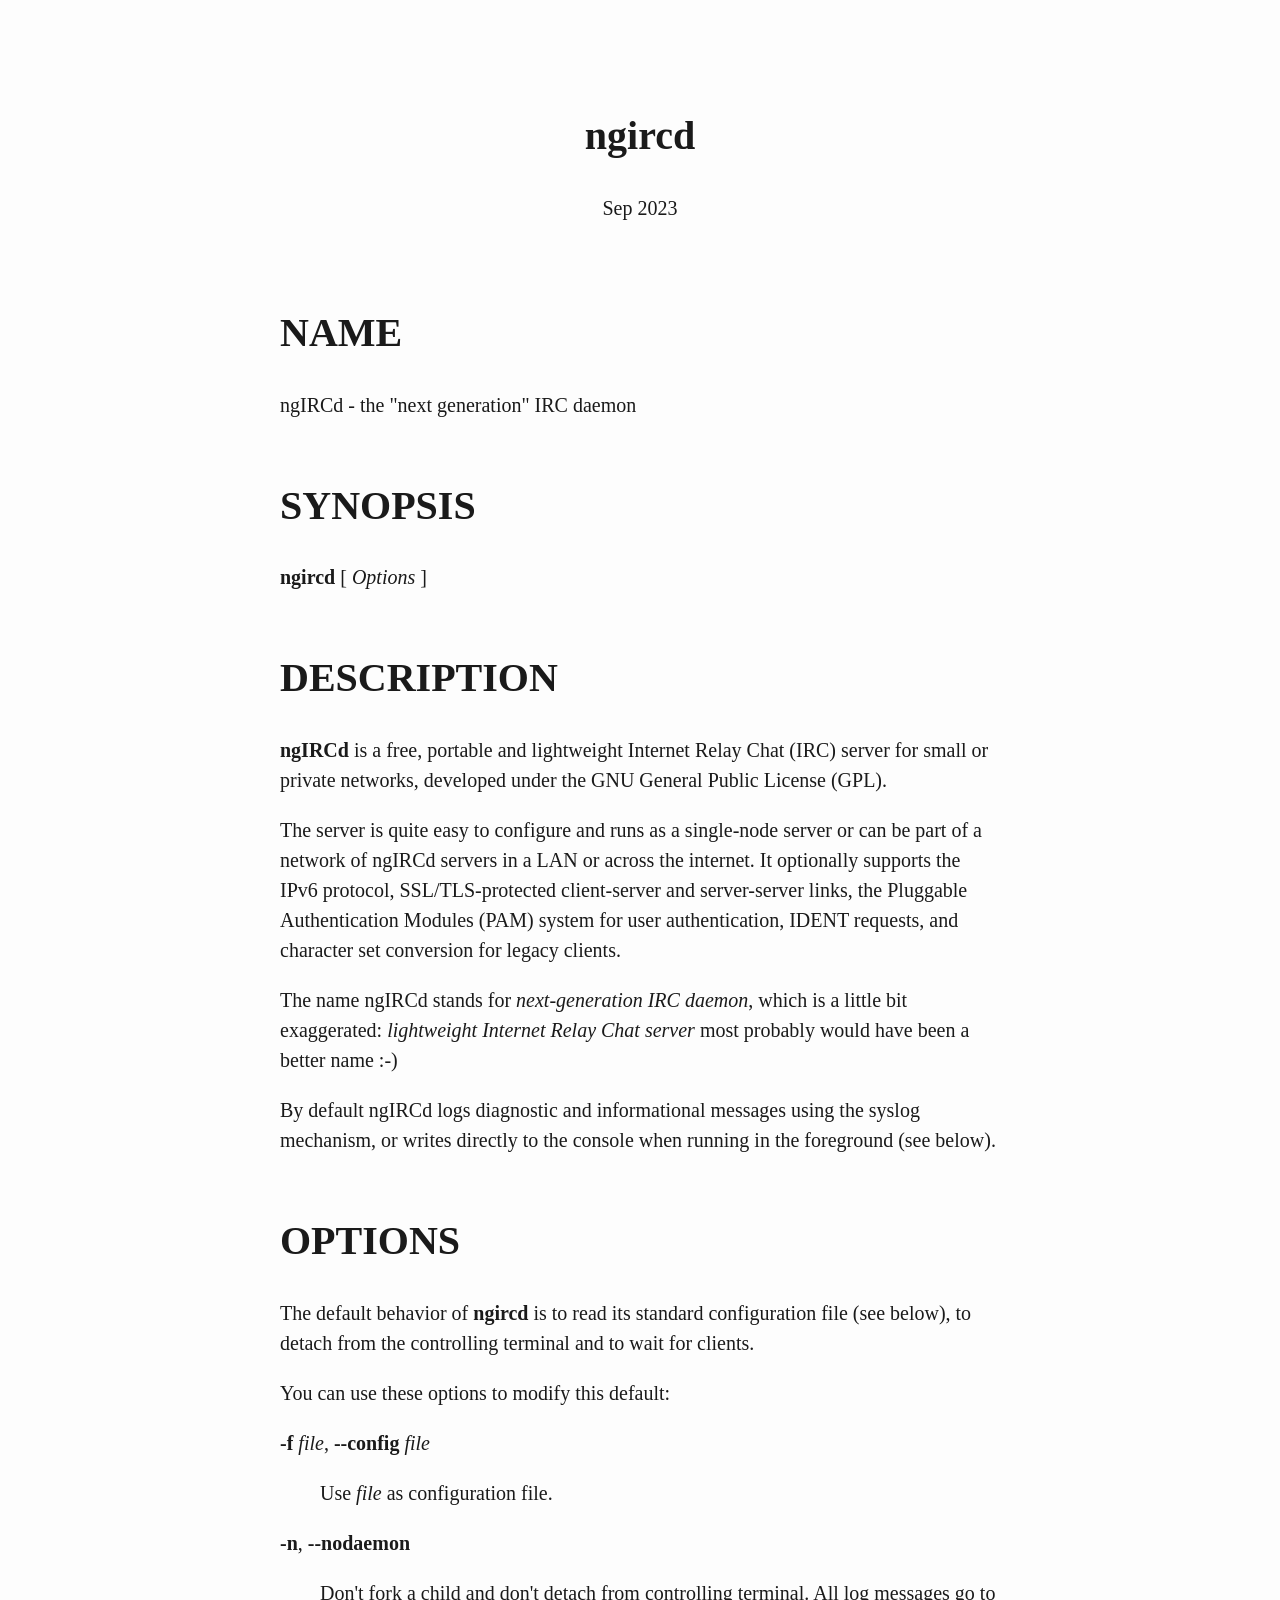
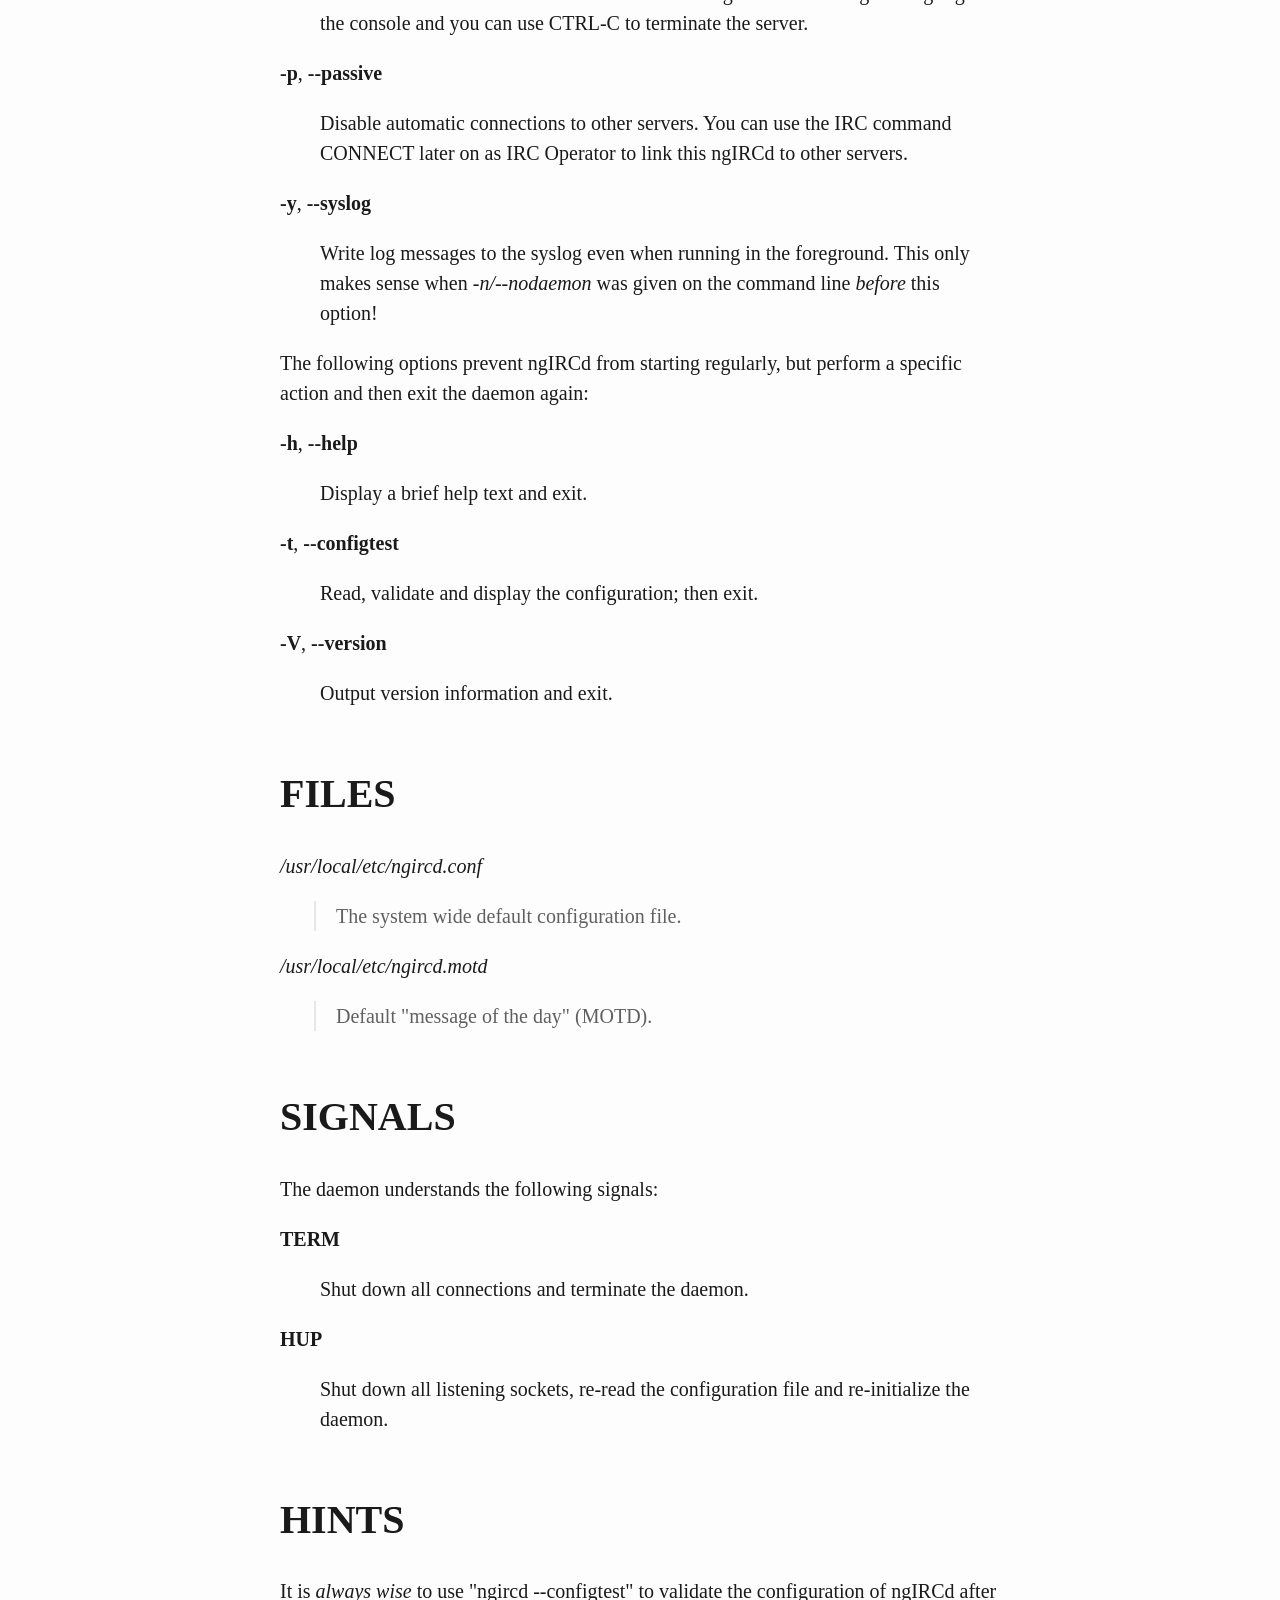
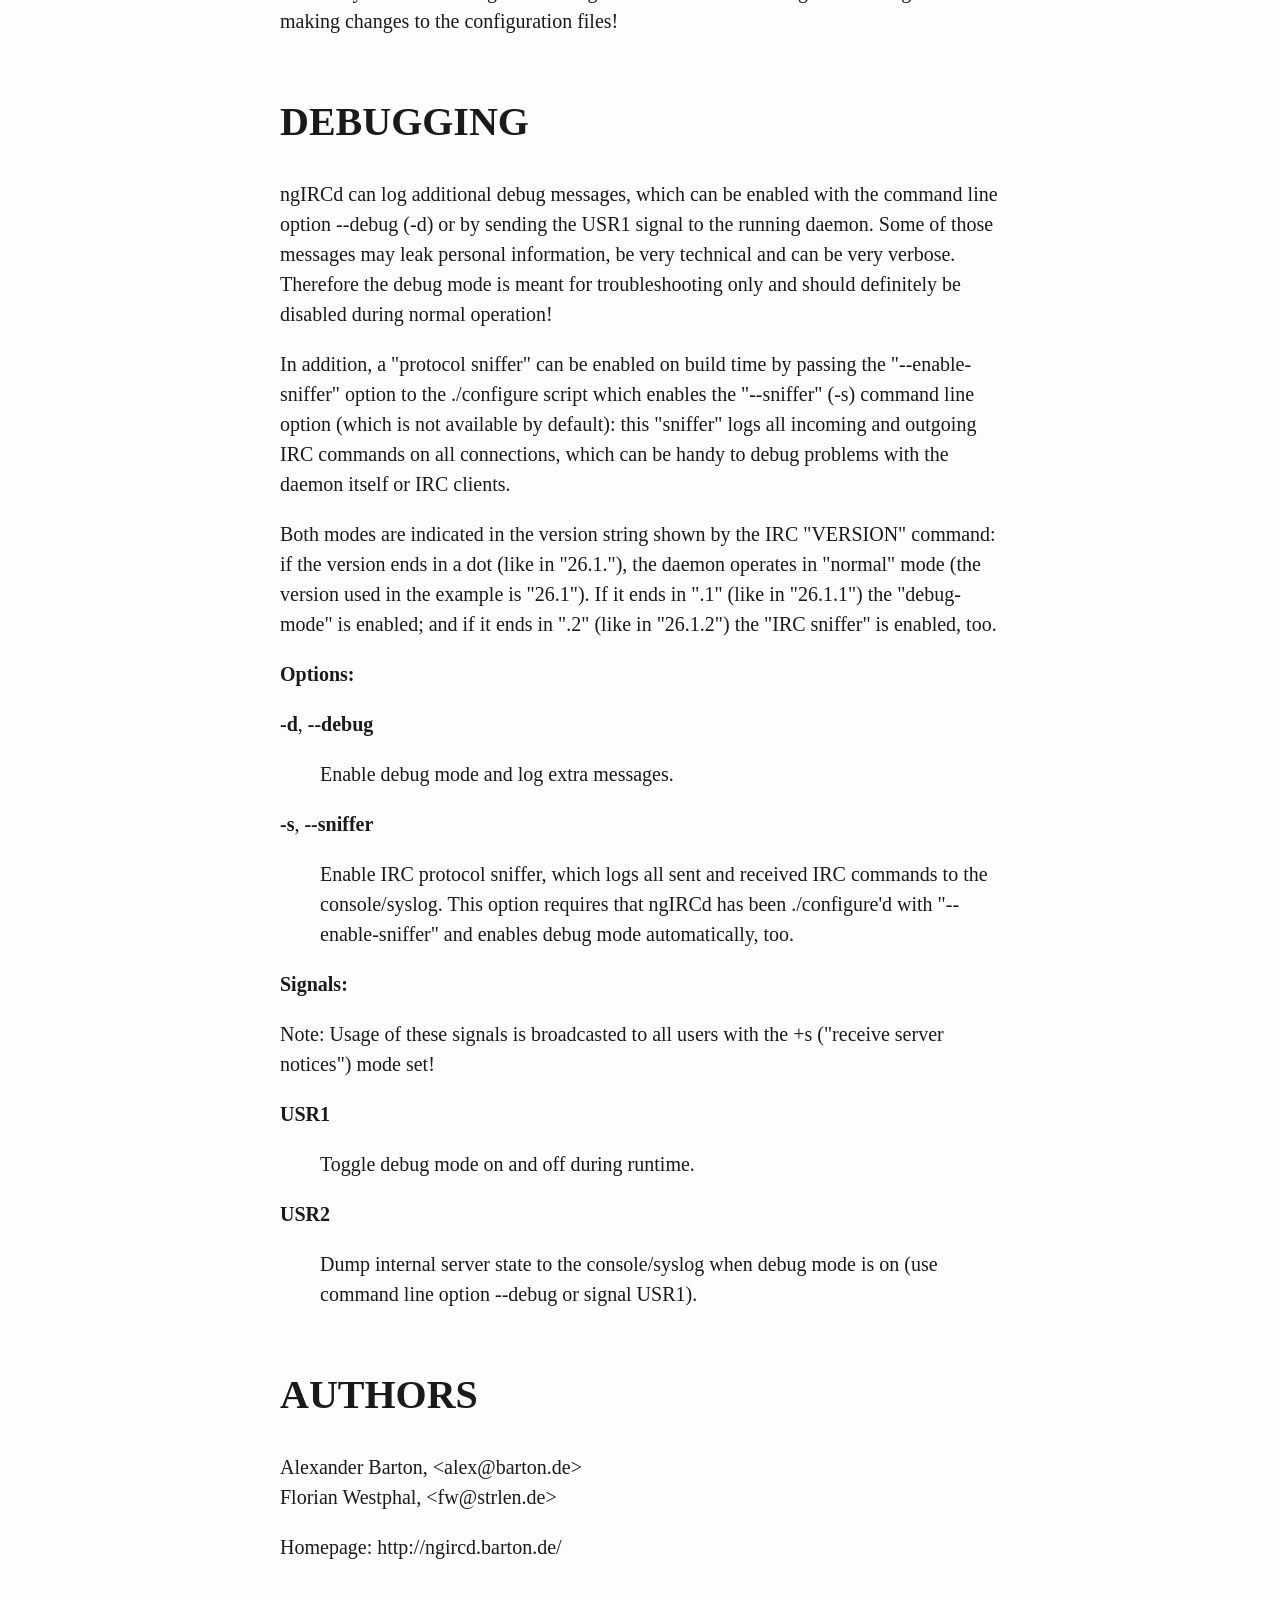
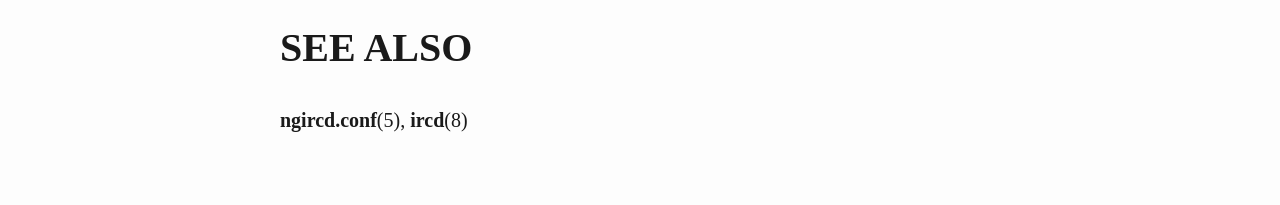
<file: man/ngircd.8.html>
<!DOCTYPE html>
<html xmlns="http://www.w3.org/1999/xhtml" lang="" xml:lang="">
<head>
  <meta charset="utf-8" />
  <meta name="generator" content="pandoc" />
  <meta name="viewport" content="width=device-width, initial-scale=1.0, user-scalable=yes" />
  <title>ngircd</title>
  <style>
    html {
      line-height: 1.5;
      font-family: Georgia, serif;
      font-size: 20px;
      color: #1a1a1a;
      background-color: #fdfdfd;
    }
    body {
      margin: 0 auto;
      max-width: 36em;
      padding-left: 50px;
      padding-right: 50px;
      padding-top: 50px;
      padding-bottom: 50px;
      hyphens: auto;
      overflow-wrap: break-word;
      text-rendering: optimizeLegibility;
      font-kerning: normal;
    }
    @media (max-width: 600px) {
      body {
        font-size: 0.9em;
        padding: 1em;
      }
      h1 {
        font-size: 1.8em;
      }
    }
    @media print {
      body {
        background-color: transparent;
        color: black;
        font-size: 12pt;
      }
      p, h2, h3 {
        orphans: 3;
        widows: 3;
      }
      h2, h3, h4 {
        page-break-after: avoid;
      }
    }
    p {
      margin: 1em 0;
    }
    a {
      color: #1a1a1a;
    }
    a:visited {
      color: #1a1a1a;
    }
    img {
      max-width: 100%;
    }
    h1, h2, h3, h4, h5, h6 {
      margin-top: 1.4em;
    }
    h5, h6 {
      font-size: 1em;
      font-style: italic;
    }
    h6 {
      font-weight: normal;
    }
    ol, ul {
      padding-left: 1.7em;
      margin-top: 1em;
    }
    li > ol, li > ul {
      margin-top: 0;
    }
    blockquote {
      margin: 1em 0 1em 1.7em;
      padding-left: 1em;
      border-left: 2px solid #e6e6e6;
      color: #606060;
    }
    code {
      font-family: Menlo, Monaco, 'Lucida Console', Consolas, monospace;
      font-size: 85%;
      margin: 0;
    }
    pre {
      margin: 1em 0;
      overflow: auto;
    }
    pre code {
      padding: 0;
      overflow: visible;
      overflow-wrap: normal;
    }
    .sourceCode {
     background-color: transparent;
     overflow: visible;
    }
    hr {
      background-color: #1a1a1a;
      border: none;
      height: 1px;
      margin: 1em 0;
    }
    table {
      margin: 1em 0;
      border-collapse: collapse;
      width: 100%;
      overflow-x: auto;
      display: block;
      font-variant-numeric: lining-nums tabular-nums;
    }
    table caption {
      margin-bottom: 0.75em;
    }
    tbody {
      margin-top: 0.5em;
      border-top: 1px solid #1a1a1a;
      border-bottom: 1px solid #1a1a1a;
    }
    th {
      border-top: 1px solid #1a1a1a;
      padding: 0.25em 0.5em 0.25em 0.5em;
    }
    td {
      padding: 0.125em 0.5em 0.25em 0.5em;
    }
    header {
      margin-bottom: 4em;
      text-align: center;
    }
    #TOC li {
      list-style: none;
    }
    #TOC ul {
      padding-left: 1.3em;
    }
    #TOC > ul {
      padding-left: 0;
    }
    #TOC a:not(:hover) {
      text-decoration: none;
    }
    code{white-space: pre-wrap;}
    span.smallcaps{font-variant: small-caps;}
    span.underline{text-decoration: underline;}
    div.column{display: inline-block; vertical-align: top; width: 50%;}
    div.hanging-indent{margin-left: 1.5em; text-indent: -1.5em;}
    ul.task-list{list-style: none;}
    .display.math{display: block; text-align: center; margin: 0.5rem auto;}
  </style>
</head>
<body>
<header id="title-block-header">
<h1 class="title">ngircd</h1>
<p class="date">Sep 2023</p>
</header>
<h1>NAME</h1>
<p>ngIRCd - the "next generation" IRC daemon</p>
<h1>SYNOPSIS</h1>
<p><strong>ngircd</strong> [ <em>Options</em> ]</p>
<h1>DESCRIPTION</h1>
<p><strong>ngIRCd</strong> is a free, portable and lightweight Internet
Relay Chat (IRC) server for small or private networks, developed under
the GNU General Public License (GPL).</p>
<p>The server is quite easy to configure and runs as a single-node
server or can be part of a network of ngIRCd servers in a LAN or across
the internet. It optionally supports the IPv6 protocol,
SSL/TLS-protected client-server and server-server links, the Pluggable
Authentication Modules (PAM) system for user authentication, IDENT
requests, and character set conversion for legacy clients.</p>
<p>The name ngIRCd stands for <em>next-generation IRC daemon</em>, which
is a little bit exaggerated: <em>lightweight Internet Relay Chat
server</em> most probably would have been a better name :-)</p>
<p>By default ngIRCd logs diagnostic and informational messages using
the syslog mechanism, or writes directly to the console when running in
the foreground (see below).</p>
<h1>OPTIONS</h1>
<p>The default behavior of <strong>ngircd</strong> is to read its
standard configuration file (see below), to detach from the controlling
terminal and to wait for clients.</p>
<p>You can use these options to modify this default:</p>
<dl>
<dt><strong>-f</strong> <em>file</em>, <strong>--config</strong>
<em>file</em></dt>
<dd>
<p>Use <em>file</em> as configuration file.</p>
</dd>
<dt><strong>-n</strong>, <strong>--nodaemon</strong></dt>
<dd>
<p>Don't fork a child and don't detach from controlling terminal. All
log messages go to the console and you can use CTRL-C to terminate the
server.</p>
</dd>
<dt><strong>-p</strong>, <strong>--passive</strong></dt>
<dd>
<p>Disable automatic connections to other servers. You can use the IRC
command CONNECT later on as IRC Operator to link this ngIRCd to other
servers.</p>
</dd>
<dt><strong>-y</strong>, <strong>--syslog</strong></dt>
<dd>
<p>Write log messages to the syslog even when running in the foreground.
This only makes sense when <em>-n/--nodaemon</em> was given on the
command line <em>before</em> this option!</p>
</dd>
</dl>
<p>The following options prevent ngIRCd from starting regularly, but
perform a specific action and then exit the daemon again:</p>
<dl>
<dt><strong>-h</strong>, <strong>--help</strong></dt>
<dd>
<p>Display a brief help text and exit.</p>
</dd>
<dt><strong>-t</strong>, <strong>--configtest</strong></dt>
<dd>
<p>Read, validate and display the configuration; then exit.</p>
</dd>
<dt><strong>-V</strong>, <strong>--version</strong></dt>
<dd>
<p>Output version information and exit.</p>
</dd>
</dl>
<h1>FILES</h1>
<p><em>/usr/local/etc/ngircd.conf</em></p>
<blockquote>
<p>The system wide default configuration file.</p>
</blockquote>
<p><em>/usr/local/etc/ngircd.motd</em></p>
<blockquote>
<p>Default "message of the day" (MOTD).</p>
</blockquote>
<h1>SIGNALS</h1>
<p>The daemon understands the following signals:</p>
<dl>
<dt><strong>TERM</strong></dt>
<dd>
<p>Shut down all connections and terminate the daemon.</p>
</dd>
<dt><strong>HUP</strong></dt>
<dd>
<p>Shut down all listening sockets, re-read the configuration file and
re-initialize the daemon.</p>
</dd>
</dl>
<h1>HINTS</h1>
<p>It is <em>always wise</em> to use "ngircd --configtest" to validate
the configuration of ngIRCd after making changes to the configuration
files!</p>
<h1>DEBUGGING</h1>
<p>ngIRCd can log additional debug messages, which can be enabled with
the command line option --debug (-d) or by sending the USR1 signal to
the running daemon. Some of those messages may leak personal
information, be very technical and can be very verbose. Therefore the
debug mode is meant for troubleshooting only and should definitely be
disabled during normal operation!</p>
<p>In addition, a "protocol sniffer" can be enabled on build time by
passing the "--enable-sniffer" option to the ./configure script which
enables the "--sniffer" (-s) command line option (which is not available
by default): this "sniffer" logs all incoming and outgoing IRC commands
on all connections, which can be handy to debug problems with the daemon
itself or IRC clients.</p>
<p>Both modes are indicated in the version string shown by the IRC
"VERSION" command: if the version ends in a dot (like in "26.1."), the
daemon operates in "normal" mode (the version used in the example is
"26.1"). If it ends in ".1" (like in "26.1.1") the "debug-mode" is
enabled; and if it ends in ".2" (like in "26.1.2") the "IRC sniffer" is
enabled, too.</p>
<p><strong>Options:</strong></p>
<dl>
<dt><strong>-d</strong>, <strong>--debug</strong></dt>
<dd>
<p>Enable debug mode and log extra messages.</p>
</dd>
<dt><strong>-s</strong>, <strong>--sniffer</strong></dt>
<dd>
<p>Enable IRC protocol sniffer, which logs all sent and received IRC
commands to the console/syslog. This option requires that ngIRCd has
been ./configure'd with "--enable-sniffer" and enables debug mode
automatically, too.</p>
</dd>
</dl>
<p><strong>Signals:</strong></p>
<p>Note: Usage of these signals is broadcasted to all users with the +s
("receive server notices") mode set!</p>
<dl>
<dt><strong>USR1</strong></dt>
<dd>
<p>Toggle debug mode on and off during runtime.</p>
</dd>
<dt><strong>USR2</strong></dt>
<dd>
<p>Dump internal server state to the console/syslog when debug mode is
on (use command line option --debug or signal USR1).</p>
</dd>
</dl>
<h1>AUTHORS</h1>
<p>Alexander Barton, &lt;alex@barton.de&gt;<br />
Florian Westphal, &lt;fw@strlen.de&gt;</p>
<p>Homepage: http://ngircd.barton.de/</p>
<h1>SEE ALSO</h1>
<p><strong>ngircd.conf</strong>(5), <strong>ircd</strong>(8)</p>
</body>
</html>
</file>
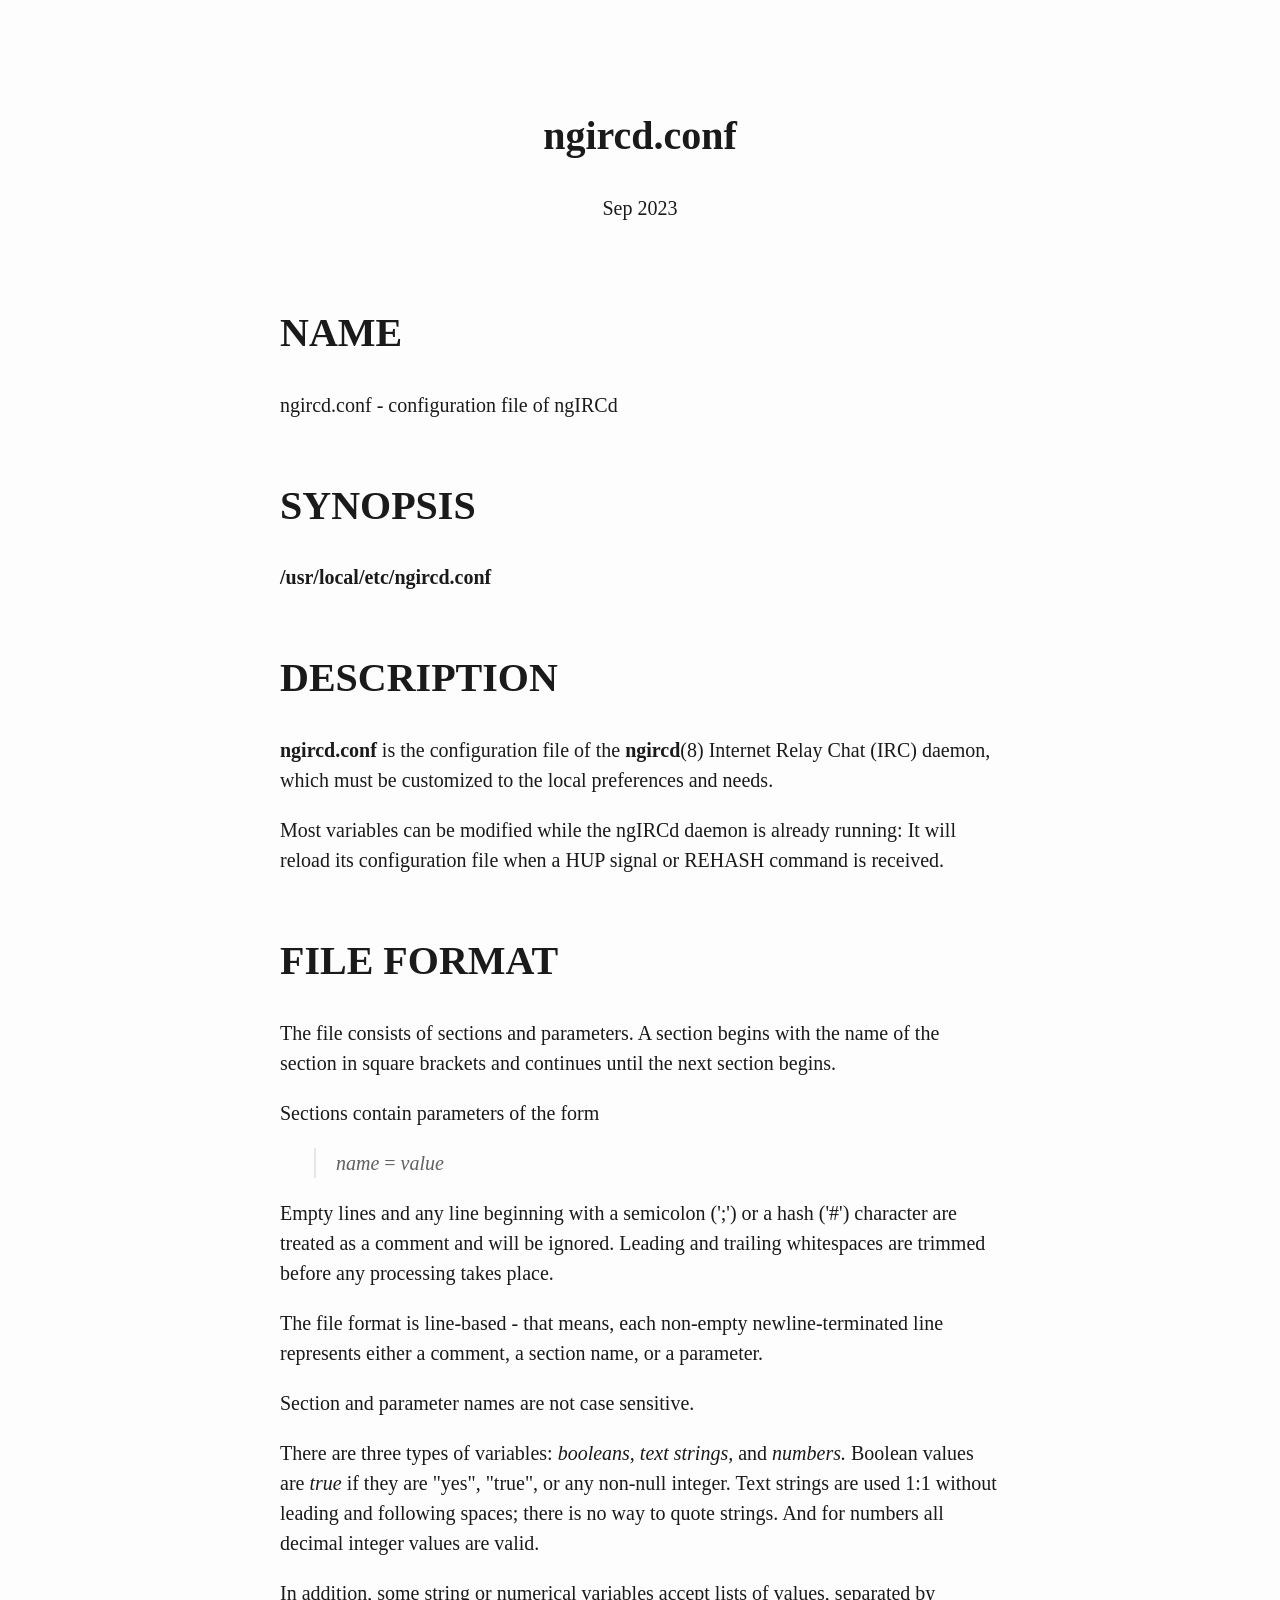
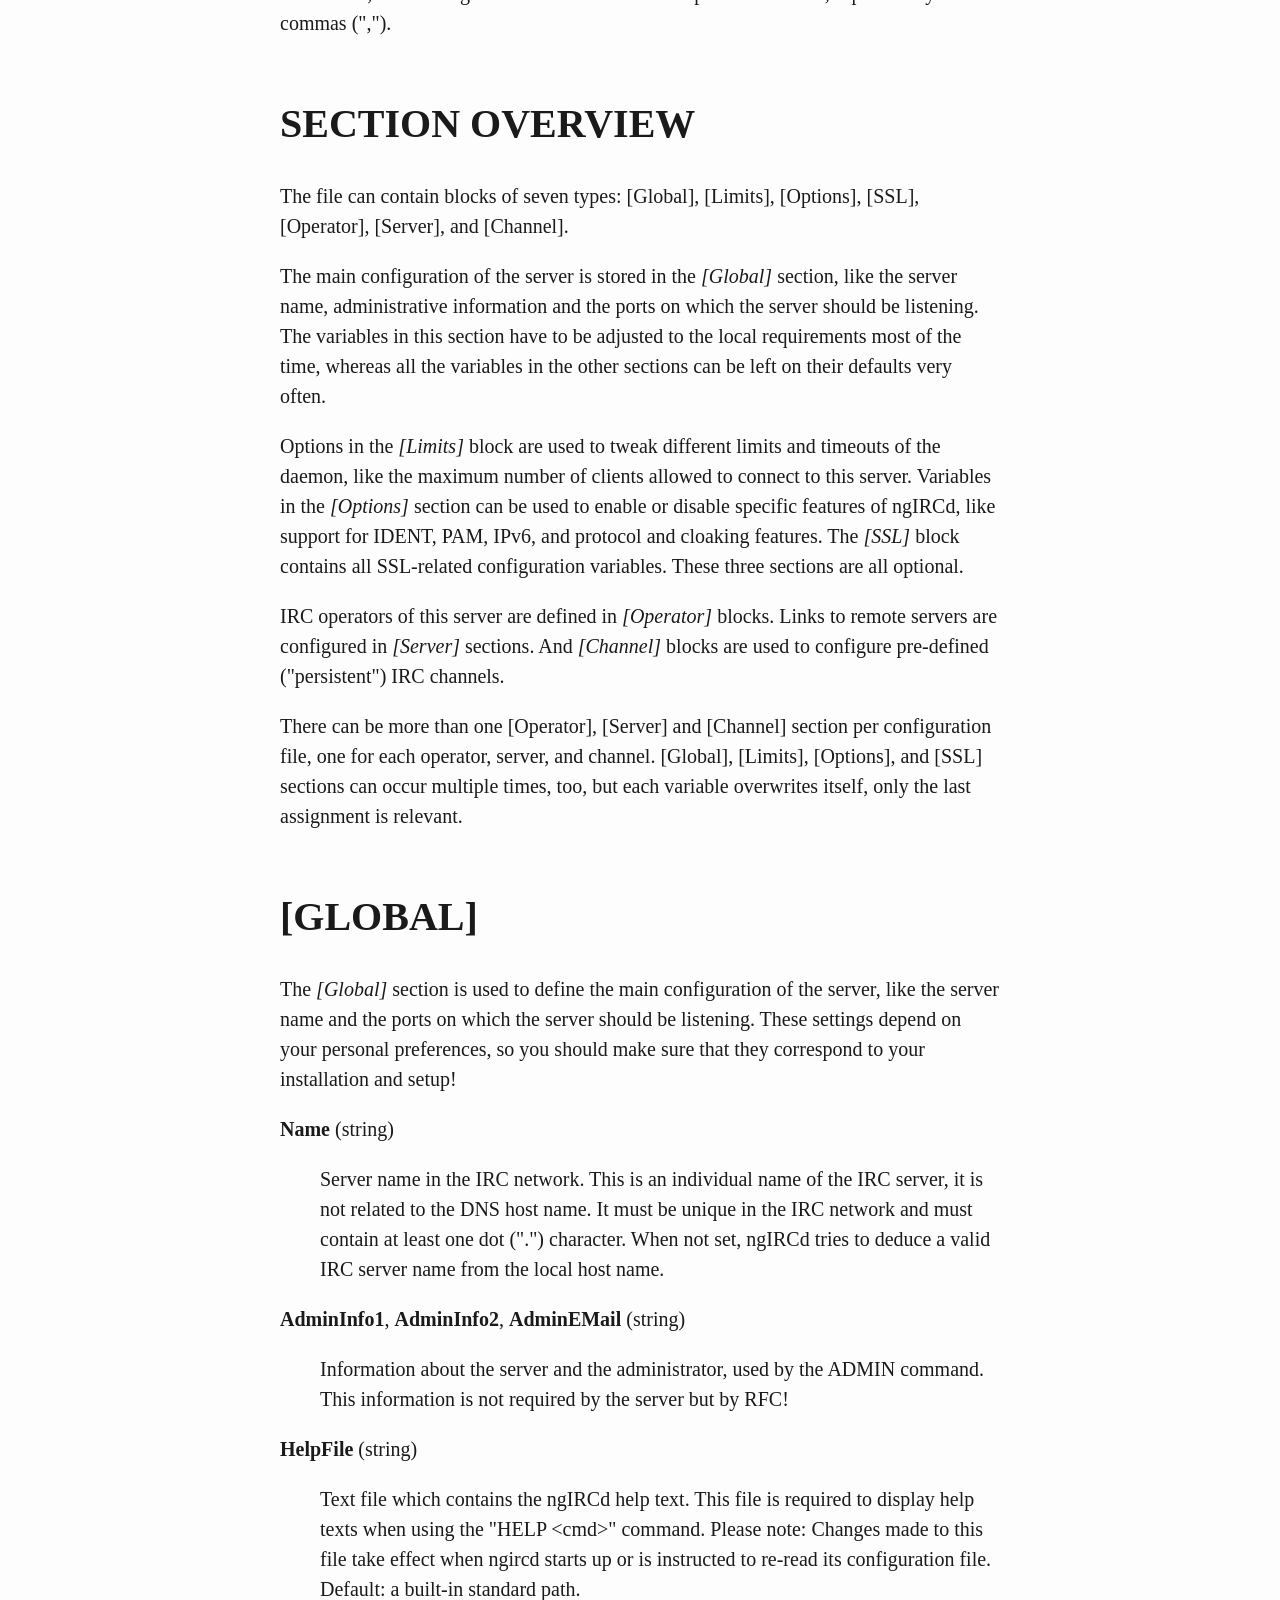
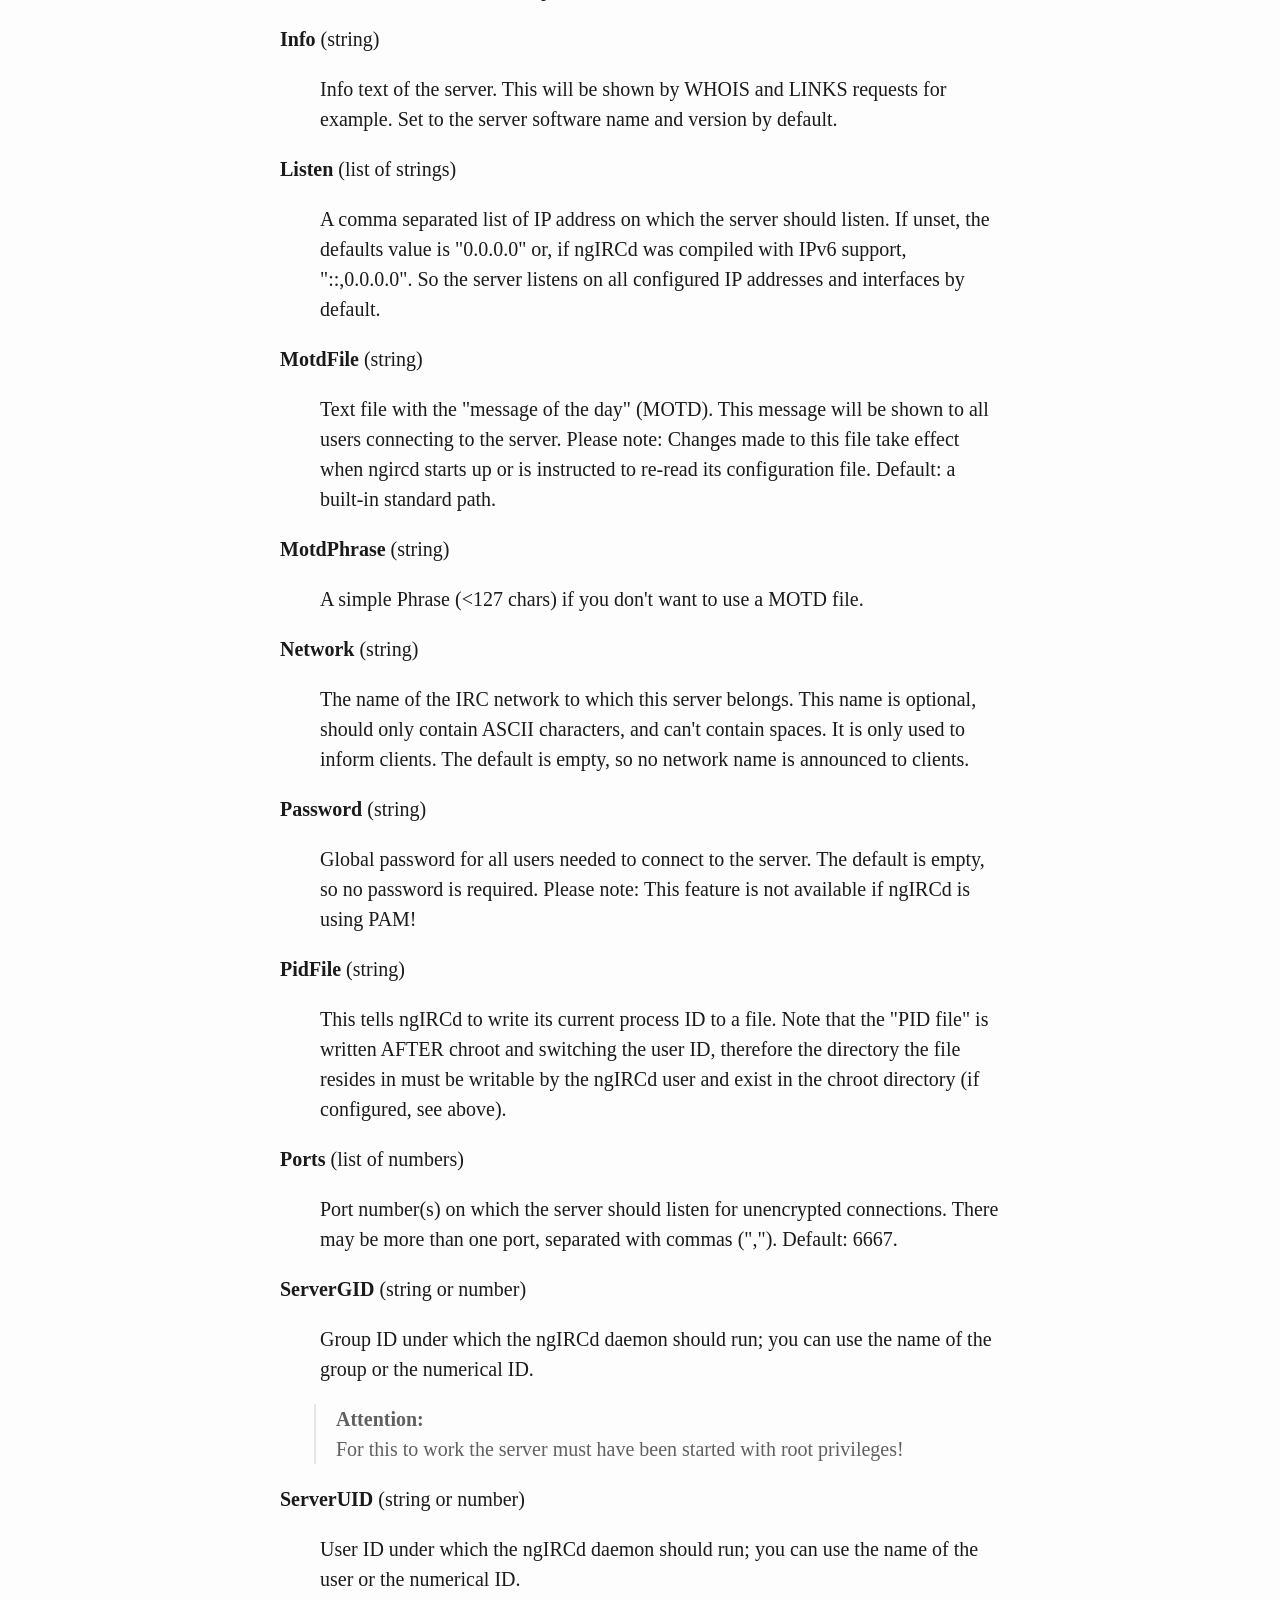
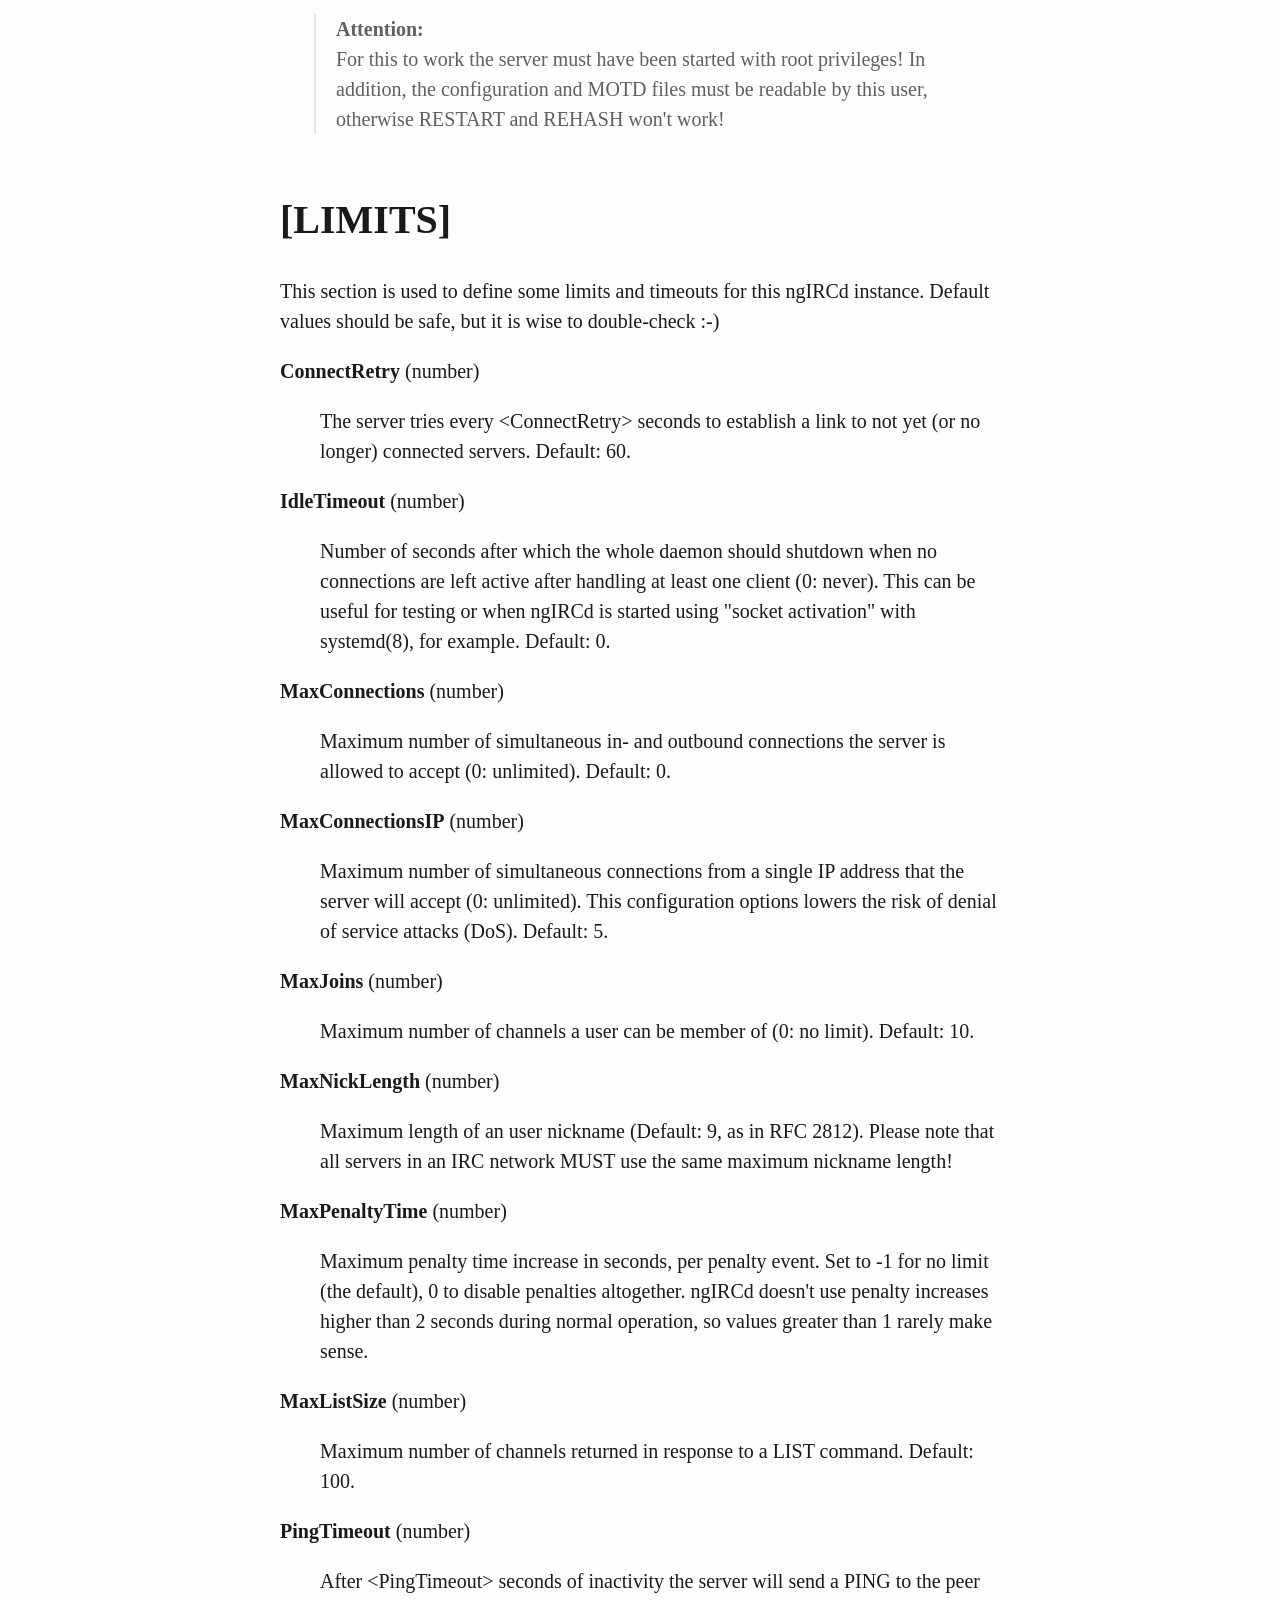
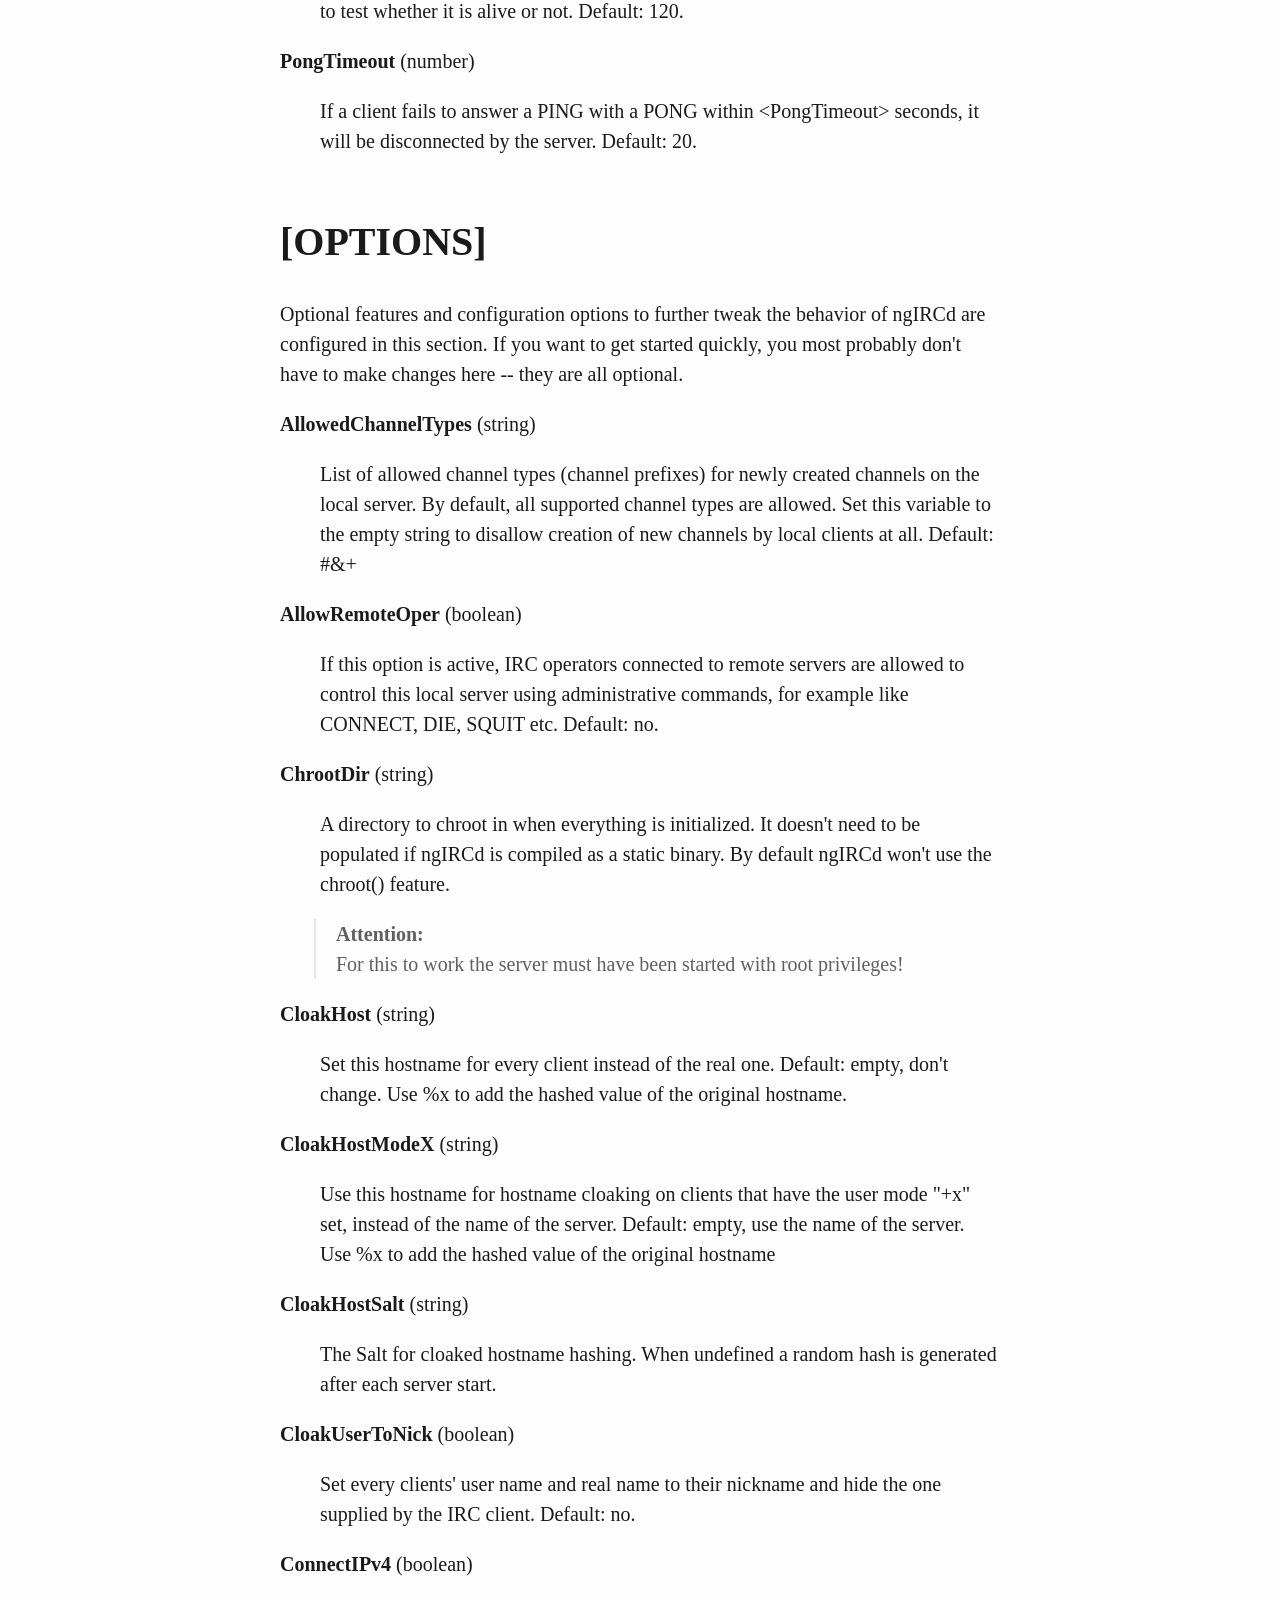
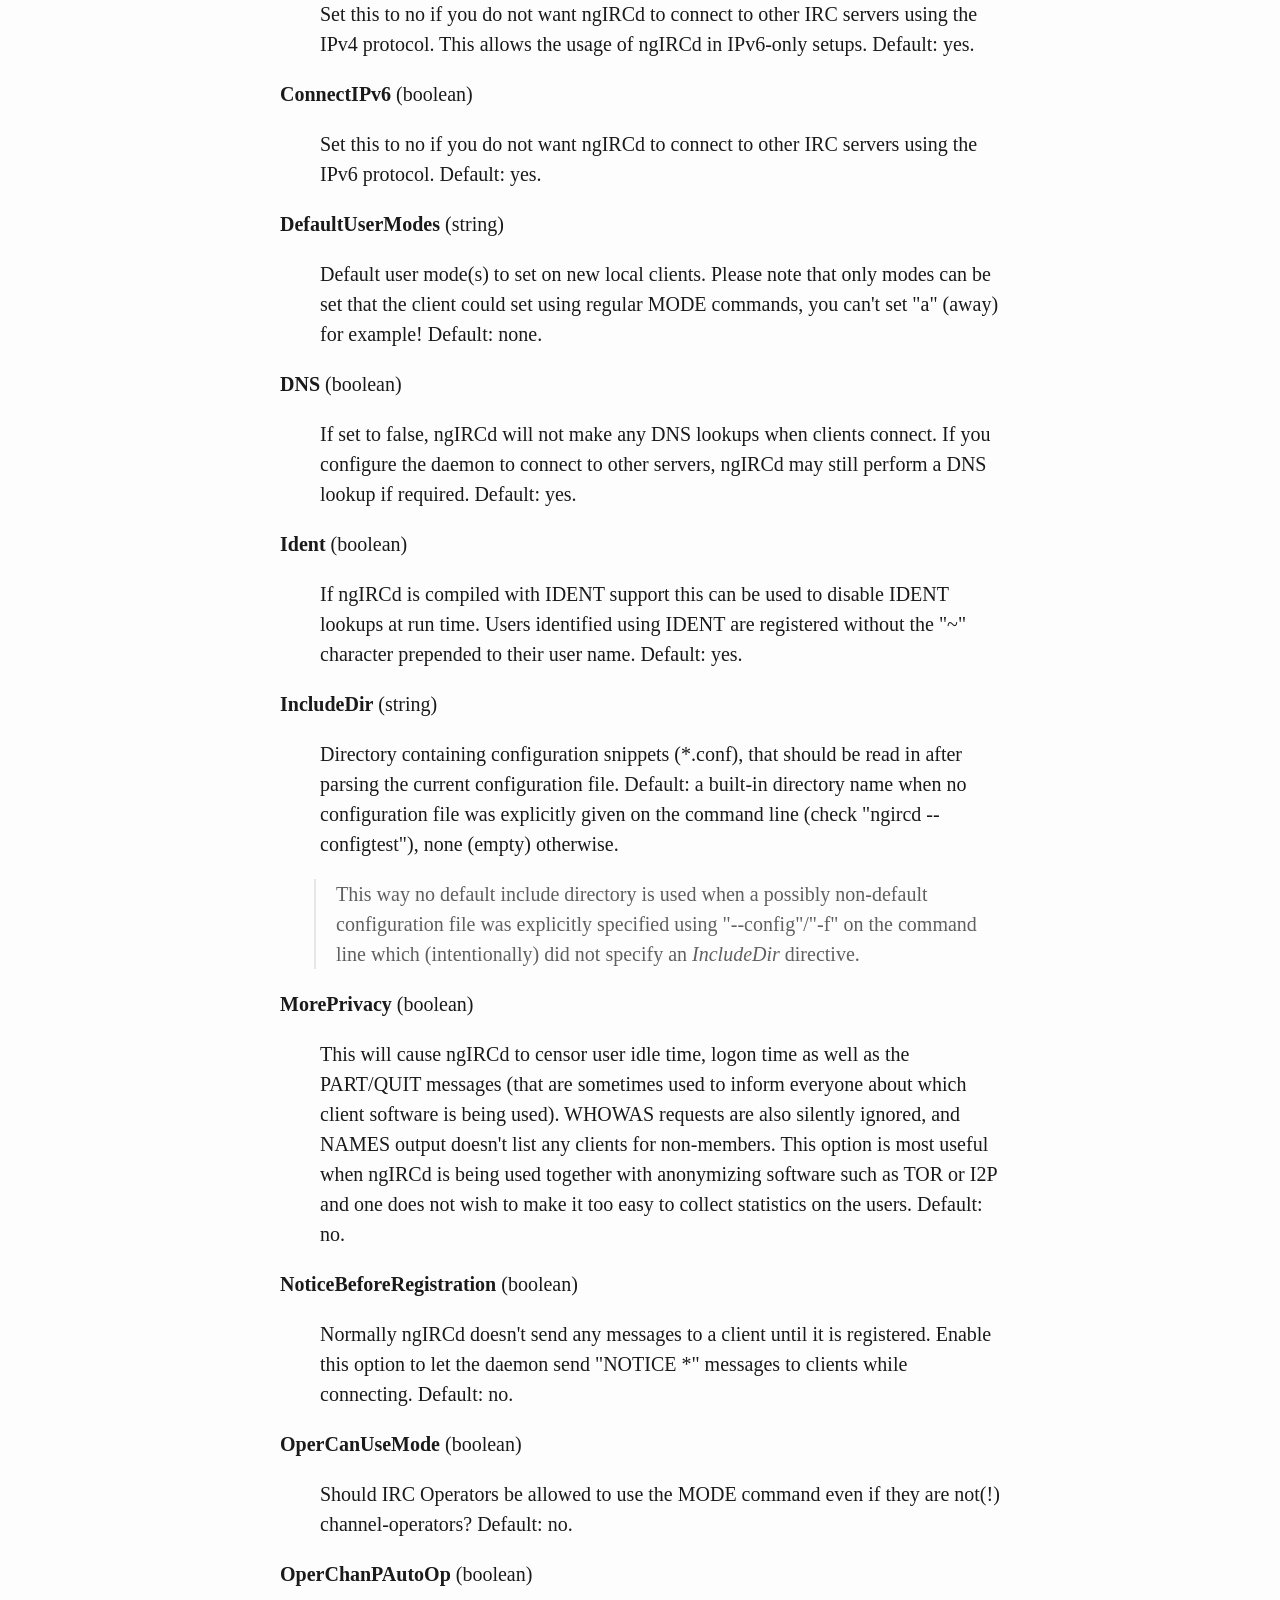
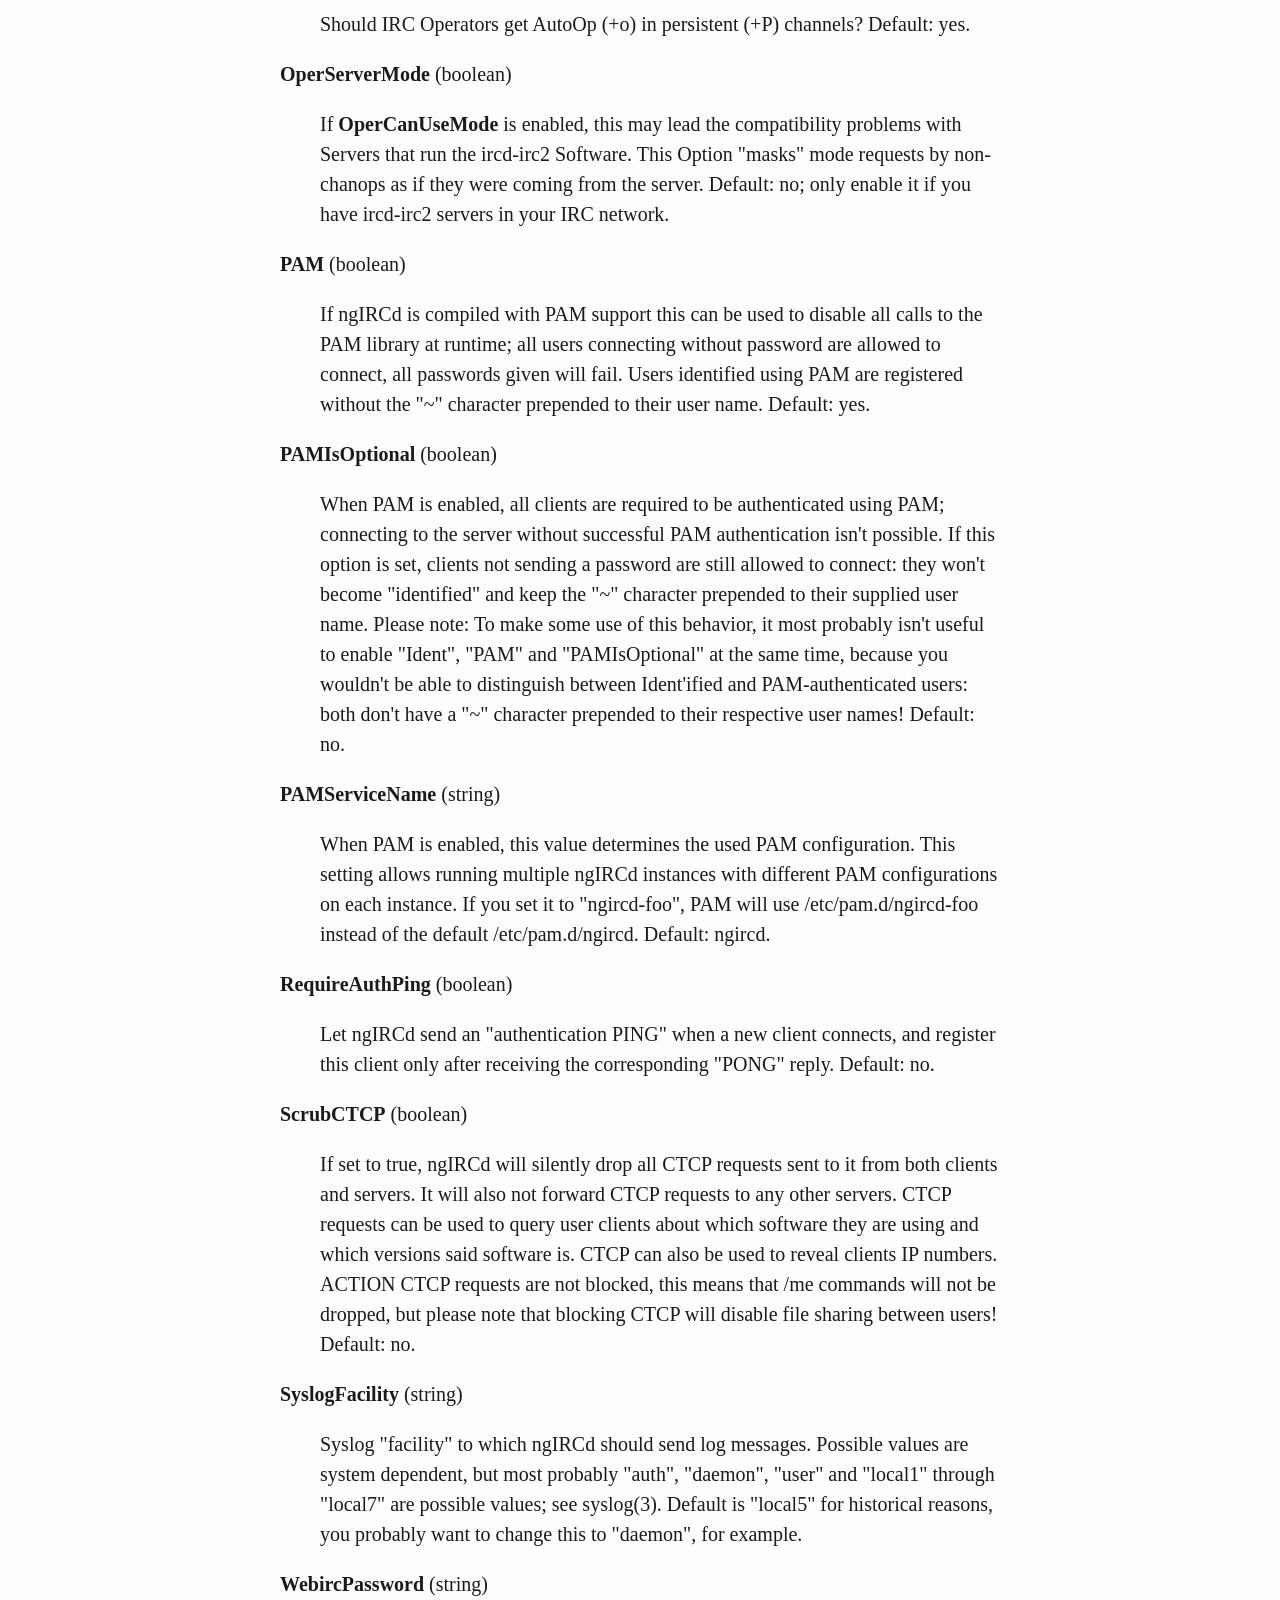
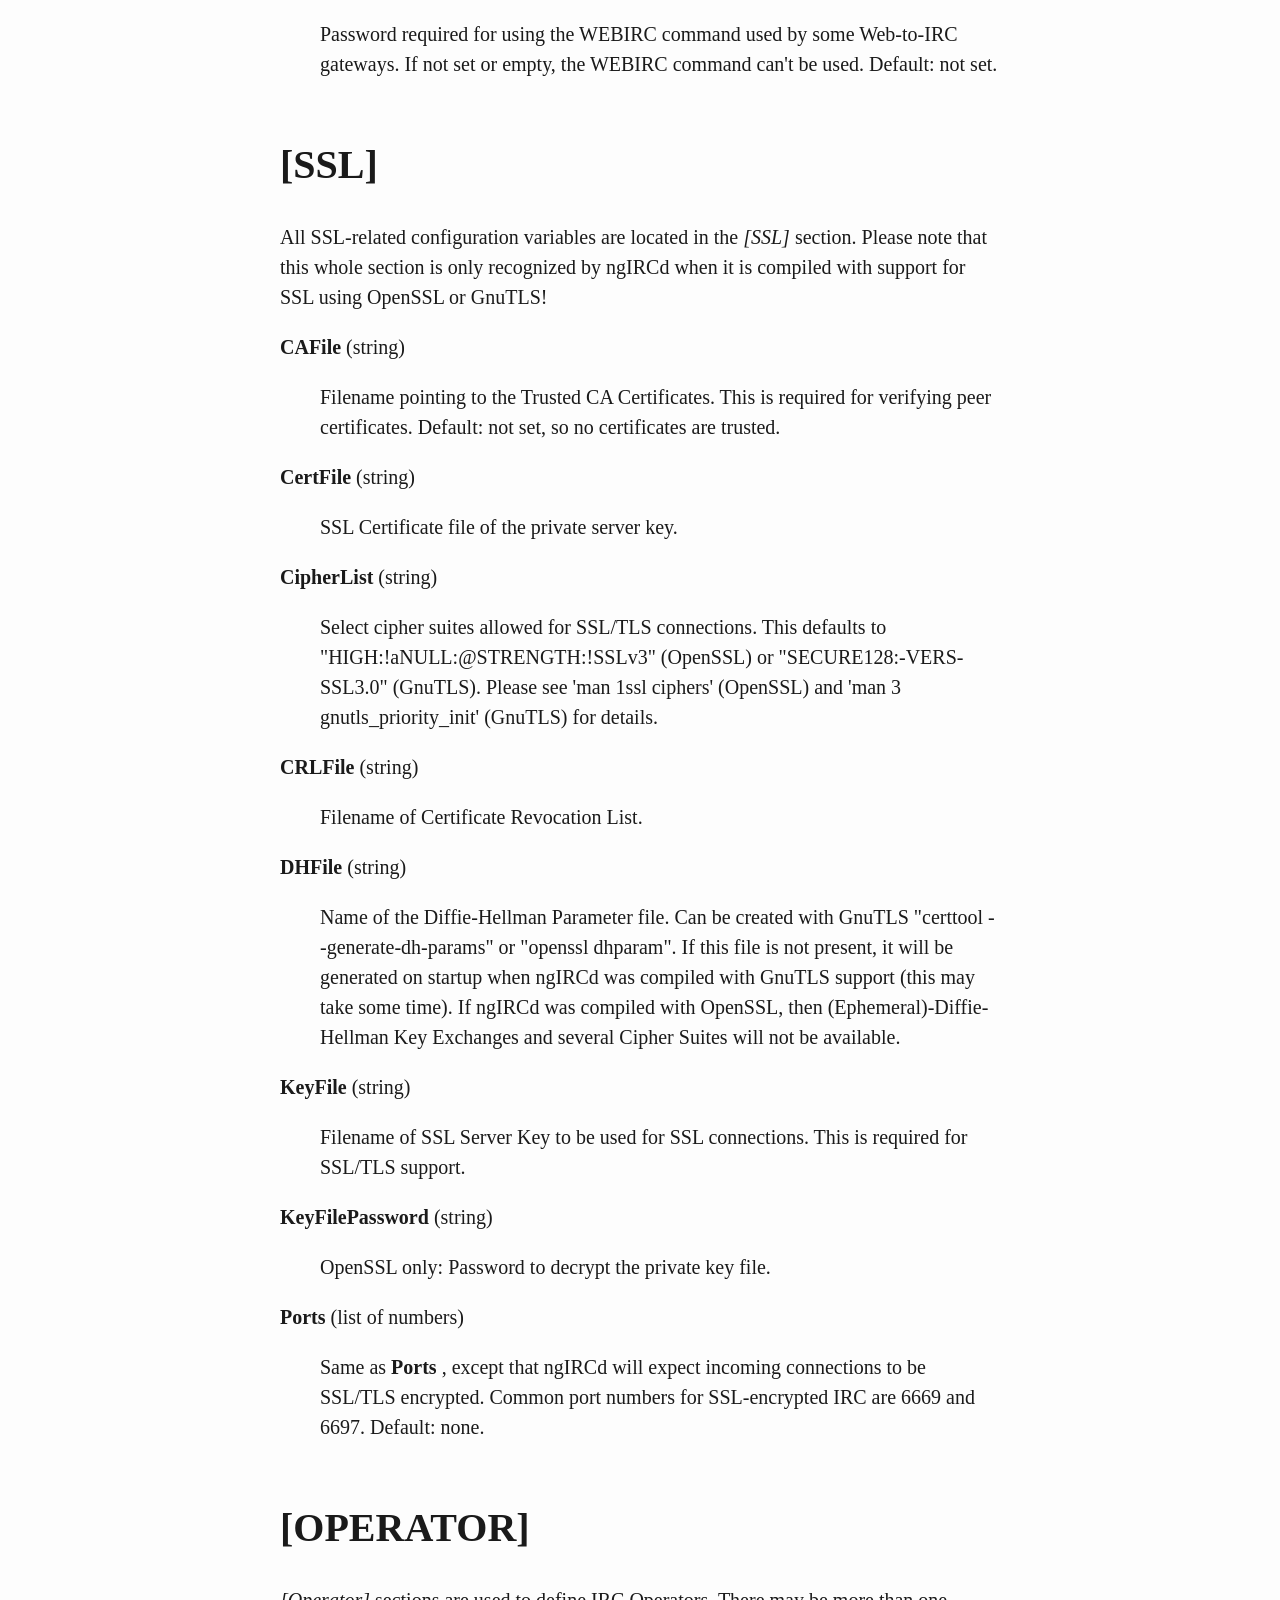
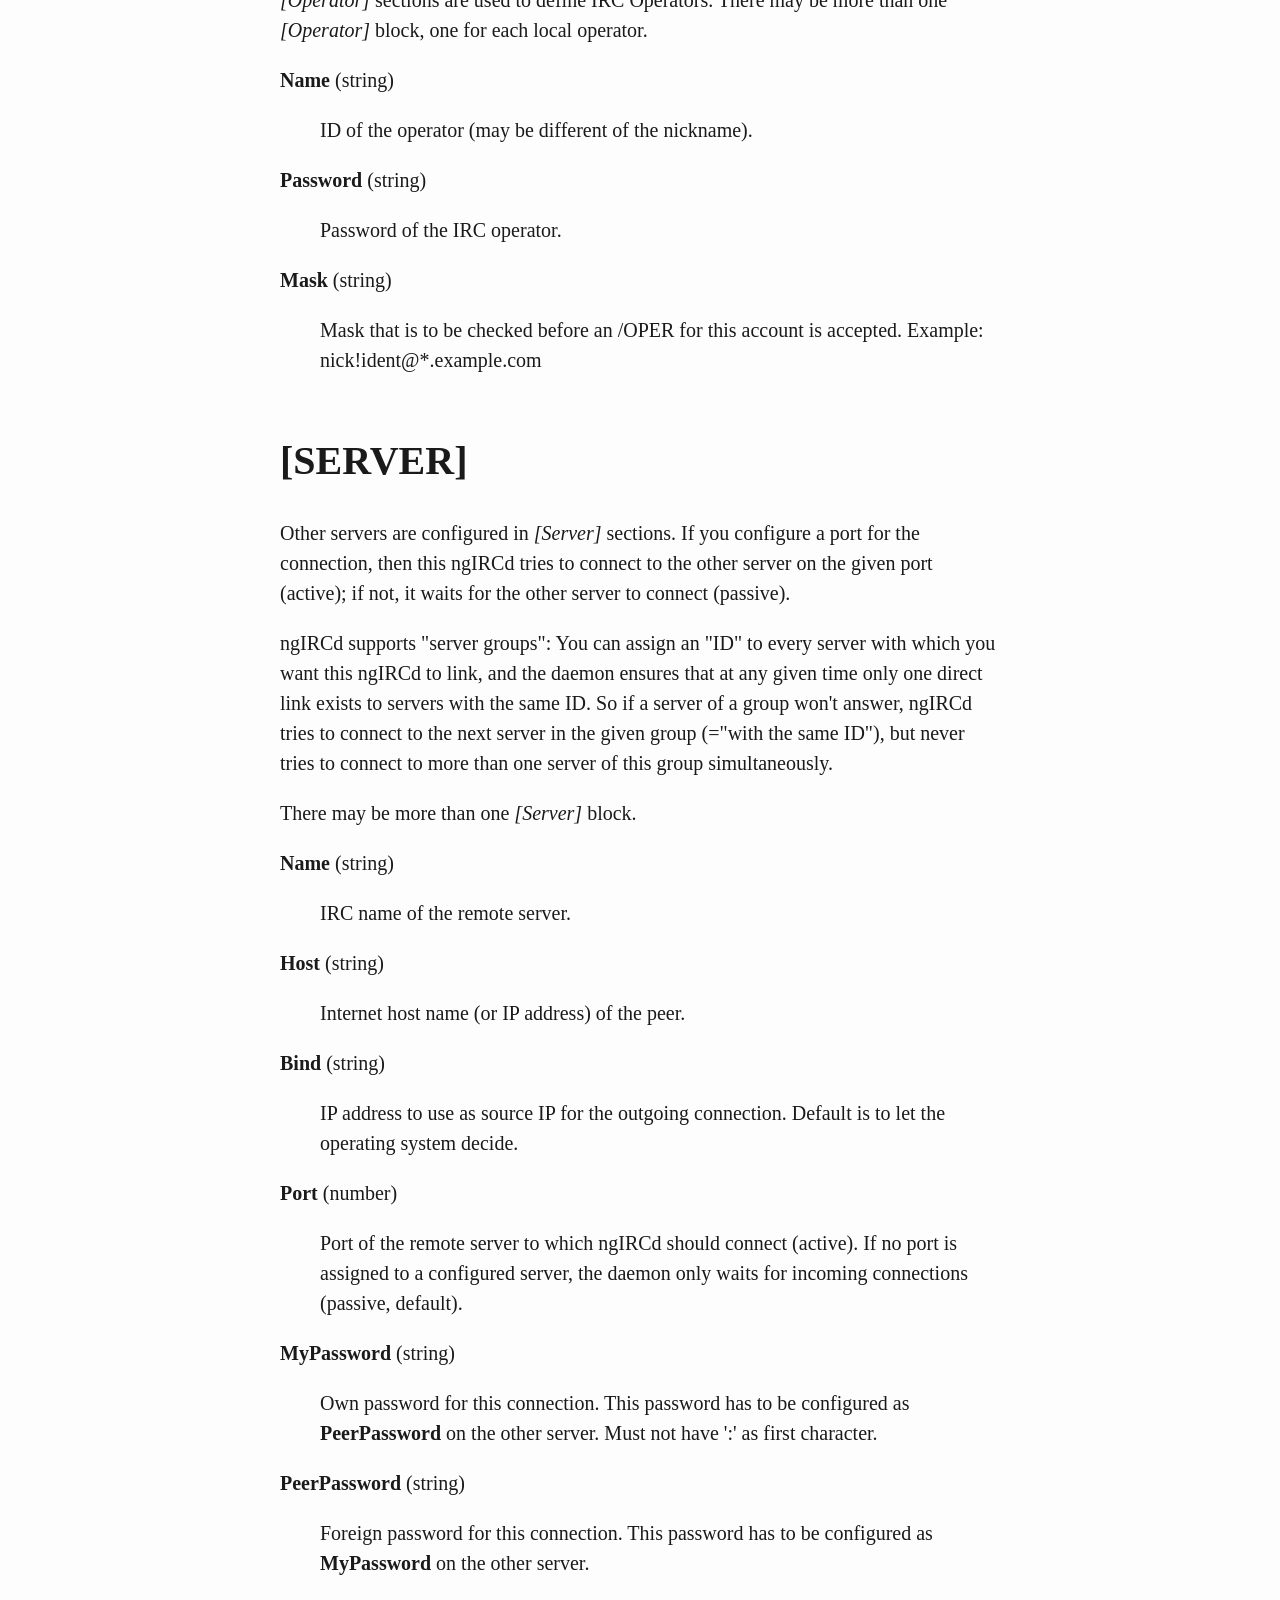
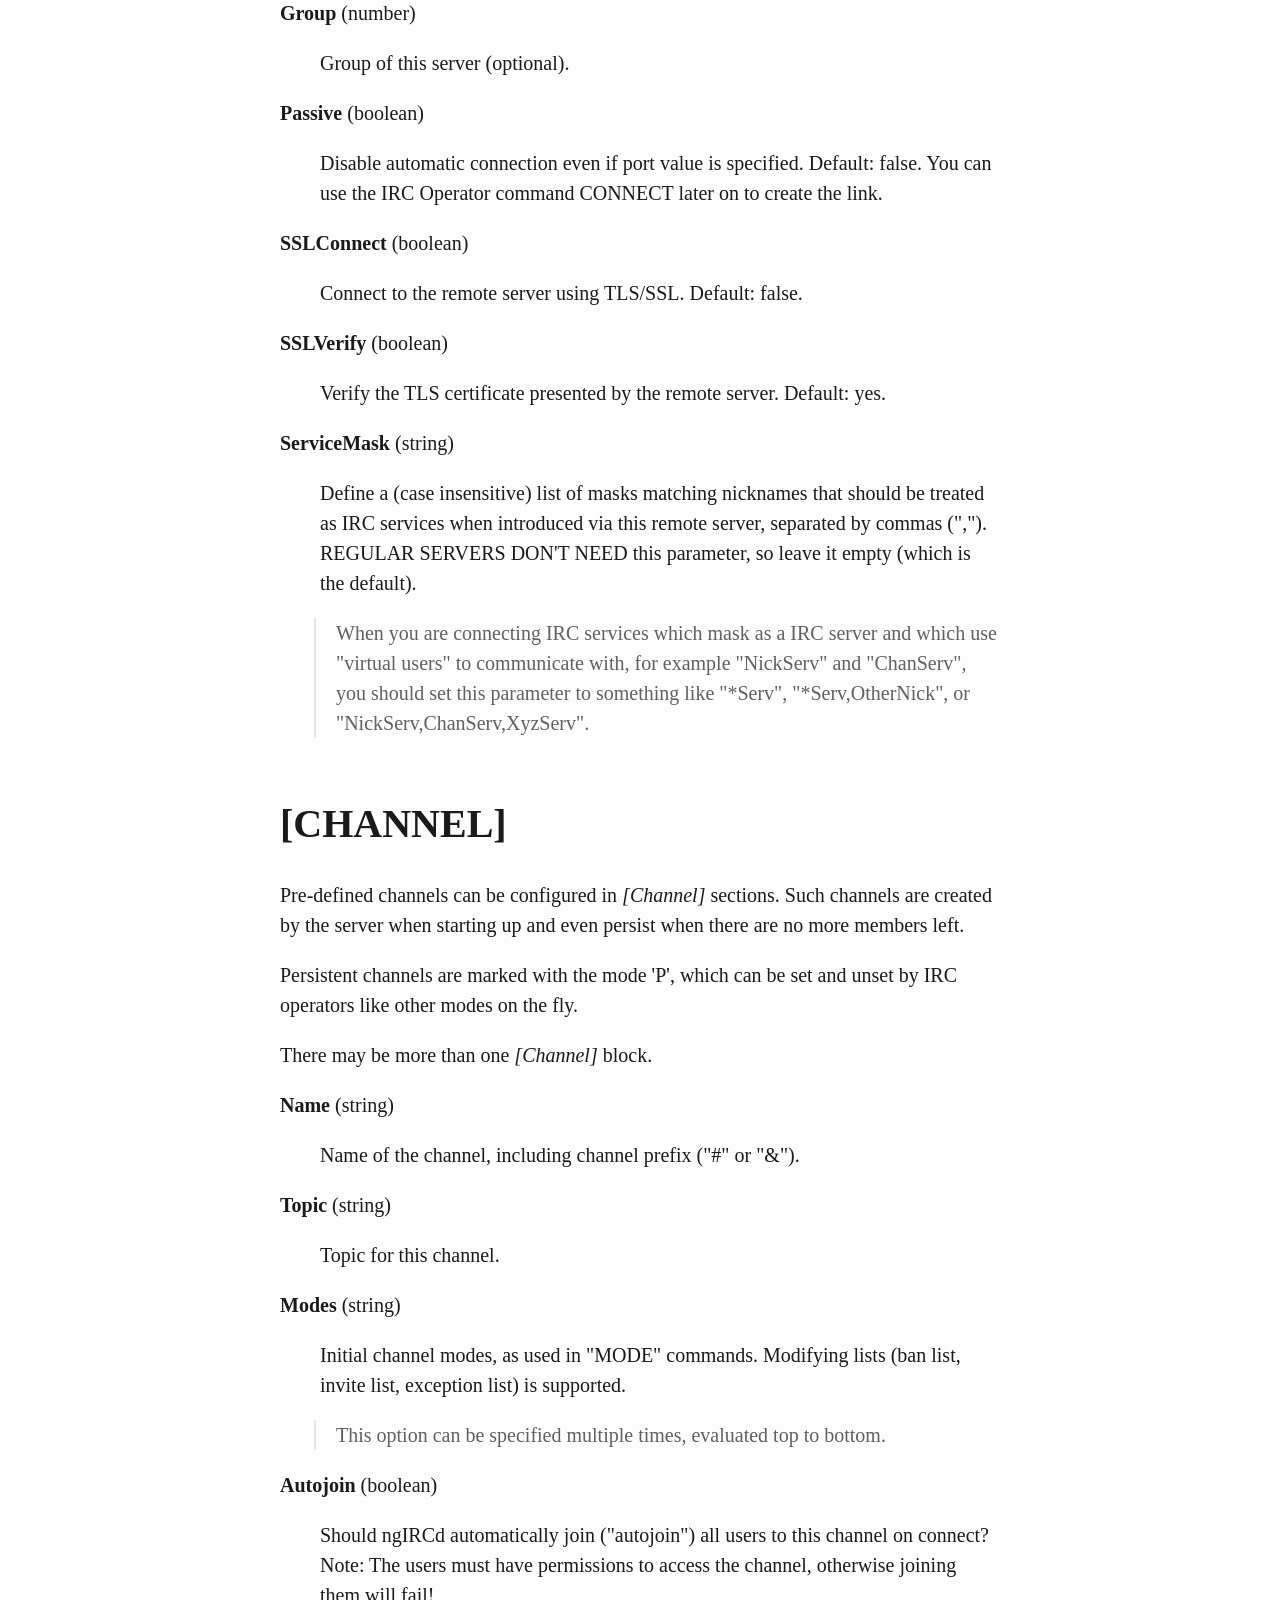
<file: man/ngircd.conf.5.html>
<!DOCTYPE html>
<html xmlns="http://www.w3.org/1999/xhtml" lang="" xml:lang="">
<head>
  <meta charset="utf-8" />
  <meta name="generator" content="pandoc" />
  <meta name="viewport" content="width=device-width, initial-scale=1.0, user-scalable=yes" />
  <title>ngircd.conf</title>
  <style>
    html {
      line-height: 1.5;
      font-family: Georgia, serif;
      font-size: 20px;
      color: #1a1a1a;
      background-color: #fdfdfd;
    }
    body {
      margin: 0 auto;
      max-width: 36em;
      padding-left: 50px;
      padding-right: 50px;
      padding-top: 50px;
      padding-bottom: 50px;
      hyphens: auto;
      overflow-wrap: break-word;
      text-rendering: optimizeLegibility;
      font-kerning: normal;
    }
    @media (max-width: 600px) {
      body {
        font-size: 0.9em;
        padding: 1em;
      }
      h1 {
        font-size: 1.8em;
      }
    }
    @media print {
      body {
        background-color: transparent;
        color: black;
        font-size: 12pt;
      }
      p, h2, h3 {
        orphans: 3;
        widows: 3;
      }
      h2, h3, h4 {
        page-break-after: avoid;
      }
    }
    p {
      margin: 1em 0;
    }
    a {
      color: #1a1a1a;
    }
    a:visited {
      color: #1a1a1a;
    }
    img {
      max-width: 100%;
    }
    h1, h2, h3, h4, h5, h6 {
      margin-top: 1.4em;
    }
    h5, h6 {
      font-size: 1em;
      font-style: italic;
    }
    h6 {
      font-weight: normal;
    }
    ol, ul {
      padding-left: 1.7em;
      margin-top: 1em;
    }
    li > ol, li > ul {
      margin-top: 0;
    }
    blockquote {
      margin: 1em 0 1em 1.7em;
      padding-left: 1em;
      border-left: 2px solid #e6e6e6;
      color: #606060;
    }
    code {
      font-family: Menlo, Monaco, 'Lucida Console', Consolas, monospace;
      font-size: 85%;
      margin: 0;
    }
    pre {
      margin: 1em 0;
      overflow: auto;
    }
    pre code {
      padding: 0;
      overflow: visible;
      overflow-wrap: normal;
    }
    .sourceCode {
     background-color: transparent;
     overflow: visible;
    }
    hr {
      background-color: #1a1a1a;
      border: none;
      height: 1px;
      margin: 1em 0;
    }
    table {
      margin: 1em 0;
      border-collapse: collapse;
      width: 100%;
      overflow-x: auto;
      display: block;
      font-variant-numeric: lining-nums tabular-nums;
    }
    table caption {
      margin-bottom: 0.75em;
    }
    tbody {
      margin-top: 0.5em;
      border-top: 1px solid #1a1a1a;
      border-bottom: 1px solid #1a1a1a;
    }
    th {
      border-top: 1px solid #1a1a1a;
      padding: 0.25em 0.5em 0.25em 0.5em;
    }
    td {
      padding: 0.125em 0.5em 0.25em 0.5em;
    }
    header {
      margin-bottom: 4em;
      text-align: center;
    }
    #TOC li {
      list-style: none;
    }
    #TOC ul {
      padding-left: 1.3em;
    }
    #TOC > ul {
      padding-left: 0;
    }
    #TOC a:not(:hover) {
      text-decoration: none;
    }
    code{white-space: pre-wrap;}
    span.smallcaps{font-variant: small-caps;}
    span.underline{text-decoration: underline;}
    div.column{display: inline-block; vertical-align: top; width: 50%;}
    div.hanging-indent{margin-left: 1.5em; text-indent: -1.5em;}
    ul.task-list{list-style: none;}
    .display.math{display: block; text-align: center; margin: 0.5rem auto;}
  </style>
</head>
<body>
<header id="title-block-header">
<h1 class="title">ngircd.conf</h1>
<p class="date">Sep 2023</p>
</header>
<h1>NAME</h1>
<p>ngircd.conf - configuration file of ngIRCd</p>
<h1>SYNOPSIS</h1>
<p><strong>/usr/local/etc/ngircd.conf</strong></p>
<h1>DESCRIPTION</h1>
<p><strong>ngircd.conf</strong> is the configuration file of the
<strong>ngircd</strong>(8) Internet Relay Chat (IRC) daemon, which must
be customized to the local preferences and needs.</p>
<p>Most variables can be modified while the ngIRCd daemon is already
running: It will reload its configuration file when a HUP signal or
REHASH command is received.</p>
<h1>FILE FORMAT</h1>
<p>The file consists of sections and parameters. A section begins with
the name of the section in square brackets and continues until the next
section begins.</p>
<p>Sections contain parameters of the form</p>
<blockquote>
<p><em>name</em> = <em>value</em></p>
</blockquote>
<p>Empty lines and any line beginning with a semicolon (';') or a hash
('#') character are treated as a comment and will be ignored. Leading
and trailing whitespaces are trimmed before any processing takes
place.</p>
<p>The file format is line-based - that means, each non-empty
newline-terminated line represents either a comment, a section name, or
a parameter.</p>
<p>Section and parameter names are not case sensitive.</p>
<p>There are three types of variables: <em>booleans,</em> <em>text
strings,</em> and <em>numbers.</em> Boolean values are <em>true</em> if
they are "yes", "true", or any non-null integer. Text strings are used
1:1 without leading and following spaces; there is no way to quote
strings. And for numbers all decimal integer values are valid.</p>
<p>In addition, some string or numerical variables accept lists of
values, separated by commas (",").</p>
<h1>SECTION OVERVIEW</h1>
<p>The file can contain blocks of seven types: [Global], [Limits],
[Options], [SSL], [Operator], [Server], and [Channel].</p>
<p>The main configuration of the server is stored in the
<em>[Global]</em> section, like the server name, administrative
information and the ports on which the server should be listening. The
variables in this section have to be adjusted to the local requirements
most of the time, whereas all the variables in the other sections can be
left on their defaults very often.</p>
<p>Options in the <em>[Limits]</em> block are used to tweak different
limits and timeouts of the daemon, like the maximum number of clients
allowed to connect to this server. Variables in the <em>[Options]</em>
section can be used to enable or disable specific features of ngIRCd,
like support for IDENT, PAM, IPv6, and protocol and cloaking features.
The <em>[SSL]</em> block contains all SSL-related configuration
variables. These three sections are all optional.</p>
<p>IRC operators of this server are defined in <em>[Operator]</em>
blocks. Links to remote servers are configured in <em>[Server]</em>
sections. And <em>[Channel]</em> blocks are used to configure
pre-defined ("persistent") IRC channels.</p>
<p>There can be more than one [Operator], [Server] and [Channel] section
per configuration file, one for each operator, server, and channel.
[Global], [Limits], [Options], and [SSL] sections can occur multiple
times, too, but each variable overwrites itself, only the last
assignment is relevant.</p>
<h1>[GLOBAL]</h1>
<p>The <em>[Global]</em> section is used to define the main
configuration of the server, like the server name and the ports on which
the server should be listening. These settings depend on your personal
preferences, so you should make sure that they correspond to your
installation and setup!</p>
<dl>
<dt><strong>Name</strong> (string)</dt>
<dd>
<p>Server name in the IRC network. This is an individual name of the IRC
server, it is not related to the DNS host name. It must be unique in the
IRC network and must contain at least one dot (".") character. When not
set, ngIRCd tries to deduce a valid IRC server name from the local host
name.</p>
</dd>
<dt><strong>AdminInfo1</strong>, <strong>AdminInfo2</strong>,
<strong>AdminEMail</strong> (string)</dt>
<dd>
<p>Information about the server and the administrator, used by the ADMIN
command. This information is not required by the server but by RFC!</p>
</dd>
<dt><strong>HelpFile</strong> (string)</dt>
<dd>
<p>Text file which contains the ngIRCd help text. This file is required
to display help texts when using the "HELP &lt;cmd&gt;" command. Please
note: Changes made to this file take effect when ngircd starts up or is
instructed to re-read its configuration file. Default: a built-in
standard path.</p>
</dd>
<dt><strong>Info</strong> (string)</dt>
<dd>
<p>Info text of the server. This will be shown by WHOIS and LINKS
requests for example. Set to the server software name and version by
default.</p>
</dd>
<dt><strong>Listen</strong> (list of strings)</dt>
<dd>
<p>A comma separated list of IP address on which the server should
listen. If unset, the defaults value is "0.0.0.0" or, if ngIRCd was
compiled with IPv6 support, "::,0.0.0.0". So the server listens on all
configured IP addresses and interfaces by default.</p>
</dd>
<dt><strong>MotdFile</strong> (string)</dt>
<dd>
<p>Text file with the "message of the day" (MOTD). This message will be
shown to all users connecting to the server. Please note: Changes made
to this file take effect when ngircd starts up or is instructed to
re-read its configuration file. Default: a built-in standard path.</p>
</dd>
<dt><strong>MotdPhrase</strong> (string)</dt>
<dd>
<p>A simple Phrase (&lt;127 chars) if you don't want to use a MOTD
file.</p>
</dd>
<dt><strong>Network</strong> (string)</dt>
<dd>
<p>The name of the IRC network to which this server belongs. This name
is optional, should only contain ASCII characters, and can't contain
spaces. It is only used to inform clients. The default is empty, so no
network name is announced to clients.</p>
</dd>
<dt><strong>Password</strong> (string)</dt>
<dd>
<p>Global password for all users needed to connect to the server. The
default is empty, so no password is required. Please note: This feature
is not available if ngIRCd is using PAM!</p>
</dd>
<dt><strong>PidFile</strong> (string)</dt>
<dd>
<p>This tells ngIRCd to write its current process ID to a file. Note
that the "PID file" is written AFTER chroot and switching the user ID,
therefore the directory the file resides in must be writable by the
ngIRCd user and exist in the chroot directory (if configured, see
above).</p>
</dd>
<dt><strong>Ports</strong> (list of numbers)</dt>
<dd>
<p>Port number(s) on which the server should listen for unencrypted
connections. There may be more than one port, separated with commas
(","). Default: 6667.</p>
</dd>
<dt><strong>ServerGID</strong> (string or number)</dt>
<dd>
<p>Group ID under which the ngIRCd daemon should run; you can use the
name of the group or the numerical ID.</p>
</dd>
</dl>
<blockquote>
<p><strong>Attention:</strong><br />
For this to work the server must have been started with root
privileges!</p>
</blockquote>
<dl>
<dt><strong>ServerUID</strong> (string or number)</dt>
<dd>
<p>User ID under which the ngIRCd daemon should run; you can use the
name of the user or the numerical ID.</p>
</dd>
</dl>
<blockquote>
<p><strong>Attention:</strong><br />
For this to work the server must have been started with root privileges!
In addition, the configuration and MOTD files must be readable by this
user, otherwise RESTART and REHASH won't work!</p>
</blockquote>
<h1>[LIMITS]</h1>
<p>This section is used to define some limits and timeouts for this
ngIRCd instance. Default values should be safe, but it is wise to
double-check :-)</p>
<dl>
<dt><strong>ConnectRetry</strong> (number)</dt>
<dd>
<p>The server tries every &lt;ConnectRetry&gt; seconds to establish a
link to not yet (or no longer) connected servers. Default: 60.</p>
</dd>
<dt><strong>IdleTimeout</strong> (number)</dt>
<dd>
<p>Number of seconds after which the whole daemon should shutdown when
no connections are left active after handling at least one client (0:
never). This can be useful for testing or when ngIRCd is started using
"socket activation" with systemd(8), for example. Default: 0.</p>
</dd>
<dt><strong>MaxConnections</strong> (number)</dt>
<dd>
<p>Maximum number of simultaneous in- and outbound connections the
server is allowed to accept (0: unlimited). Default: 0.</p>
</dd>
<dt><strong>MaxConnectionsIP</strong> (number)</dt>
<dd>
<p>Maximum number of simultaneous connections from a single IP address
that the server will accept (0: unlimited). This configuration options
lowers the risk of denial of service attacks (DoS). Default: 5.</p>
</dd>
<dt><strong>MaxJoins</strong> (number)</dt>
<dd>
<p>Maximum number of channels a user can be member of (0: no limit).
Default: 10.</p>
</dd>
<dt><strong>MaxNickLength</strong> (number)</dt>
<dd>
<p>Maximum length of an user nickname (Default: 9, as in RFC 2812).
Please note that all servers in an IRC network MUST use the same maximum
nickname length!</p>
</dd>
<dt><strong>MaxPenaltyTime</strong> (number)</dt>
<dd>
<p>Maximum penalty time increase in seconds, per penalty event. Set to
-1 for no limit (the default), 0 to disable penalties altogether. ngIRCd
doesn't use penalty increases higher than 2 seconds during normal
operation, so values greater than 1 rarely make sense.</p>
</dd>
<dt><strong>MaxListSize</strong> (number)</dt>
<dd>
<p>Maximum number of channels returned in response to a LIST command.
Default: 100.</p>
</dd>
<dt><strong>PingTimeout</strong> (number)</dt>
<dd>
<p>After &lt;PingTimeout&gt; seconds of inactivity the server will send
a PING to the peer to test whether it is alive or not. Default: 120.</p>
</dd>
<dt><strong>PongTimeout</strong> (number)</dt>
<dd>
<p>If a client fails to answer a PING with a PONG within
&lt;PongTimeout&gt; seconds, it will be disconnected by the server.
Default: 20.</p>
</dd>
</dl>
<h1>[OPTIONS]</h1>
<p>Optional features and configuration options to further tweak the
behavior of ngIRCd are configured in this section. If you want to get
started quickly, you most probably don't have to make changes here --
they are all optional.</p>
<dl>
<dt><strong>AllowedChannelTypes</strong> (string)</dt>
<dd>
<p>List of allowed channel types (channel prefixes) for newly created
channels on the local server. By default, all supported channel types
are allowed. Set this variable to the empty string to disallow creation
of new channels by local clients at all. Default: #&amp;+</p>
</dd>
<dt><strong>AllowRemoteOper</strong> (boolean)</dt>
<dd>
<p>If this option is active, IRC operators connected to remote servers
are allowed to control this local server using administrative commands,
for example like CONNECT, DIE, SQUIT etc. Default: no.</p>
</dd>
<dt><strong>ChrootDir</strong> (string)</dt>
<dd>
<p>A directory to chroot in when everything is initialized. It doesn't
need to be populated if ngIRCd is compiled as a static binary. By
default ngIRCd won't use the chroot() feature.</p>
</dd>
</dl>
<blockquote>
<p><strong>Attention:</strong><br />
For this to work the server must have been started with root
privileges!</p>
</blockquote>
<dl>
<dt><strong>CloakHost</strong> (string)</dt>
<dd>
<p>Set this hostname for every client instead of the real one. Default:
empty, don't change. Use %x to add the hashed value of the original
hostname.</p>
</dd>
<dt><strong>CloakHostModeX</strong> (string)</dt>
<dd>
<p>Use this hostname for hostname cloaking on clients that have the user
mode "+x" set, instead of the name of the server. Default: empty, use
the name of the server. Use %x to add the hashed value of the original
hostname</p>
</dd>
<dt><strong>CloakHostSalt</strong> (string)</dt>
<dd>
<p>The Salt for cloaked hostname hashing. When undefined a random hash
is generated after each server start.</p>
</dd>
<dt><strong>CloakUserToNick</strong> (boolean)</dt>
<dd>
<p>Set every clients' user name and real name to their nickname and hide
the one supplied by the IRC client. Default: no.</p>
</dd>
<dt><strong>ConnectIPv4</strong> (boolean)</dt>
<dd>
<p>Set this to no if you do not want ngIRCd to connect to other IRC
servers using the IPv4 protocol. This allows the usage of ngIRCd in
IPv6-only setups. Default: yes.</p>
</dd>
<dt><strong>ConnectIPv6</strong> (boolean)</dt>
<dd>
<p>Set this to no if you do not want ngIRCd to connect to other IRC
servers using the IPv6 protocol. Default: yes.</p>
</dd>
<dt><strong>DefaultUserModes</strong> (string)</dt>
<dd>
<p>Default user mode(s) to set on new local clients. Please note that
only modes can be set that the client could set using regular MODE
commands, you can't set "a" (away) for example! Default: none.</p>
</dd>
<dt><strong>DNS</strong> (boolean)</dt>
<dd>
<p>If set to false, ngIRCd will not make any DNS lookups when clients
connect. If you configure the daemon to connect to other servers, ngIRCd
may still perform a DNS lookup if required. Default: yes.</p>
</dd>
<dt><strong>Ident</strong> (boolean)</dt>
<dd>
<p>If ngIRCd is compiled with IDENT support this can be used to disable
IDENT lookups at run time. Users identified using IDENT are registered
without the "~" character prepended to their user name. Default:
yes.</p>
</dd>
<dt><strong>IncludeDir</strong> (string)</dt>
<dd>
<p>Directory containing configuration snippets (*.conf), that should be
read in after parsing the current configuration file. Default: a
built-in directory name when no configuration file was explicitly given
on the command line (check "ngircd --configtest"), none (empty)
otherwise.</p>
</dd>
</dl>
<blockquote>
<p>This way no default include directory is used when a possibly
non-default configuration file was explicitly specified using
"--config"/"-f" on the command line which (intentionally) did not
specify an <em>IncludeDir</em> directive.</p>
</blockquote>
<dl>
<dt><strong>MorePrivacy</strong> (boolean)</dt>
<dd>
<p>This will cause ngIRCd to censor user idle time, logon time as well
as the PART/QUIT messages (that are sometimes used to inform everyone
about which client software is being used). WHOWAS requests are also
silently ignored, and NAMES output doesn't list any clients for
non-members. This option is most useful when ngIRCd is being used
together with anonymizing software such as TOR or I2P and one does not
wish to make it too easy to collect statistics on the users. Default:
no.</p>
</dd>
<dt><strong>NoticeBeforeRegistration</strong> (boolean)</dt>
<dd>
<p>Normally ngIRCd doesn't send any messages to a client until it is
registered. Enable this option to let the daemon send "NOTICE *"
messages to clients while connecting. Default: no.</p>
</dd>
<dt><strong>OperCanUseMode</strong> (boolean)</dt>
<dd>
<p>Should IRC Operators be allowed to use the MODE command even if they
are not(!) channel-operators? Default: no.</p>
</dd>
<dt><strong>OperChanPAutoOp</strong> (boolean)</dt>
<dd>
<p>Should IRC Operators get AutoOp (+o) in persistent (+P) channels?
Default: yes.</p>
</dd>
<dt><strong>OperServerMode</strong> (boolean)</dt>
<dd>
<p>If <strong>OperCanUseMode</strong> is enabled, this may lead the
compatibility problems with Servers that run the ircd-irc2 Software.
This Option "masks" mode requests by non-chanops as if they were coming
from the server. Default: no; only enable it if you have ircd-irc2
servers in your IRC network.</p>
</dd>
<dt><strong>PAM</strong> (boolean)</dt>
<dd>
<p>If ngIRCd is compiled with PAM support this can be used to disable
all calls to the PAM library at runtime; all users connecting without
password are allowed to connect, all passwords given will fail. Users
identified using PAM are registered without the "~" character prepended
to their user name. Default: yes.</p>
</dd>
<dt><strong>PAMIsOptional</strong> (boolean)</dt>
<dd>
<p>When PAM is enabled, all clients are required to be authenticated
using PAM; connecting to the server without successful PAM
authentication isn't possible. If this option is set, clients not
sending a password are still allowed to connect: they won't become
"identified" and keep the "~" character prepended to their supplied user
name. Please note: To make some use of this behavior, it most probably
isn't useful to enable "Ident", "PAM" and "PAMIsOptional" at the same
time, because you wouldn't be able to distinguish between Ident'ified
and PAM-authenticated users: both don't have a "~" character prepended
to their respective user names! Default: no.</p>
</dd>
<dt><strong>PAMServiceName</strong> (string)</dt>
<dd>
<p>When PAM is enabled, this value determines the used PAM
configuration. This setting allows running multiple ngIRCd instances
with different PAM configurations on each instance. If you set it to
"ngircd-foo", PAM will use /etc/pam.d/ngircd-foo instead of the default
/etc/pam.d/ngircd. Default: ngircd.</p>
</dd>
<dt><strong>RequireAuthPing</strong> (boolean)</dt>
<dd>
<p>Let ngIRCd send an "authentication PING" when a new client connects,
and register this client only after receiving the corresponding "PONG"
reply. Default: no.</p>
</dd>
<dt><strong>ScrubCTCP</strong> (boolean)</dt>
<dd>
<p>If set to true, ngIRCd will silently drop all CTCP requests sent to
it from both clients and servers. It will also not forward CTCP requests
to any other servers. CTCP requests can be used to query user clients
about which software they are using and which versions said software is.
CTCP can also be used to reveal clients IP numbers. ACTION CTCP requests
are not blocked, this means that /me commands will not be dropped, but
please note that blocking CTCP will disable file sharing between users!
Default: no.</p>
</dd>
<dt><strong>SyslogFacility</strong> (string)</dt>
<dd>
<p>Syslog "facility" to which ngIRCd should send log messages. Possible
values are system dependent, but most probably "auth", "daemon", "user"
and "local1" through "local7" are possible values; see syslog(3).
Default is "local5" for historical reasons, you probably want to change
this to "daemon", for example.</p>
</dd>
<dt><strong>WebircPassword</strong> (string)</dt>
<dd>
<p>Password required for using the WEBIRC command used by some
Web-to-IRC gateways. If not set or empty, the WEBIRC command can't be
used. Default: not set.</p>
</dd>
</dl>
<h1>[SSL]</h1>
<p>All SSL-related configuration variables are located in the
<em>[SSL]</em> section. Please note that this whole section is only
recognized by ngIRCd when it is compiled with support for SSL using
OpenSSL or GnuTLS!</p>
<dl>
<dt><strong>CAFile</strong> (string)</dt>
<dd>
<p>Filename pointing to the Trusted CA Certificates. This is required
for verifying peer certificates. Default: not set, so no certificates
are trusted.</p>
</dd>
<dt><strong>CertFile</strong> (string)</dt>
<dd>
<p>SSL Certificate file of the private server key.</p>
</dd>
<dt><strong>CipherList</strong> (string)</dt>
<dd>
<p>Select cipher suites allowed for SSL/TLS connections. This defaults
to "HIGH:!aNULL:@STRENGTH:!SSLv3" (OpenSSL) or "SECURE128:-VERS-SSL3.0"
(GnuTLS). Please see 'man 1ssl ciphers' (OpenSSL) and 'man 3
gnutls_priority_init' (GnuTLS) for details.</p>
</dd>
<dt><strong>CRLFile</strong> (string)</dt>
<dd>
<p>Filename of Certificate Revocation List.</p>
</dd>
<dt><strong>DHFile</strong> (string)</dt>
<dd>
<p>Name of the Diffie-Hellman Parameter file. Can be created with GnuTLS
"certtool --generate-dh-params" or "openssl dhparam". If this file is
not present, it will be generated on startup when ngIRCd was compiled
with GnuTLS support (this may take some time). If ngIRCd was compiled
with OpenSSL, then (Ephemeral)-Diffie-Hellman Key Exchanges and several
Cipher Suites will not be available.</p>
</dd>
<dt><strong>KeyFile</strong> (string)</dt>
<dd>
<p>Filename of SSL Server Key to be used for SSL connections. This is
required for SSL/TLS support.</p>
</dd>
<dt><strong>KeyFilePassword</strong> (string)</dt>
<dd>
<p>OpenSSL only: Password to decrypt the private key file.</p>
</dd>
<dt><strong>Ports</strong> (list of numbers)</dt>
<dd>
<p>Same as <strong>Ports</strong> , except that ngIRCd will expect
incoming connections to be SSL/TLS encrypted. Common port numbers for
SSL-encrypted IRC are 6669 and 6697. Default: none.</p>
</dd>
</dl>
<h1>[OPERATOR]</h1>
<p><em>[Operator]</em> sections are used to define IRC Operators. There
may be more than one <em>[Operator]</em> block, one for each local
operator.</p>
<dl>
<dt><strong>Name</strong> (string)</dt>
<dd>
<p>ID of the operator (may be different of the nickname).</p>
</dd>
<dt><strong>Password</strong> (string)</dt>
<dd>
<p>Password of the IRC operator.</p>
</dd>
<dt><strong>Mask</strong> (string)</dt>
<dd>
<p>Mask that is to be checked before an /OPER for this account is
accepted. Example: nick!ident@*.example.com</p>
</dd>
</dl>
<h1>[SERVER]</h1>
<p>Other servers are configured in <em>[Server]</em> sections. If you
configure a port for the connection, then this ngIRCd tries to connect
to the other server on the given port (active); if not, it waits for the
other server to connect (passive).</p>
<p>ngIRCd supports "server groups": You can assign an "ID" to every
server with which you want this ngIRCd to link, and the daemon ensures
that at any given time only one direct link exists to servers with the
same ID. So if a server of a group won't answer, ngIRCd tries to connect
to the next server in the given group (="with the same ID"), but never
tries to connect to more than one server of this group
simultaneously.</p>
<p>There may be more than one <em>[Server]</em> block.</p>
<dl>
<dt><strong>Name</strong> (string)</dt>
<dd>
<p>IRC name of the remote server.</p>
</dd>
<dt><strong>Host</strong> (string)</dt>
<dd>
<p>Internet host name (or IP address) of the peer.</p>
</dd>
<dt><strong>Bind</strong> (string)</dt>
<dd>
<p>IP address to use as source IP for the outgoing connection. Default
is to let the operating system decide.</p>
</dd>
<dt><strong>Port</strong> (number)</dt>
<dd>
<p>Port of the remote server to which ngIRCd should connect (active). If
no port is assigned to a configured server, the daemon only waits for
incoming connections (passive, default).</p>
</dd>
<dt><strong>MyPassword</strong> (string)</dt>
<dd>
<p>Own password for this connection. This password has to be configured
as <strong>PeerPassword</strong> on the other server. Must not have ':'
as first character.</p>
</dd>
<dt><strong>PeerPassword</strong> (string)</dt>
<dd>
<p>Foreign password for this connection. This password has to be
configured as <strong>MyPassword</strong> on the other server.</p>
</dd>
<dt><strong>Group</strong> (number)</dt>
<dd>
<p>Group of this server (optional).</p>
</dd>
<dt><strong>Passive</strong> (boolean)</dt>
<dd>
<p>Disable automatic connection even if port value is specified.
Default: false. You can use the IRC Operator command CONNECT later on to
create the link.</p>
</dd>
<dt><strong>SSLConnect</strong> (boolean)</dt>
<dd>
<p>Connect to the remote server using TLS/SSL. Default: false.</p>
</dd>
<dt><strong>SSLVerify</strong> (boolean)</dt>
<dd>
<p>Verify the TLS certificate presented by the remote server. Default:
yes.</p>
</dd>
<dt><strong>ServiceMask</strong> (string)</dt>
<dd>
<p>Define a (case insensitive) list of masks matching nicknames that
should be treated as IRC services when introduced via this remote
server, separated by commas (","). REGULAR SERVERS DON'T NEED this
parameter, so leave it empty (which is the default).</p>
</dd>
</dl>
<blockquote>
<p>When you are connecting IRC services which mask as a IRC server and
which use "virtual users" to communicate with, for example "NickServ"
and "ChanServ", you should set this parameter to something like "*Serv",
"*Serv,OtherNick", or "NickServ,ChanServ,XyzServ".</p>
</blockquote>
<h1>[CHANNEL]</h1>
<p>Pre-defined channels can be configured in <em>[Channel]</em>
sections. Such channels are created by the server when starting up and
even persist when there are no more members left.</p>
<p>Persistent channels are marked with the mode 'P', which can be set
and unset by IRC operators like other modes on the fly.</p>
<p>There may be more than one <em>[Channel]</em> block.</p>
<dl>
<dt><strong>Name</strong> (string)</dt>
<dd>
<p>Name of the channel, including channel prefix ("#" or "&amp;").</p>
</dd>
<dt><strong>Topic</strong> (string)</dt>
<dd>
<p>Topic for this channel.</p>
</dd>
<dt><strong>Modes</strong> (string)</dt>
<dd>
<p>Initial channel modes, as used in "MODE" commands. Modifying lists
(ban list, invite list, exception list) is supported.</p>
</dd>
</dl>
<blockquote>
<p>This option can be specified multiple times, evaluated top to
bottom.</p>
</blockquote>
<dl>
<dt><strong>Autojoin</strong> (boolean)</dt>
<dd>
<p>Should ngIRCd automatically join ("autojoin") all users to this
channel on connect? Note: The users must have permissions to access the
channel, otherwise joining them will fail!</p>
</dd>
<dt><strong>KeyFile</strong> (string)</dt>
<dd>
<p>Path and file name of a "key file" containing individual channel keys
for different users. The file consists of plain text lines with the
following syntax (without spaces!):</p>
</dd>
</dl>
<blockquote>
<blockquote>
<p><em>user</em> : <em>nick</em> : <em>key</em></p>
</blockquote>
<p><em>user</em> and <em>nick</em> can contain the wildcard character
"*".<br />
<em>key</em> is an arbitrary password.</p>
<p>Valid examples are:</p>
<blockquote>
<p>*:*:KeY<br />
*:nick:123<br />
~user:*:xyz</p>
</blockquote>
<p>The key file is read on each JOIN command when this channel has a key
(channel mode +k). Access is granted, if a) the channel key set using
the MODE +k command or b) one of the lines in the key file match.</p>
<p><strong>Please note:</strong><br />
The file is not reopened on each access, so you can modify and overwrite
it without problems, but moving or deleting the file will have not
effect until the daemon re-reads its configuration!</p>
</blockquote>
<h1>HINTS</h1>
<p>It's wise to use "ngircd --configtest" to validate the configuration
file after changing it. See <strong>ngircd</strong>(8) for details.</p>
<h1>AUTHOR</h1>
<p>Alexander Barton, &lt;alex@barton.de&gt;<br />
Florian Westphal, &lt;fw@strlen.de&gt;</p>
<p>Homepage: http://ngircd.barton.de/</p>
<h1>SEE ALSO</h1>
<p><strong>ngircd</strong>(8)</p>
</body>
</html>
</file>
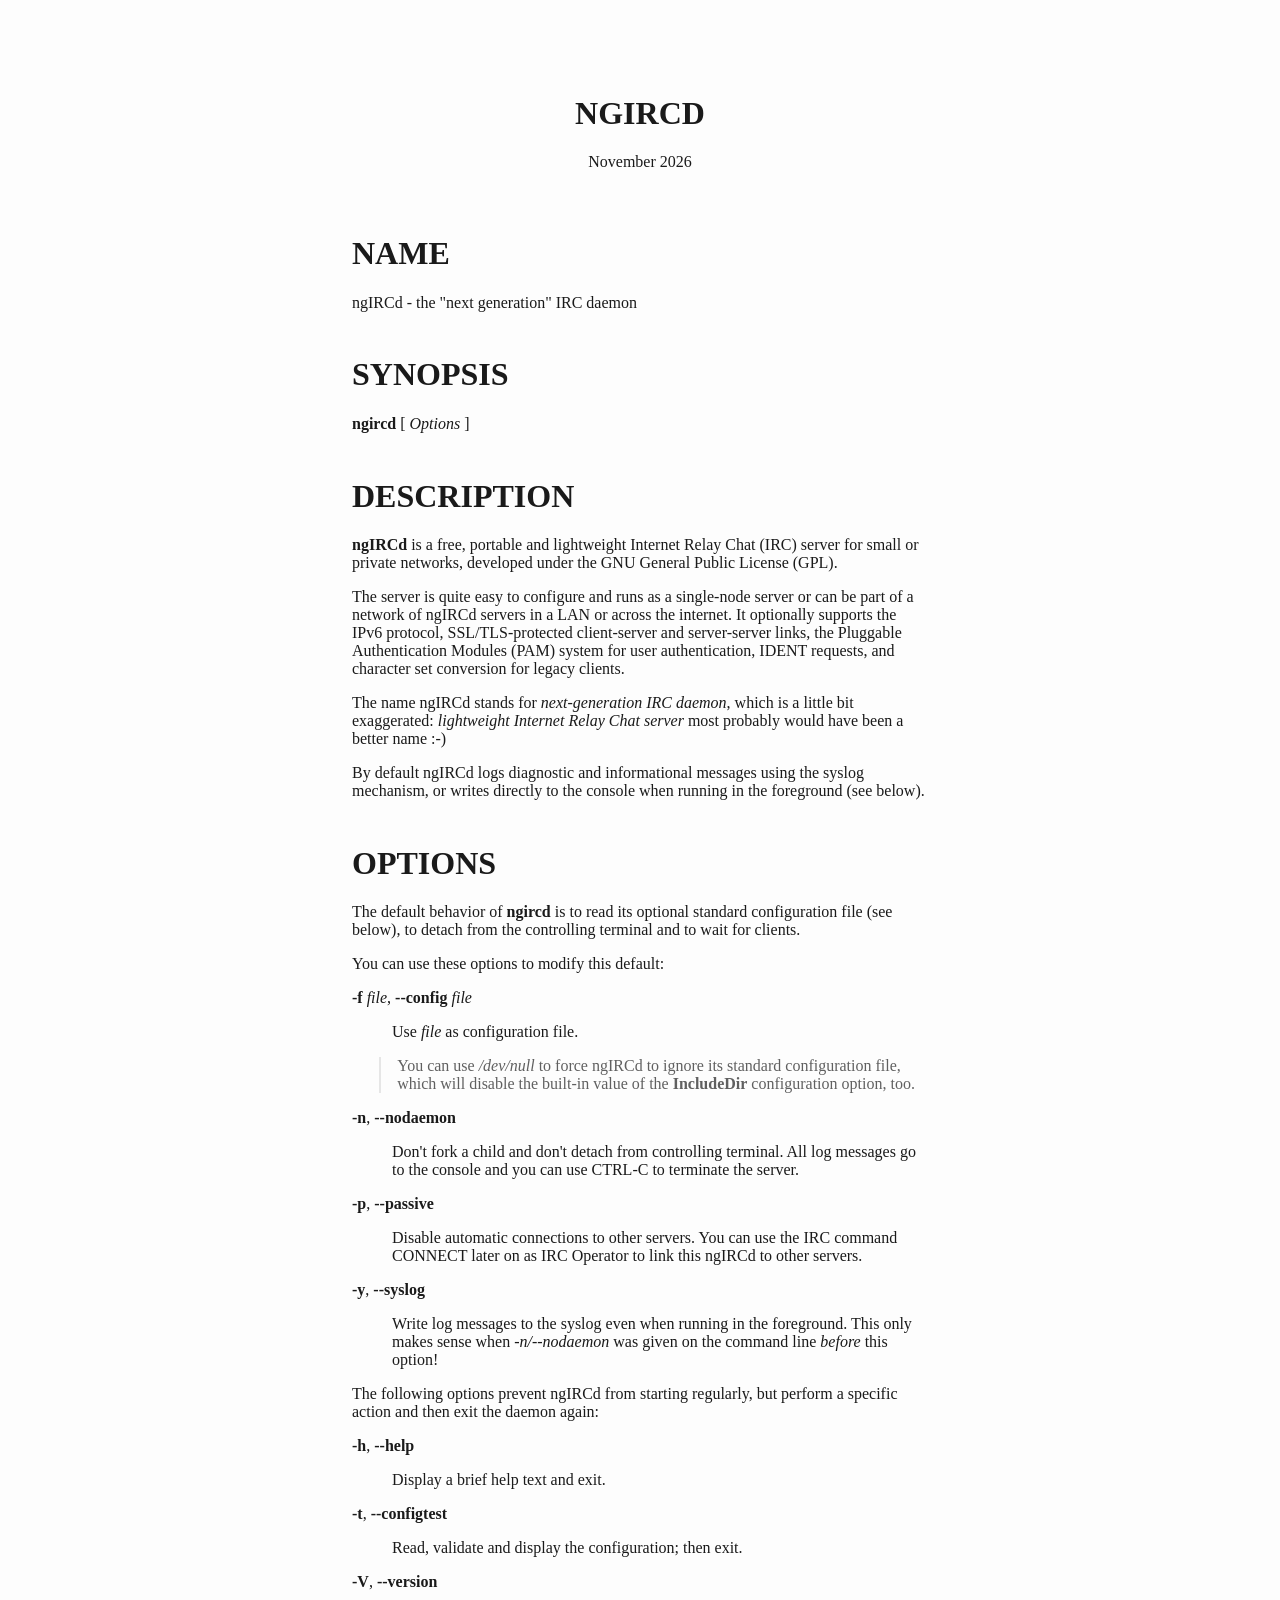
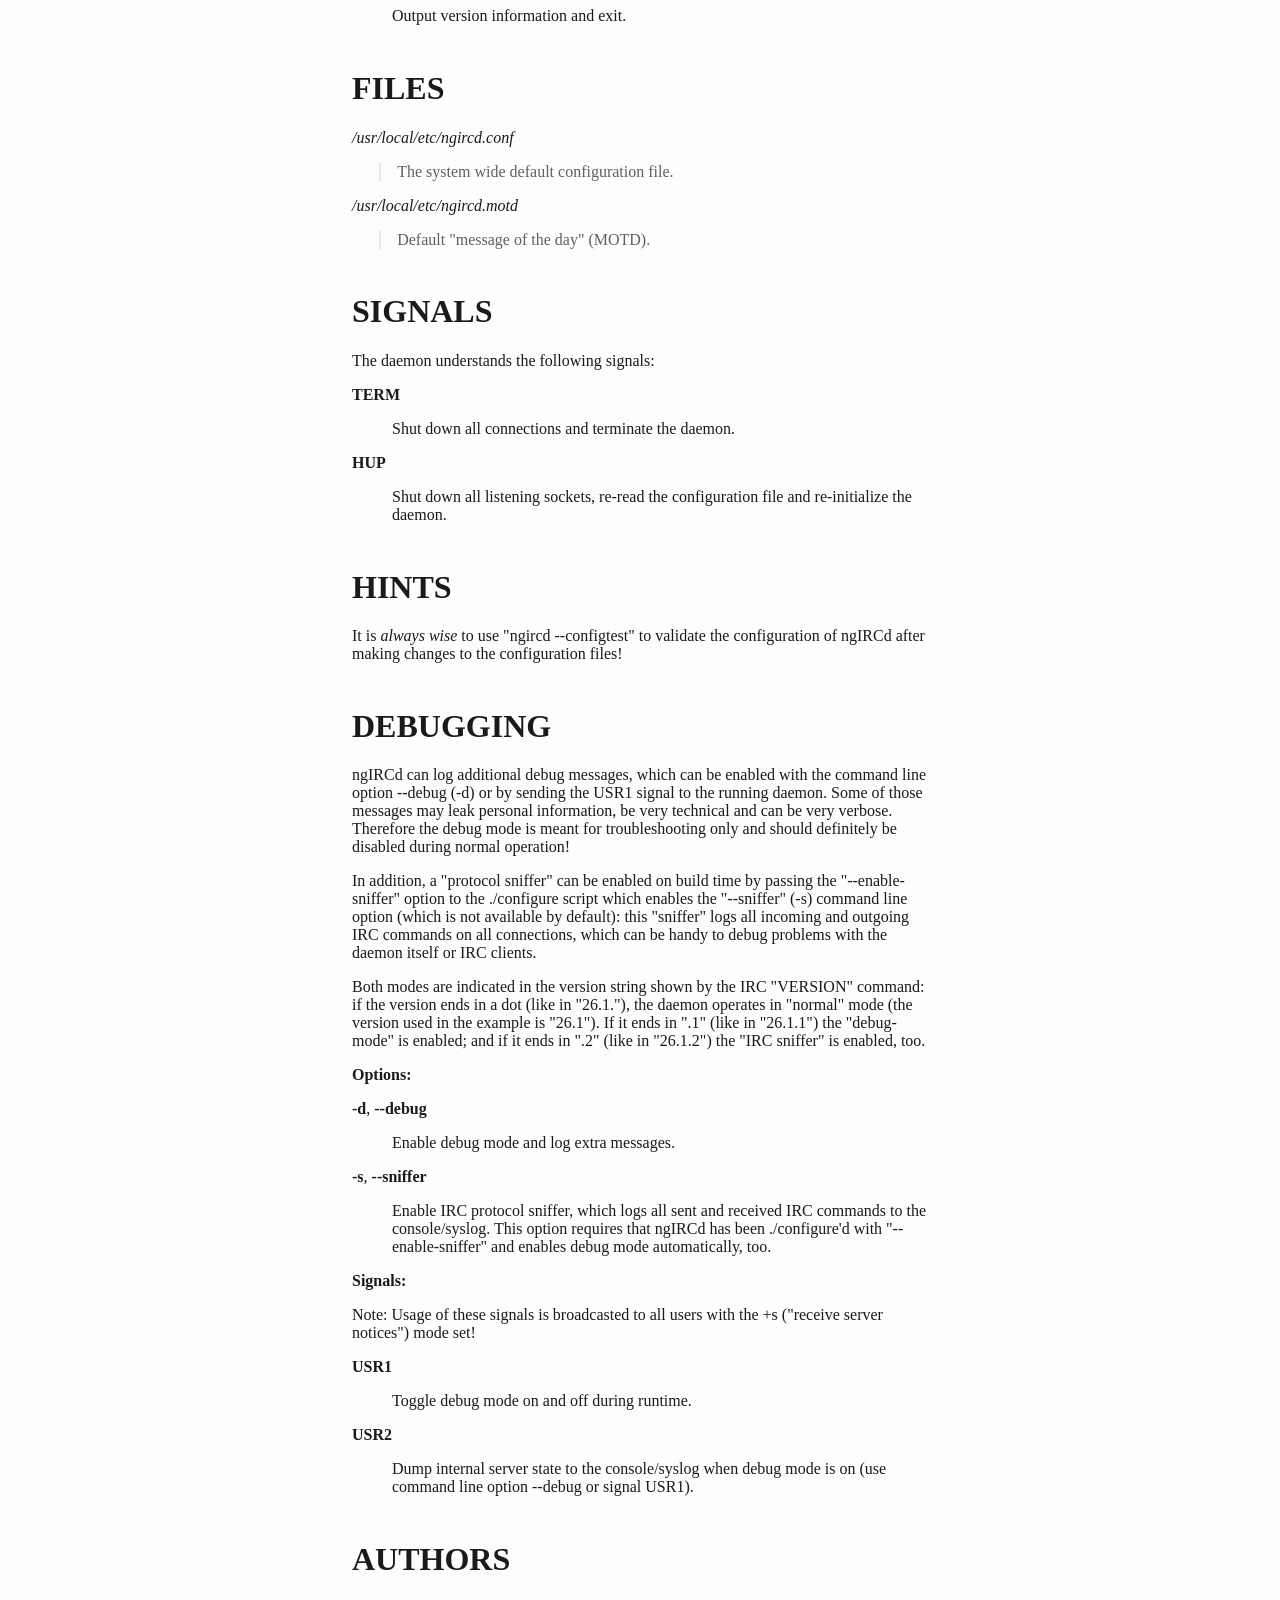
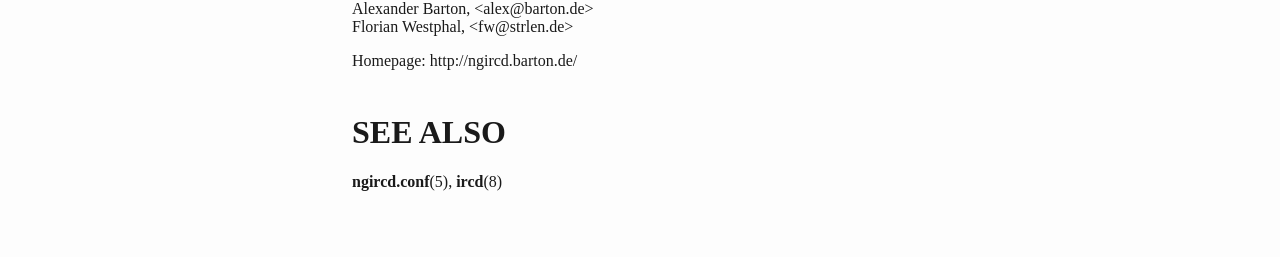
<file: static/man/ngircd.8.html>
<!DOCTYPE html>
<html xmlns="http://www.w3.org/1999/xhtml" lang="" xml:lang="">
<head>
  <meta charset="utf-8" />
  <meta name="generator" content="pandoc" />
  <meta name="viewport" content="width=device-width, initial-scale=1.0, user-scalable=yes" />
  <title>NGIRCD</title>
  <style>
    html {
      color: #1a1a1a;
      background-color: #fdfdfd;
    }
    body {
      margin: 0 auto;
      max-width: 36em;
      padding-left: 50px;
      padding-right: 50px;
      padding-top: 50px;
      padding-bottom: 50px;
      hyphens: auto;
      overflow-wrap: break-word;
      text-rendering: optimizeLegibility;
      font-kerning: normal;
    }
    @media (max-width: 600px) {
      body {
        font-size: 0.9em;
        padding: 12px;
      }
      h1 {
        font-size: 1.8em;
      }
    }
    @media print {
      html {
        background-color: white;
      }
      body {
        background-color: transparent;
        color: black;
        font-size: 12pt;
      }
      p, h2, h3 {
        orphans: 3;
        widows: 3;
      }
      h2, h3, h4 {
        page-break-after: avoid;
      }
    }
    p {
      margin: 1em 0;
    }
    a {
      color: #1a1a1a;
    }
    a:visited {
      color: #1a1a1a;
    }
    img {
      max-width: 100%;
    }
    svg {
      height: auto;
      max-width: 100%;
    }
    h1, h2, h3, h4, h5, h6 {
      margin-top: 1.4em;
    }
    h5, h6 {
      font-size: 1em;
      font-style: italic;
    }
    h6 {
      font-weight: normal;
    }
    ol, ul {
      padding-left: 1.7em;
      margin-top: 1em;
    }
    li > ol, li > ul {
      margin-top: 0;
    }
    blockquote {
      margin: 1em 0 1em 1.7em;
      padding-left: 1em;
      border-left: 2px solid #e6e6e6;
      color: #606060;
    }
    code {
      font-family: Menlo, Monaco, Consolas, 'Lucida Console', monospace;
      font-size: 85%;
      margin: 0;
      hyphens: manual;
    }
    pre {
      margin: 1em 0;
      overflow: auto;
    }
    pre code {
      padding: 0;
      overflow: visible;
      overflow-wrap: normal;
    }
    .sourceCode {
     background-color: transparent;
     overflow: visible;
    }
    hr {
      background-color: #1a1a1a;
      border: none;
      height: 1px;
      margin: 1em 0;
    }
    table {
      margin: 1em 0;
      border-collapse: collapse;
      width: 100%;
      overflow-x: auto;
      display: block;
      font-variant-numeric: lining-nums tabular-nums;
    }
    table caption {
      margin-bottom: 0.75em;
    }
    tbody {
      margin-top: 0.5em;
      border-top: 1px solid #1a1a1a;
      border-bottom: 1px solid #1a1a1a;
    }
    th {
      border-top: 1px solid #1a1a1a;
      padding: 0.25em 0.5em 0.25em 0.5em;
    }
    td {
      padding: 0.125em 0.5em 0.25em 0.5em;
    }
    header {
      margin-bottom: 4em;
      text-align: center;
    }
    #TOC li {
      list-style: none;
    }
    #TOC ul {
      padding-left: 1.3em;
    }
    #TOC > ul {
      padding-left: 0;
    }
    #TOC a:not(:hover) {
      text-decoration: none;
    }
    code{white-space: pre-wrap;}
    span.smallcaps{font-variant: small-caps;}
    div.columns{display: flex; gap: min(4vw, 1.5em);}
    div.column{flex: auto; overflow-x: auto;}
    div.hanging-indent{margin-left: 1.5em; text-indent: -1.5em;}
    /* The extra [class] is a hack that increases specificity enough to
       override a similar rule in reveal.js */
    ul.task-list[class]{list-style: none;}
    ul.task-list li input[type="checkbox"] {
      font-size: inherit;
      width: 0.8em;
      margin: 0 0.8em 0.2em -1.6em;
      vertical-align: middle;
    }
    .display.math{display: block; text-align: center; margin: 0.5rem auto;}
  </style>
</head>
<body>
<header id="title-block-header">
<h1 class="title">NGIRCD</h1>
<p class="date">November 2026</p>
</header>
<h1>NAME</h1>
<p>ngIRCd - the "next generation" IRC daemon</p>
<h1>SYNOPSIS</h1>
<p><strong>ngircd</strong> [ <em>Options</em> ]</p>
<h1>DESCRIPTION</h1>
<p><strong>ngIRCd</strong> is a free, portable and lightweight Internet
Relay Chat (IRC) server for small or private networks, developed under
the GNU General Public License (GPL).</p>
<p>The server is quite easy to configure and runs as a single-node
server or can be part of a network of ngIRCd servers in a LAN or across
the internet. It optionally supports the IPv6 protocol,
SSL/TLS-protected client-server and server-server links, the Pluggable
Authentication Modules (PAM) system for user authentication, IDENT
requests, and character set conversion for legacy clients.</p>
<p>The name ngIRCd stands for <em>next-generation IRC daemon</em>, which
is a little bit exaggerated: <em>lightweight Internet Relay Chat
server</em> most probably would have been a better name :-)</p>
<p>By default ngIRCd logs diagnostic and informational messages using
the syslog mechanism, or writes directly to the console when running in
the foreground (see below).</p>
<h1>OPTIONS</h1>
<p>The default behavior of <strong>ngircd</strong> is to read its
optional standard configuration file (see below), to detach from the
controlling terminal and to wait for clients.</p>
<p>You can use these options to modify this default:</p>
<dl>
<dt><strong>-f</strong> <em>file</em>, <strong>--config</strong>
<em>file</em></dt>
<dd>
<p>Use <em>file</em> as configuration file.</p>
</dd>
</dl>
<blockquote>
<p>You can use <em>/dev/null</em> to force ngIRCd to ignore its standard
configuration file, which will disable the built-in value of the
<strong>IncludeDir</strong> configuration option, too.</p>
</blockquote>
<dl>
<dt><strong>-n</strong>, <strong>--nodaemon</strong></dt>
<dd>
<p>Don't fork a child and don't detach from controlling terminal. All
log messages go to the console and you can use CTRL-C to terminate the
server.</p>
</dd>
<dt><strong>-p</strong>, <strong>--passive</strong></dt>
<dd>
<p>Disable automatic connections to other servers. You can use the IRC
command CONNECT later on as IRC Operator to link this ngIRCd to other
servers.</p>
</dd>
<dt><strong>-y</strong>, <strong>--syslog</strong></dt>
<dd>
<p>Write log messages to the syslog even when running in the foreground.
This only makes sense when <em>-n/--nodaemon</em> was given on the
command line <em>before</em> this option!</p>
</dd>
</dl>
<p>The following options prevent ngIRCd from starting regularly, but
perform a specific action and then exit the daemon again:</p>
<dl>
<dt><strong>-h</strong>, <strong>--help</strong></dt>
<dd>
<p>Display a brief help text and exit.</p>
</dd>
<dt><strong>-t</strong>, <strong>--configtest</strong></dt>
<dd>
<p>Read, validate and display the configuration; then exit.</p>
</dd>
<dt><strong>-V</strong>, <strong>--version</strong></dt>
<dd>
<p>Output version information and exit.</p>
</dd>
</dl>
<h1>FILES</h1>
<p><em>/usr/local/etc/ngircd.conf</em></p>
<blockquote>
<p>The system wide default configuration file.</p>
</blockquote>
<p><em>/usr/local/etc/ngircd.motd</em></p>
<blockquote>
<p>Default "message of the day" (MOTD).</p>
</blockquote>
<h1>SIGNALS</h1>
<p>The daemon understands the following signals:</p>
<dl>
<dt><strong>TERM</strong></dt>
<dd>
<p>Shut down all connections and terminate the daemon.</p>
</dd>
<dt><strong>HUP</strong></dt>
<dd>
<p>Shut down all listening sockets, re-read the configuration file and
re-initialize the daemon.</p>
</dd>
</dl>
<h1>HINTS</h1>
<p>It is <em>always wise</em> to use "ngircd --configtest" to validate
the configuration of ngIRCd after making changes to the configuration
files!</p>
<h1>DEBUGGING</h1>
<p>ngIRCd can log additional debug messages, which can be enabled with
the command line option --debug (-d) or by sending the USR1 signal to
the running daemon. Some of those messages may leak personal
information, be very technical and can be very verbose. Therefore the
debug mode is meant for troubleshooting only and should definitely be
disabled during normal operation!</p>
<p>In addition, a "protocol sniffer" can be enabled on build time by
passing the "--enable-sniffer" option to the ./configure script which
enables the "--sniffer" (-s) command line option (which is not available
by default): this "sniffer" logs all incoming and outgoing IRC commands
on all connections, which can be handy to debug problems with the daemon
itself or IRC clients.</p>
<p>Both modes are indicated in the version string shown by the IRC
"VERSION" command: if the version ends in a dot (like in "26.1."), the
daemon operates in "normal" mode (the version used in the example is
"26.1"). If it ends in ".1" (like in "26.1.1") the "debug-mode" is
enabled; and if it ends in ".2" (like in "26.1.2") the "IRC sniffer" is
enabled, too.</p>
<p><strong>Options:</strong></p>
<dl>
<dt><strong>-d</strong>, <strong>--debug</strong></dt>
<dd>
<p>Enable debug mode and log extra messages.</p>
</dd>
<dt><strong>-s</strong>, <strong>--sniffer</strong></dt>
<dd>
<p>Enable IRC protocol sniffer, which logs all sent and received IRC
commands to the console/syslog. This option requires that ngIRCd has
been ./configure'd with "--enable-sniffer" and enables debug mode
automatically, too.</p>
</dd>
</dl>
<p><strong>Signals:</strong></p>
<p>Note: Usage of these signals is broadcasted to all users with the +s
("receive server notices") mode set!</p>
<dl>
<dt><strong>USR1</strong></dt>
<dd>
<p>Toggle debug mode on and off during runtime.</p>
</dd>
<dt><strong>USR2</strong></dt>
<dd>
<p>Dump internal server state to the console/syslog when debug mode is
on (use command line option --debug or signal USR1).</p>
</dd>
</dl>
<h1>AUTHORS</h1>
<p>Alexander Barton, &lt;alex@barton.de&gt;<br />
Florian Westphal, &lt;fw@strlen.de&gt;</p>
<p>Homepage: http://ngircd.barton.de/</p>
<h1>SEE ALSO</h1>
<p><strong>ngircd.conf</strong>(5), <strong>ircd</strong>(8)</p>
</body>
</html>
</file>
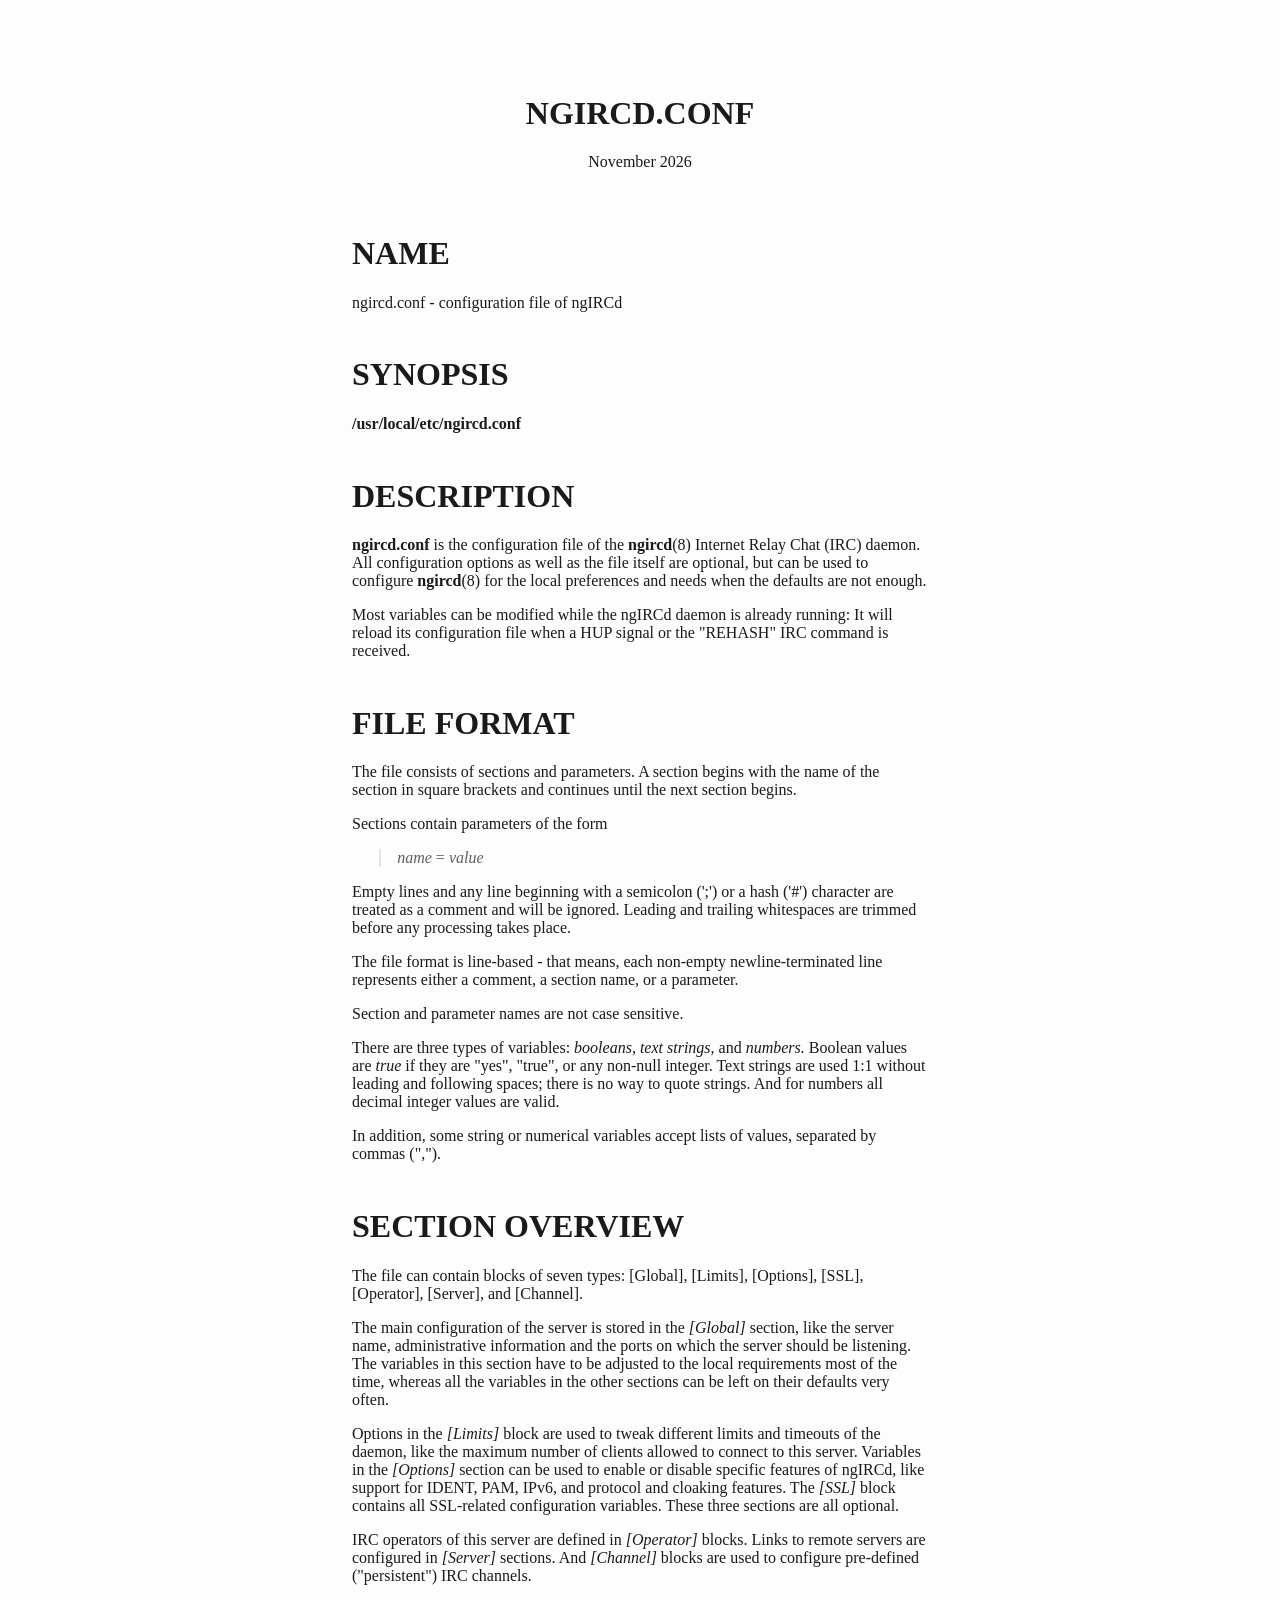
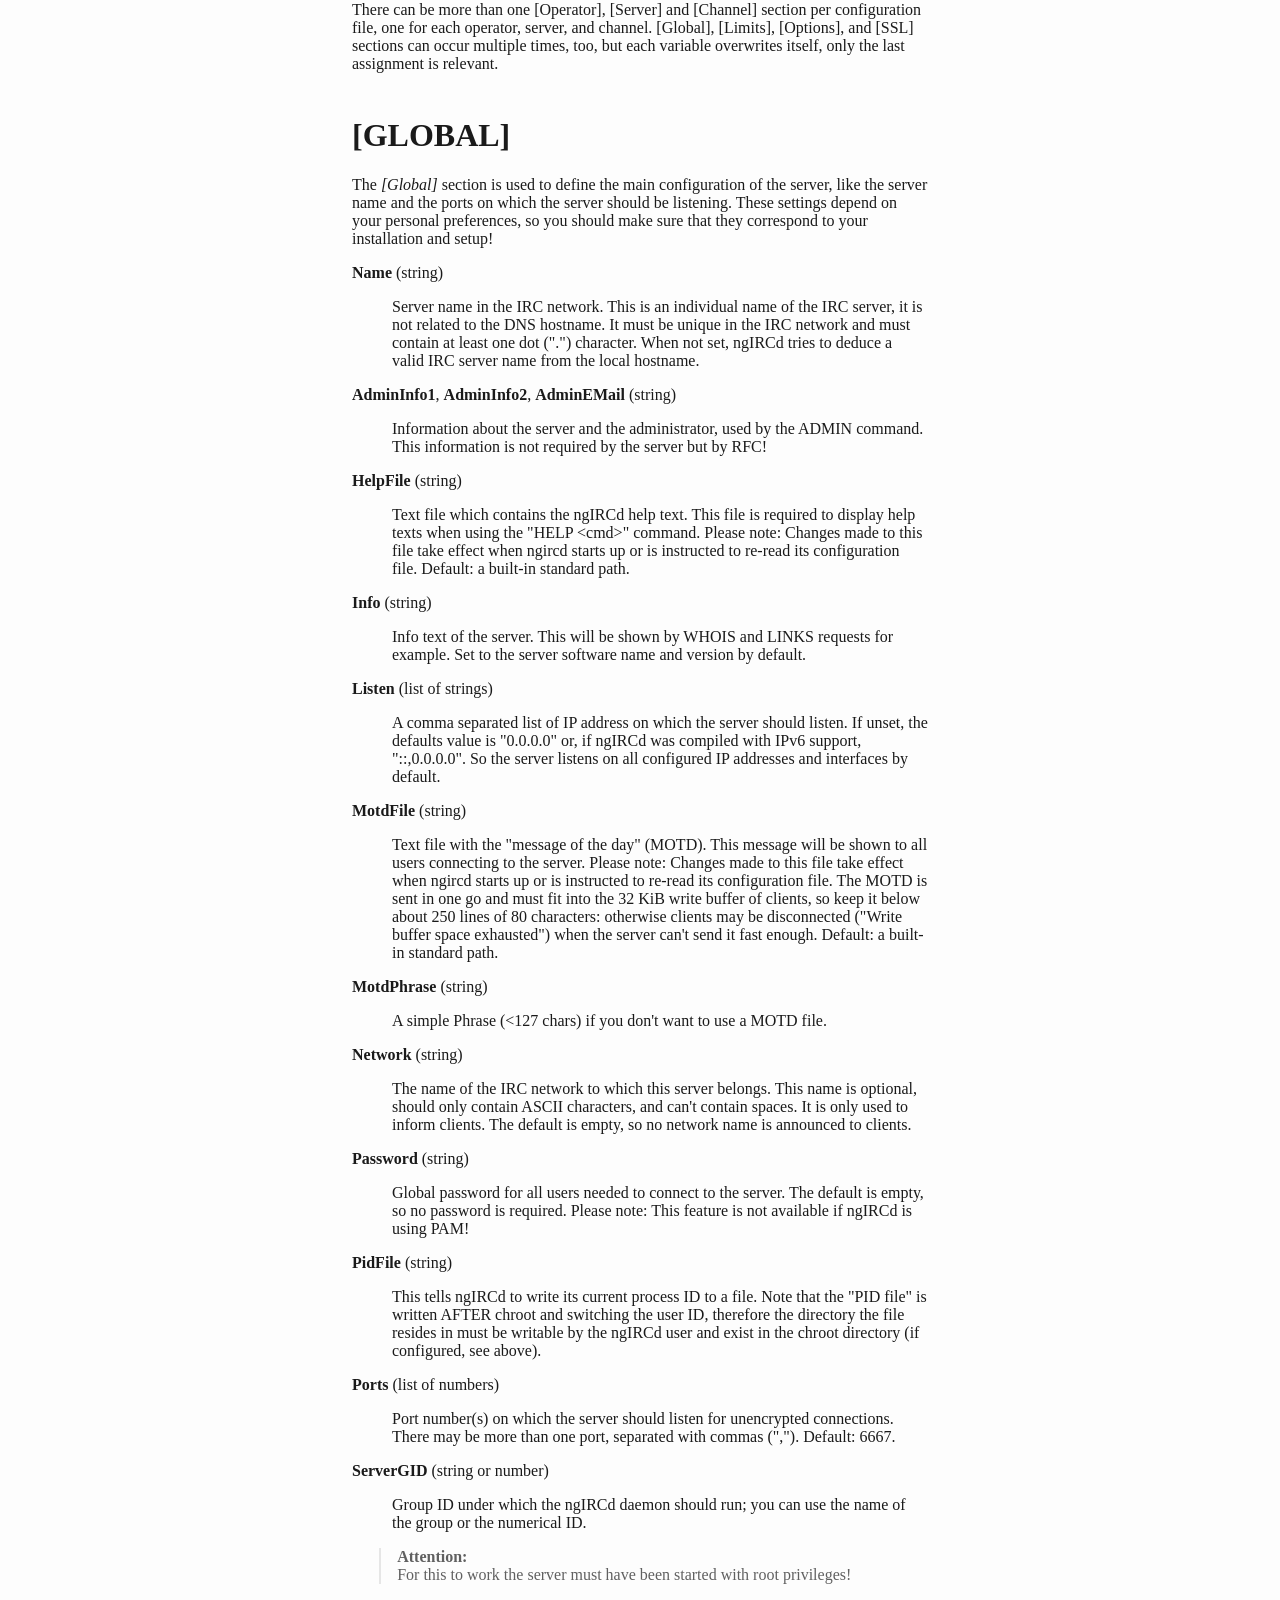
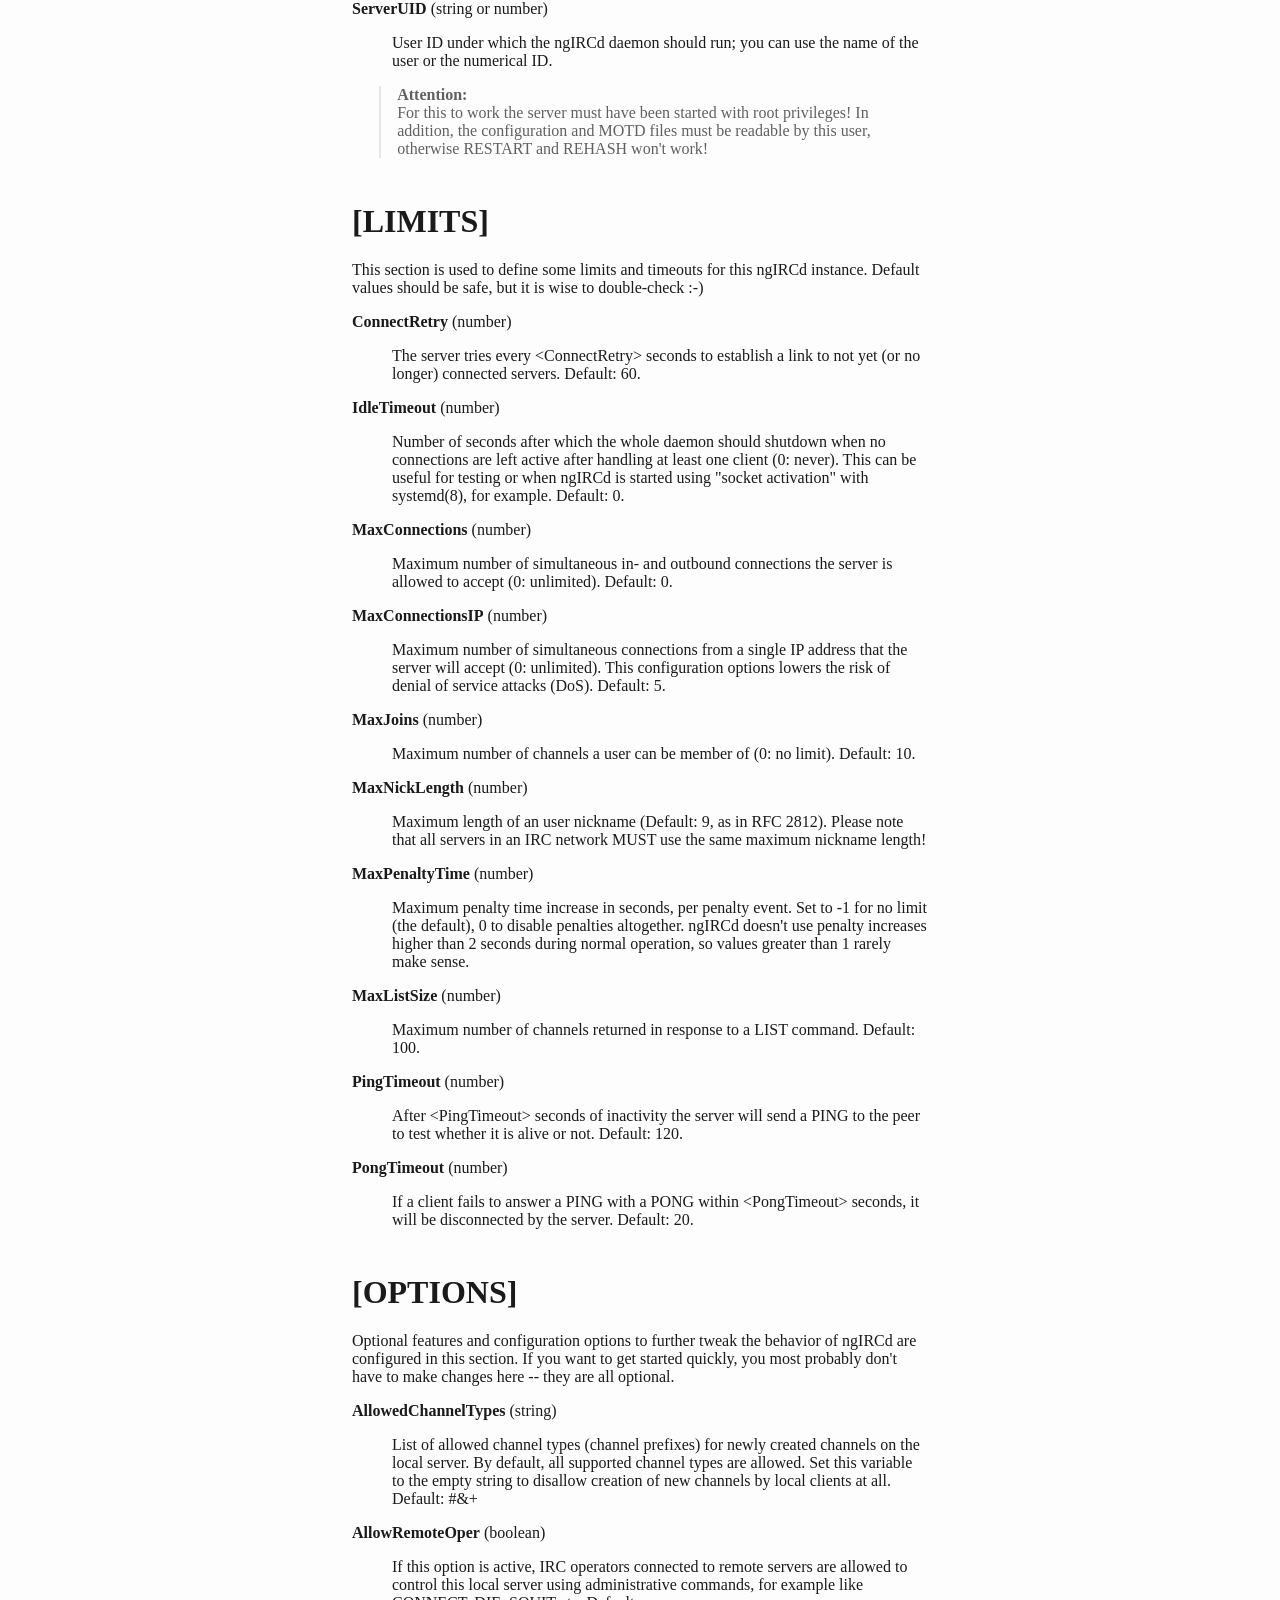
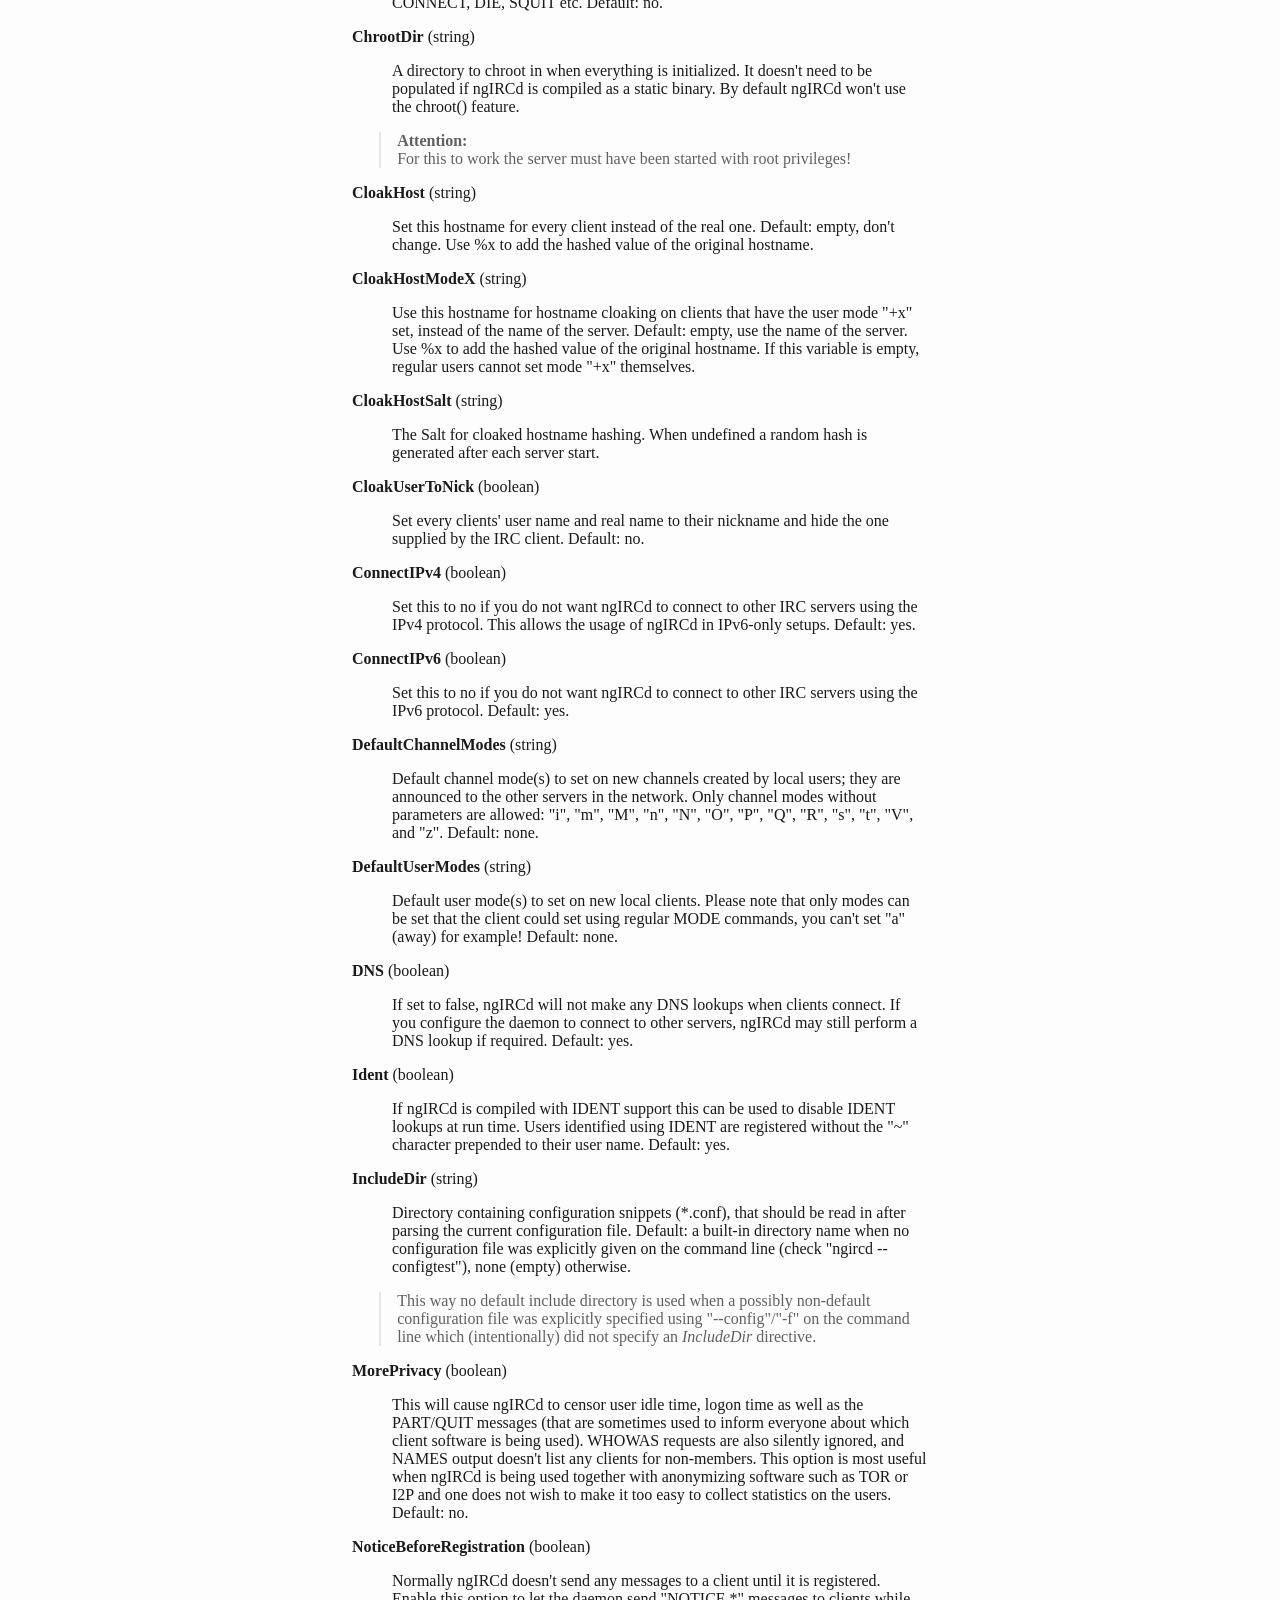
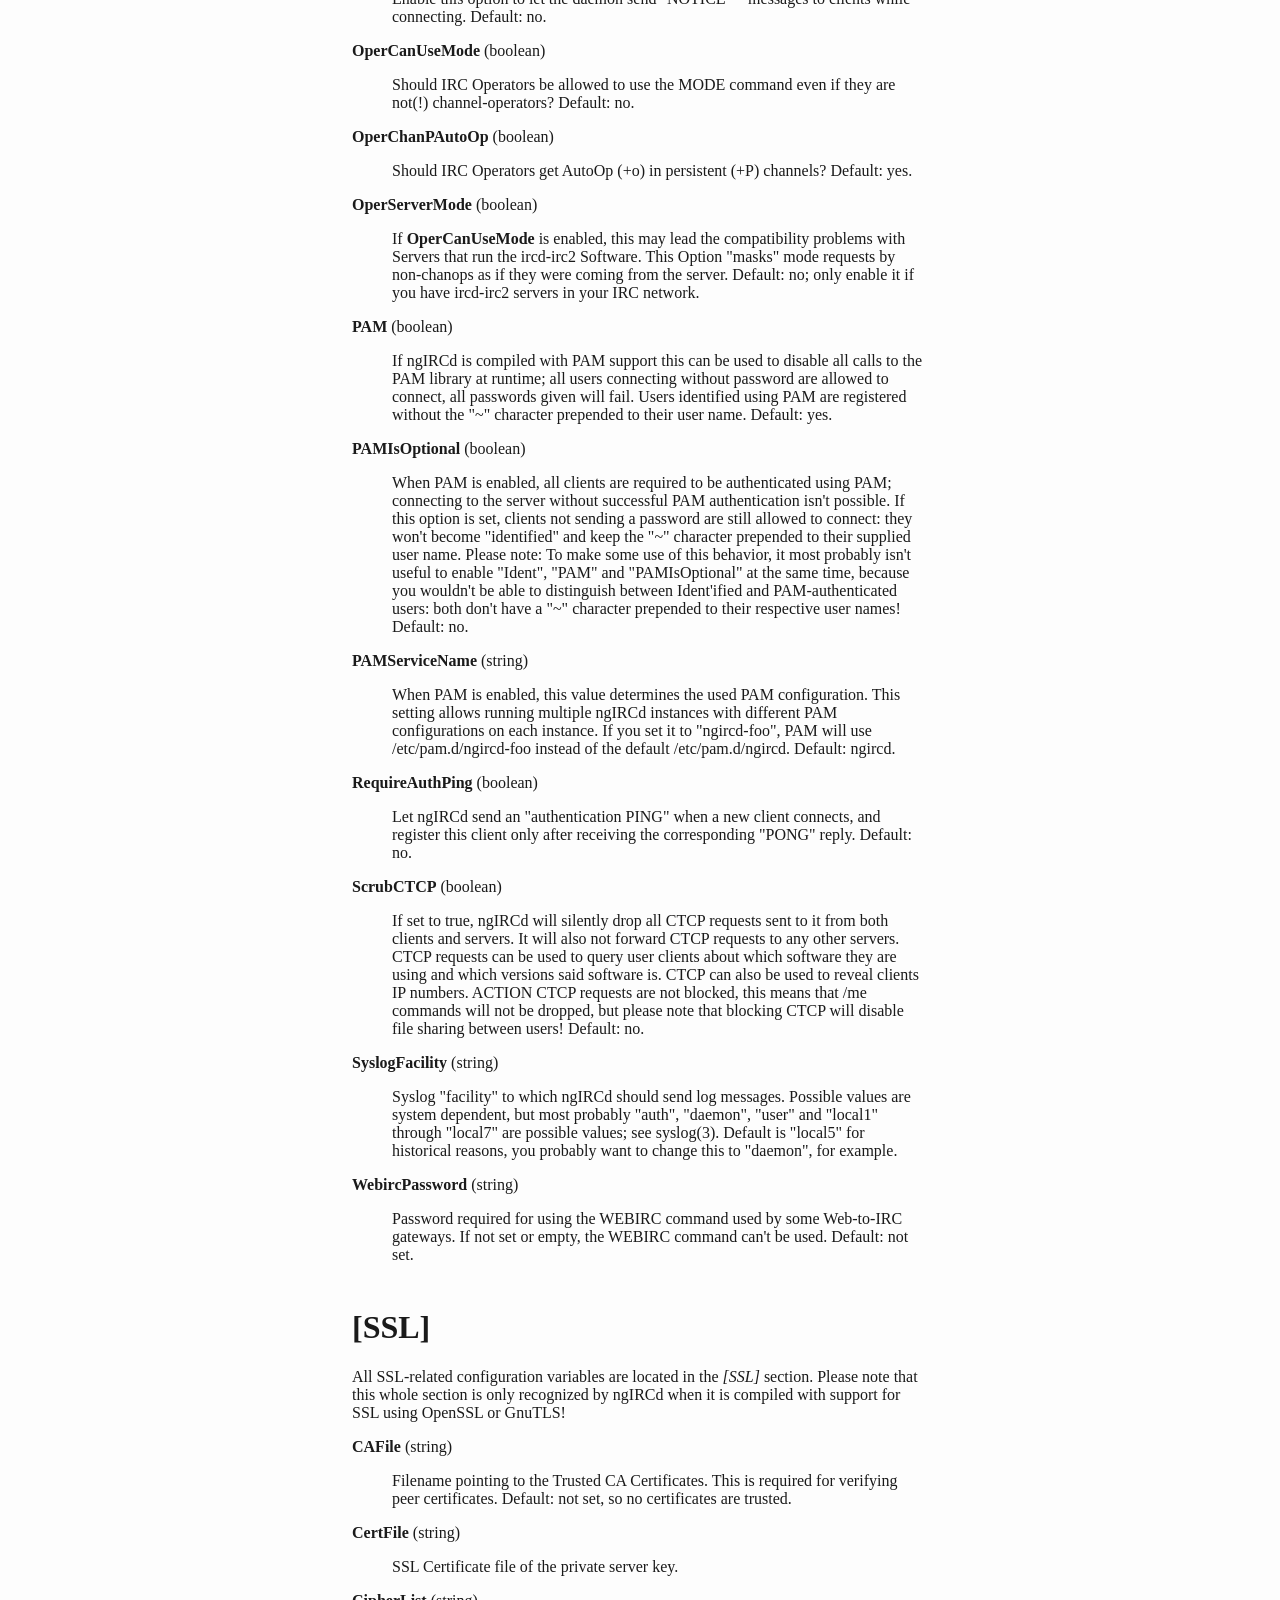
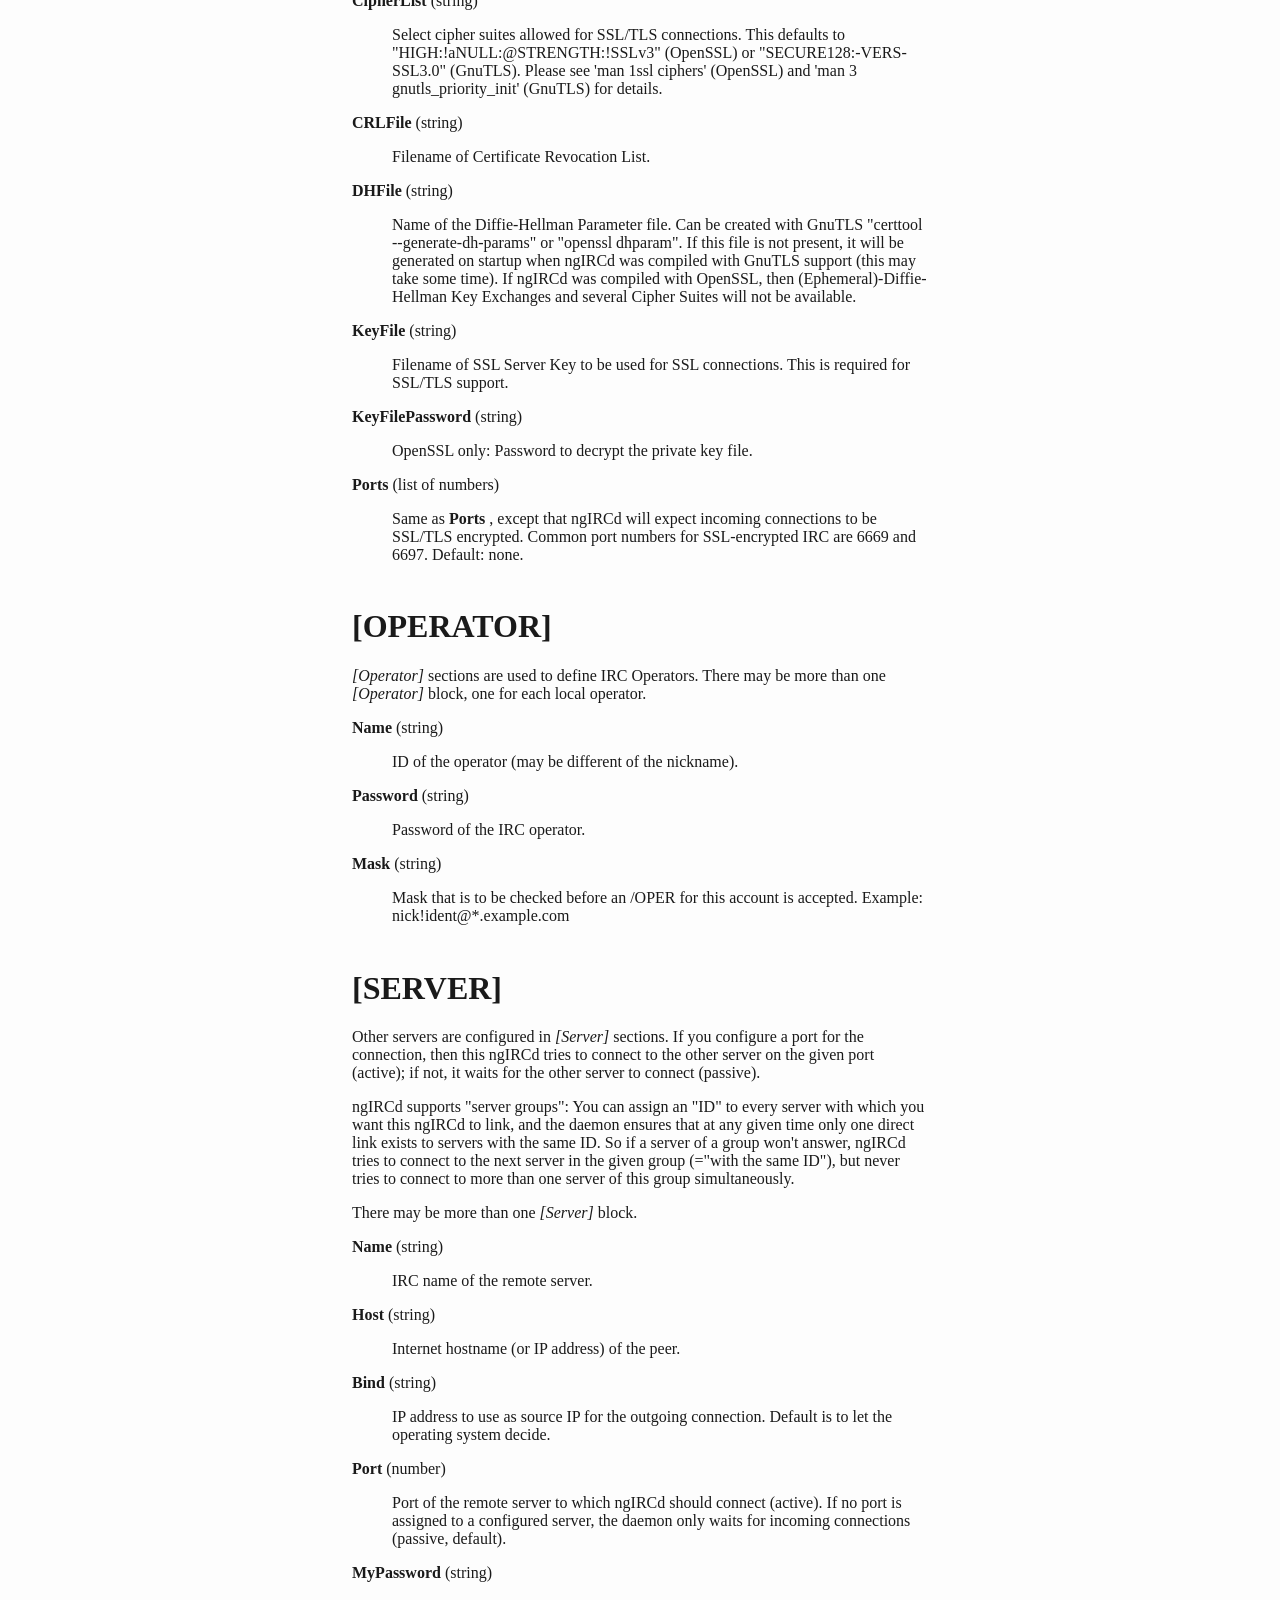
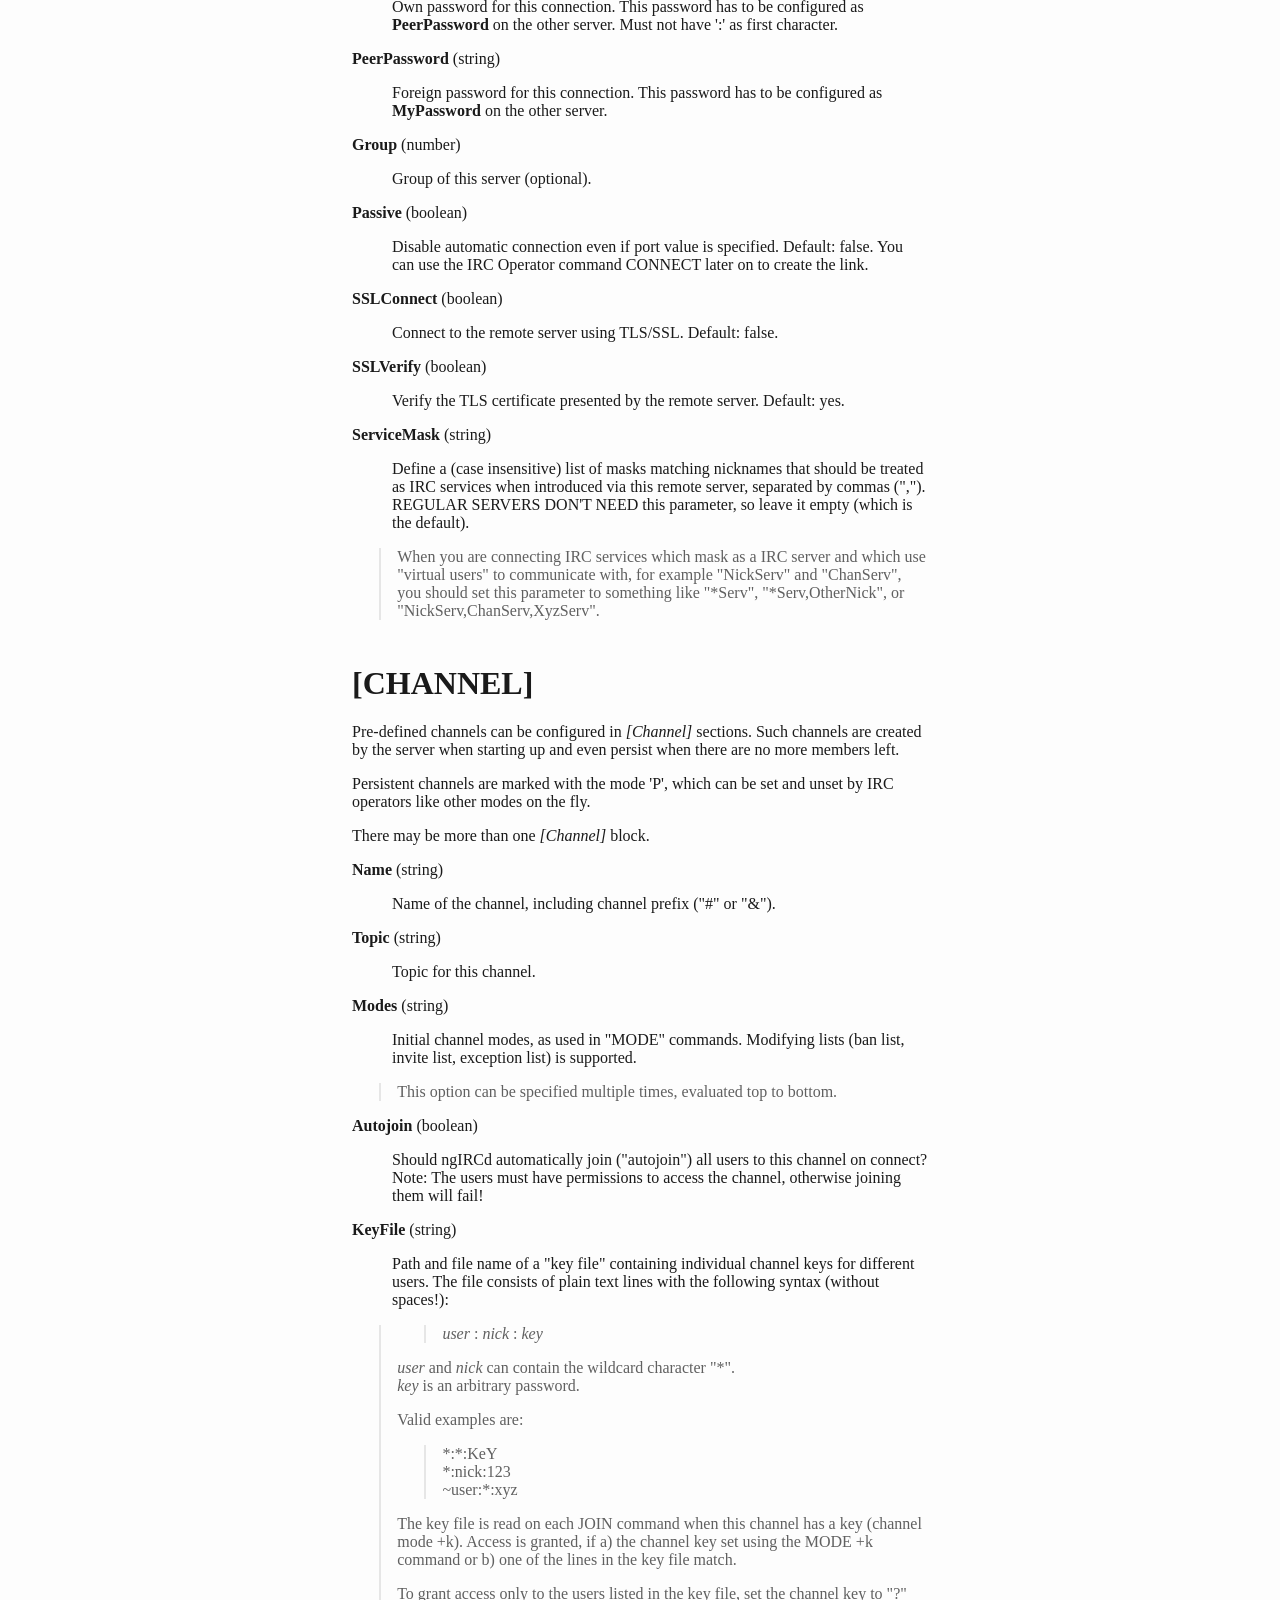
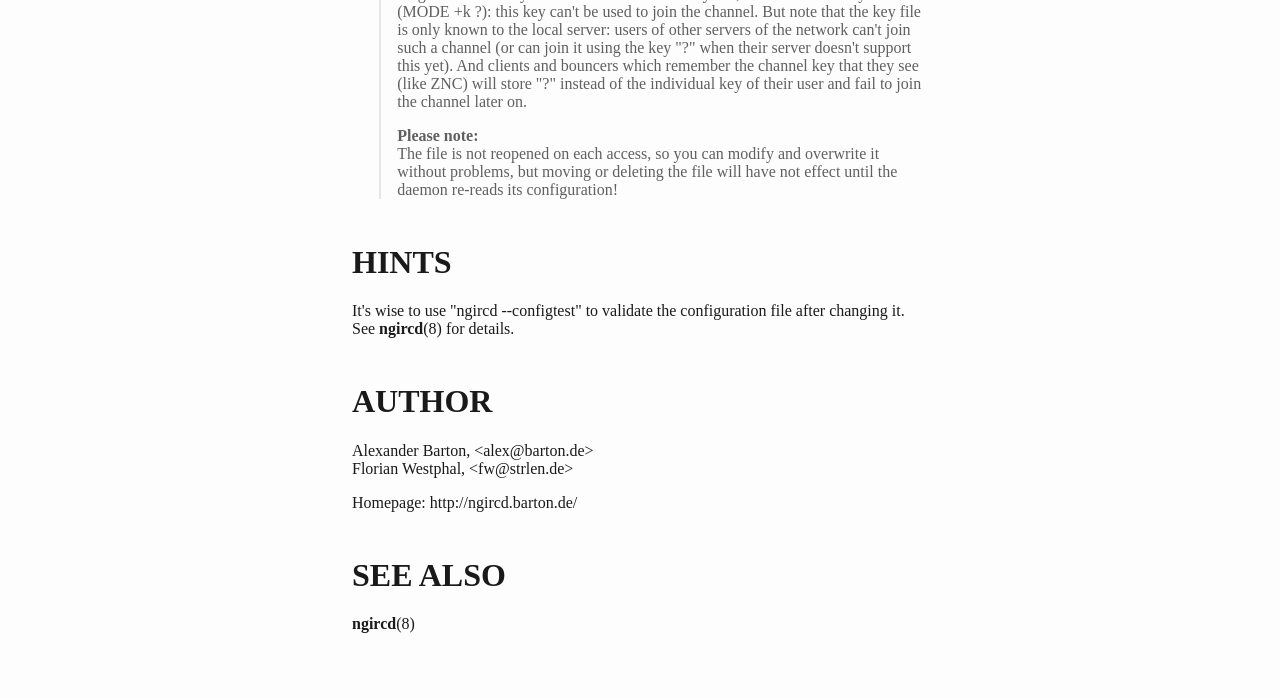
<file: static/man/ngircd.conf.5.html>
<!DOCTYPE html>
<html xmlns="http://www.w3.org/1999/xhtml" lang="" xml:lang="">
<head>
  <meta charset="utf-8" />
  <meta name="generator" content="pandoc" />
  <meta name="viewport" content="width=device-width, initial-scale=1.0, user-scalable=yes" />
  <title>NGIRCD.CONF</title>
  <style>
    html {
      color: #1a1a1a;
      background-color: #fdfdfd;
    }
    body {
      margin: 0 auto;
      max-width: 36em;
      padding-left: 50px;
      padding-right: 50px;
      padding-top: 50px;
      padding-bottom: 50px;
      hyphens: auto;
      overflow-wrap: break-word;
      text-rendering: optimizeLegibility;
      font-kerning: normal;
    }
    @media (max-width: 600px) {
      body {
        font-size: 0.9em;
        padding: 12px;
      }
      h1 {
        font-size: 1.8em;
      }
    }
    @media print {
      html {
        background-color: white;
      }
      body {
        background-color: transparent;
        color: black;
        font-size: 12pt;
      }
      p, h2, h3 {
        orphans: 3;
        widows: 3;
      }
      h2, h3, h4 {
        page-break-after: avoid;
      }
    }
    p {
      margin: 1em 0;
    }
    a {
      color: #1a1a1a;
    }
    a:visited {
      color: #1a1a1a;
    }
    img {
      max-width: 100%;
    }
    svg {
      height: auto;
      max-width: 100%;
    }
    h1, h2, h3, h4, h5, h6 {
      margin-top: 1.4em;
    }
    h5, h6 {
      font-size: 1em;
      font-style: italic;
    }
    h6 {
      font-weight: normal;
    }
    ol, ul {
      padding-left: 1.7em;
      margin-top: 1em;
    }
    li > ol, li > ul {
      margin-top: 0;
    }
    blockquote {
      margin: 1em 0 1em 1.7em;
      padding-left: 1em;
      border-left: 2px solid #e6e6e6;
      color: #606060;
    }
    code {
      font-family: Menlo, Monaco, Consolas, 'Lucida Console', monospace;
      font-size: 85%;
      margin: 0;
      hyphens: manual;
    }
    pre {
      margin: 1em 0;
      overflow: auto;
    }
    pre code {
      padding: 0;
      overflow: visible;
      overflow-wrap: normal;
    }
    .sourceCode {
     background-color: transparent;
     overflow: visible;
    }
    hr {
      background-color: #1a1a1a;
      border: none;
      height: 1px;
      margin: 1em 0;
    }
    table {
      margin: 1em 0;
      border-collapse: collapse;
      width: 100%;
      overflow-x: auto;
      display: block;
      font-variant-numeric: lining-nums tabular-nums;
    }
    table caption {
      margin-bottom: 0.75em;
    }
    tbody {
      margin-top: 0.5em;
      border-top: 1px solid #1a1a1a;
      border-bottom: 1px solid #1a1a1a;
    }
    th {
      border-top: 1px solid #1a1a1a;
      padding: 0.25em 0.5em 0.25em 0.5em;
    }
    td {
      padding: 0.125em 0.5em 0.25em 0.5em;
    }
    header {
      margin-bottom: 4em;
      text-align: center;
    }
    #TOC li {
      list-style: none;
    }
    #TOC ul {
      padding-left: 1.3em;
    }
    #TOC > ul {
      padding-left: 0;
    }
    #TOC a:not(:hover) {
      text-decoration: none;
    }
    code{white-space: pre-wrap;}
    span.smallcaps{font-variant: small-caps;}
    div.columns{display: flex; gap: min(4vw, 1.5em);}
    div.column{flex: auto; overflow-x: auto;}
    div.hanging-indent{margin-left: 1.5em; text-indent: -1.5em;}
    /* The extra [class] is a hack that increases specificity enough to
       override a similar rule in reveal.js */
    ul.task-list[class]{list-style: none;}
    ul.task-list li input[type="checkbox"] {
      font-size: inherit;
      width: 0.8em;
      margin: 0 0.8em 0.2em -1.6em;
      vertical-align: middle;
    }
    .display.math{display: block; text-align: center; margin: 0.5rem auto;}
  </style>
</head>
<body>
<header id="title-block-header">
<h1 class="title">NGIRCD.CONF</h1>
<p class="date">November 2026</p>
</header>
<h1>NAME</h1>
<p>ngircd.conf - configuration file of ngIRCd</p>
<h1>SYNOPSIS</h1>
<p><strong>/usr/local/etc/ngircd.conf</strong></p>
<h1>DESCRIPTION</h1>
<p><strong>ngircd.conf</strong> is the configuration file of the
<strong>ngircd</strong>(8) Internet Relay Chat (IRC) daemon. All
configuration options as well as the file itself are optional, but can
be used to configure <strong>ngircd</strong>(8) for the local
preferences and needs when the defaults are not enough.</p>
<p>Most variables can be modified while the ngIRCd daemon is already
running: It will reload its configuration file when a HUP signal or the
"REHASH" IRC command is received.</p>
<h1>FILE FORMAT</h1>
<p>The file consists of sections and parameters. A section begins with
the name of the section in square brackets and continues until the next
section begins.</p>
<p>Sections contain parameters of the form</p>
<blockquote>
<p><em>name</em> = <em>value</em></p>
</blockquote>
<p>Empty lines and any line beginning with a semicolon (';') or a hash
('#') character are treated as a comment and will be ignored. Leading
and trailing whitespaces are trimmed before any processing takes
place.</p>
<p>The file format is line-based - that means, each non-empty
newline-terminated line represents either a comment, a section name, or
a parameter.</p>
<p>Section and parameter names are not case sensitive.</p>
<p>There are three types of variables: <em>booleans,</em> <em>text
strings,</em> and <em>numbers.</em> Boolean values are <em>true</em> if
they are "yes", "true", or any non-null integer. Text strings are used
1:1 without leading and following spaces; there is no way to quote
strings. And for numbers all decimal integer values are valid.</p>
<p>In addition, some string or numerical variables accept lists of
values, separated by commas (",").</p>
<h1>SECTION OVERVIEW</h1>
<p>The file can contain blocks of seven types: [Global], [Limits],
[Options], [SSL], [Operator], [Server], and [Channel].</p>
<p>The main configuration of the server is stored in the
<em>[Global]</em> section, like the server name, administrative
information and the ports on which the server should be listening. The
variables in this section have to be adjusted to the local requirements
most of the time, whereas all the variables in the other sections can be
left on their defaults very often.</p>
<p>Options in the <em>[Limits]</em> block are used to tweak different
limits and timeouts of the daemon, like the maximum number of clients
allowed to connect to this server. Variables in the <em>[Options]</em>
section can be used to enable or disable specific features of ngIRCd,
like support for IDENT, PAM, IPv6, and protocol and cloaking features.
The <em>[SSL]</em> block contains all SSL-related configuration
variables. These three sections are all optional.</p>
<p>IRC operators of this server are defined in <em>[Operator]</em>
blocks. Links to remote servers are configured in <em>[Server]</em>
sections. And <em>[Channel]</em> blocks are used to configure
pre-defined ("persistent") IRC channels.</p>
<p>There can be more than one [Operator], [Server] and [Channel] section
per configuration file, one for each operator, server, and channel.
[Global], [Limits], [Options], and [SSL] sections can occur multiple
times, too, but each variable overwrites itself, only the last
assignment is relevant.</p>
<h1>[GLOBAL]</h1>
<p>The <em>[Global]</em> section is used to define the main
configuration of the server, like the server name and the ports on which
the server should be listening. These settings depend on your personal
preferences, so you should make sure that they correspond to your
installation and setup!</p>
<dl>
<dt><strong>Name</strong> (string)</dt>
<dd>
<p>Server name in the IRC network. This is an individual name of the IRC
server, it is not related to the DNS hostname. It must be unique in the
IRC network and must contain at least one dot (".") character. When not
set, ngIRCd tries to deduce a valid IRC server name from the local
hostname.</p>
</dd>
<dt><strong>AdminInfo1</strong>, <strong>AdminInfo2</strong>,
<strong>AdminEMail</strong> (string)</dt>
<dd>
<p>Information about the server and the administrator, used by the ADMIN
command. This information is not required by the server but by RFC!</p>
</dd>
<dt><strong>HelpFile</strong> (string)</dt>
<dd>
<p>Text file which contains the ngIRCd help text. This file is required
to display help texts when using the "HELP &lt;cmd&gt;" command. Please
note: Changes made to this file take effect when ngircd starts up or is
instructed to re-read its configuration file. Default: a built-in
standard path.</p>
</dd>
<dt><strong>Info</strong> (string)</dt>
<dd>
<p>Info text of the server. This will be shown by WHOIS and LINKS
requests for example. Set to the server software name and version by
default.</p>
</dd>
<dt><strong>Listen</strong> (list of strings)</dt>
<dd>
<p>A comma separated list of IP address on which the server should
listen. If unset, the defaults value is "0.0.0.0" or, if ngIRCd was
compiled with IPv6 support, "::,0.0.0.0". So the server listens on all
configured IP addresses and interfaces by default.</p>
</dd>
<dt><strong>MotdFile</strong> (string)</dt>
<dd>
<p>Text file with the "message of the day" (MOTD). This message will be
shown to all users connecting to the server. Please note: Changes made
to this file take effect when ngircd starts up or is instructed to
re-read its configuration file. The MOTD is sent in one go and must fit
into the 32 KiB write buffer of clients, so keep it below about 250
lines of 80 characters: otherwise clients may be disconnected ("Write
buffer space exhausted") when the server can't send it fast enough.
Default: a built-in standard path.</p>
</dd>
<dt><strong>MotdPhrase</strong> (string)</dt>
<dd>
<p>A simple Phrase (&lt;127 chars) if you don't want to use a MOTD
file.</p>
</dd>
<dt><strong>Network</strong> (string)</dt>
<dd>
<p>The name of the IRC network to which this server belongs. This name
is optional, should only contain ASCII characters, and can't contain
spaces. It is only used to inform clients. The default is empty, so no
network name is announced to clients.</p>
</dd>
<dt><strong>Password</strong> (string)</dt>
<dd>
<p>Global password for all users needed to connect to the server. The
default is empty, so no password is required. Please note: This feature
is not available if ngIRCd is using PAM!</p>
</dd>
<dt><strong>PidFile</strong> (string)</dt>
<dd>
<p>This tells ngIRCd to write its current process ID to a file. Note
that the "PID file" is written AFTER chroot and switching the user ID,
therefore the directory the file resides in must be writable by the
ngIRCd user and exist in the chroot directory (if configured, see
above).</p>
</dd>
<dt><strong>Ports</strong> (list of numbers)</dt>
<dd>
<p>Port number(s) on which the server should listen for unencrypted
connections. There may be more than one port, separated with commas
(","). Default: 6667.</p>
</dd>
<dt><strong>ServerGID</strong> (string or number)</dt>
<dd>
<p>Group ID under which the ngIRCd daemon should run; you can use the
name of the group or the numerical ID.</p>
</dd>
</dl>
<blockquote>
<p><strong>Attention:</strong><br />
For this to work the server must have been started with root
privileges!</p>
</blockquote>
<dl>
<dt><strong>ServerUID</strong> (string or number)</dt>
<dd>
<p>User ID under which the ngIRCd daemon should run; you can use the
name of the user or the numerical ID.</p>
</dd>
</dl>
<blockquote>
<p><strong>Attention:</strong><br />
For this to work the server must have been started with root privileges!
In addition, the configuration and MOTD files must be readable by this
user, otherwise RESTART and REHASH won't work!</p>
</blockquote>
<h1>[LIMITS]</h1>
<p>This section is used to define some limits and timeouts for this
ngIRCd instance. Default values should be safe, but it is wise to
double-check :-)</p>
<dl>
<dt><strong>ConnectRetry</strong> (number)</dt>
<dd>
<p>The server tries every &lt;ConnectRetry&gt; seconds to establish a
link to not yet (or no longer) connected servers. Default: 60.</p>
</dd>
<dt><strong>IdleTimeout</strong> (number)</dt>
<dd>
<p>Number of seconds after which the whole daemon should shutdown when
no connections are left active after handling at least one client (0:
never). This can be useful for testing or when ngIRCd is started using
"socket activation" with systemd(8), for example. Default: 0.</p>
</dd>
<dt><strong>MaxConnections</strong> (number)</dt>
<dd>
<p>Maximum number of simultaneous in- and outbound connections the
server is allowed to accept (0: unlimited). Default: 0.</p>
</dd>
<dt><strong>MaxConnectionsIP</strong> (number)</dt>
<dd>
<p>Maximum number of simultaneous connections from a single IP address
that the server will accept (0: unlimited). This configuration options
lowers the risk of denial of service attacks (DoS). Default: 5.</p>
</dd>
<dt><strong>MaxJoins</strong> (number)</dt>
<dd>
<p>Maximum number of channels a user can be member of (0: no limit).
Default: 10.</p>
</dd>
<dt><strong>MaxNickLength</strong> (number)</dt>
<dd>
<p>Maximum length of an user nickname (Default: 9, as in RFC 2812).
Please note that all servers in an IRC network MUST use the same maximum
nickname length!</p>
</dd>
<dt><strong>MaxPenaltyTime</strong> (number)</dt>
<dd>
<p>Maximum penalty time increase in seconds, per penalty event. Set to
-1 for no limit (the default), 0 to disable penalties altogether. ngIRCd
doesn't use penalty increases higher than 2 seconds during normal
operation, so values greater than 1 rarely make sense.</p>
</dd>
<dt><strong>MaxListSize</strong> (number)</dt>
<dd>
<p>Maximum number of channels returned in response to a LIST command.
Default: 100.</p>
</dd>
<dt><strong>PingTimeout</strong> (number)</dt>
<dd>
<p>After &lt;PingTimeout&gt; seconds of inactivity the server will send
a PING to the peer to test whether it is alive or not. Default: 120.</p>
</dd>
<dt><strong>PongTimeout</strong> (number)</dt>
<dd>
<p>If a client fails to answer a PING with a PONG within
&lt;PongTimeout&gt; seconds, it will be disconnected by the server.
Default: 20.</p>
</dd>
</dl>
<h1>[OPTIONS]</h1>
<p>Optional features and configuration options to further tweak the
behavior of ngIRCd are configured in this section. If you want to get
started quickly, you most probably don't have to make changes here --
they are all optional.</p>
<dl>
<dt><strong>AllowedChannelTypes</strong> (string)</dt>
<dd>
<p>List of allowed channel types (channel prefixes) for newly created
channels on the local server. By default, all supported channel types
are allowed. Set this variable to the empty string to disallow creation
of new channels by local clients at all. Default: #&amp;+</p>
</dd>
<dt><strong>AllowRemoteOper</strong> (boolean)</dt>
<dd>
<p>If this option is active, IRC operators connected to remote servers
are allowed to control this local server using administrative commands,
for example like CONNECT, DIE, SQUIT etc. Default: no.</p>
</dd>
<dt><strong>ChrootDir</strong> (string)</dt>
<dd>
<p>A directory to chroot in when everything is initialized. It doesn't
need to be populated if ngIRCd is compiled as a static binary. By
default ngIRCd won't use the chroot() feature.</p>
</dd>
</dl>
<blockquote>
<p><strong>Attention:</strong><br />
For this to work the server must have been started with root
privileges!</p>
</blockquote>
<dl>
<dt><strong>CloakHost</strong> (string)</dt>
<dd>
<p>Set this hostname for every client instead of the real one. Default:
empty, don't change. Use %x to add the hashed value of the original
hostname.</p>
</dd>
<dt><strong>CloakHostModeX</strong> (string)</dt>
<dd>
<p>Use this hostname for hostname cloaking on clients that have the user
mode "+x" set, instead of the name of the server. Default: empty, use
the name of the server. Use %x to add the hashed value of the original
hostname. If this variable is empty, regular users cannot set mode "+x"
themselves.</p>
</dd>
<dt><strong>CloakHostSalt</strong> (string)</dt>
<dd>
<p>The Salt for cloaked hostname hashing. When undefined a random hash
is generated after each server start.</p>
</dd>
<dt><strong>CloakUserToNick</strong> (boolean)</dt>
<dd>
<p>Set every clients' user name and real name to their nickname and hide
the one supplied by the IRC client. Default: no.</p>
</dd>
<dt><strong>ConnectIPv4</strong> (boolean)</dt>
<dd>
<p>Set this to no if you do not want ngIRCd to connect to other IRC
servers using the IPv4 protocol. This allows the usage of ngIRCd in
IPv6-only setups. Default: yes.</p>
</dd>
<dt><strong>ConnectIPv6</strong> (boolean)</dt>
<dd>
<p>Set this to no if you do not want ngIRCd to connect to other IRC
servers using the IPv6 protocol. Default: yes.</p>
</dd>
<dt><strong>DefaultChannelModes</strong> (string)</dt>
<dd>
<p>Default channel mode(s) to set on new channels created by local
users; they are announced to the other servers in the network. Only
channel modes without parameters are allowed: "i", "m", "M", "n", "N",
"O", "P", "Q", "R", "s", "t", "V", and "z". Default: none.</p>
</dd>
<dt><strong>DefaultUserModes</strong> (string)</dt>
<dd>
<p>Default user mode(s) to set on new local clients. Please note that
only modes can be set that the client could set using regular MODE
commands, you can't set "a" (away) for example! Default: none.</p>
</dd>
<dt><strong>DNS</strong> (boolean)</dt>
<dd>
<p>If set to false, ngIRCd will not make any DNS lookups when clients
connect. If you configure the daemon to connect to other servers, ngIRCd
may still perform a DNS lookup if required. Default: yes.</p>
</dd>
<dt><strong>Ident</strong> (boolean)</dt>
<dd>
<p>If ngIRCd is compiled with IDENT support this can be used to disable
IDENT lookups at run time. Users identified using IDENT are registered
without the "~" character prepended to their user name. Default:
yes.</p>
</dd>
<dt><strong>IncludeDir</strong> (string)</dt>
<dd>
<p>Directory containing configuration snippets (*.conf), that should be
read in after parsing the current configuration file. Default: a
built-in directory name when no configuration file was explicitly given
on the command line (check "ngircd --configtest"), none (empty)
otherwise.</p>
</dd>
</dl>
<blockquote>
<p>This way no default include directory is used when a possibly
non-default configuration file was explicitly specified using
"--config"/"-f" on the command line which (intentionally) did not
specify an <em>IncludeDir</em> directive.</p>
</blockquote>
<dl>
<dt><strong>MorePrivacy</strong> (boolean)</dt>
<dd>
<p>This will cause ngIRCd to censor user idle time, logon time as well
as the PART/QUIT messages (that are sometimes used to inform everyone
about which client software is being used). WHOWAS requests are also
silently ignored, and NAMES output doesn't list any clients for
non-members. This option is most useful when ngIRCd is being used
together with anonymizing software such as TOR or I2P and one does not
wish to make it too easy to collect statistics on the users. Default:
no.</p>
</dd>
<dt><strong>NoticeBeforeRegistration</strong> (boolean)</dt>
<dd>
<p>Normally ngIRCd doesn't send any messages to a client until it is
registered. Enable this option to let the daemon send "NOTICE *"
messages to clients while connecting. Default: no.</p>
</dd>
<dt><strong>OperCanUseMode</strong> (boolean)</dt>
<dd>
<p>Should IRC Operators be allowed to use the MODE command even if they
are not(!) channel-operators? Default: no.</p>
</dd>
<dt><strong>OperChanPAutoOp</strong> (boolean)</dt>
<dd>
<p>Should IRC Operators get AutoOp (+o) in persistent (+P) channels?
Default: yes.</p>
</dd>
<dt><strong>OperServerMode</strong> (boolean)</dt>
<dd>
<p>If <strong>OperCanUseMode</strong> is enabled, this may lead the
compatibility problems with Servers that run the ircd-irc2 Software.
This Option "masks" mode requests by non-chanops as if they were coming
from the server. Default: no; only enable it if you have ircd-irc2
servers in your IRC network.</p>
</dd>
<dt><strong>PAM</strong> (boolean)</dt>
<dd>
<p>If ngIRCd is compiled with PAM support this can be used to disable
all calls to the PAM library at runtime; all users connecting without
password are allowed to connect, all passwords given will fail. Users
identified using PAM are registered without the "~" character prepended
to their user name. Default: yes.</p>
</dd>
<dt><strong>PAMIsOptional</strong> (boolean)</dt>
<dd>
<p>When PAM is enabled, all clients are required to be authenticated
using PAM; connecting to the server without successful PAM
authentication isn't possible. If this option is set, clients not
sending a password are still allowed to connect: they won't become
"identified" and keep the "~" character prepended to their supplied user
name. Please note: To make some use of this behavior, it most probably
isn't useful to enable "Ident", "PAM" and "PAMIsOptional" at the same
time, because you wouldn't be able to distinguish between Ident'ified
and PAM-authenticated users: both don't have a "~" character prepended
to their respective user names! Default: no.</p>
</dd>
<dt><strong>PAMServiceName</strong> (string)</dt>
<dd>
<p>When PAM is enabled, this value determines the used PAM
configuration. This setting allows running multiple ngIRCd instances
with different PAM configurations on each instance. If you set it to
"ngircd-foo", PAM will use /etc/pam.d/ngircd-foo instead of the default
/etc/pam.d/ngircd. Default: ngircd.</p>
</dd>
<dt><strong>RequireAuthPing</strong> (boolean)</dt>
<dd>
<p>Let ngIRCd send an "authentication PING" when a new client connects,
and register this client only after receiving the corresponding "PONG"
reply. Default: no.</p>
</dd>
<dt><strong>ScrubCTCP</strong> (boolean)</dt>
<dd>
<p>If set to true, ngIRCd will silently drop all CTCP requests sent to
it from both clients and servers. It will also not forward CTCP requests
to any other servers. CTCP requests can be used to query user clients
about which software they are using and which versions said software is.
CTCP can also be used to reveal clients IP numbers. ACTION CTCP requests
are not blocked, this means that /me commands will not be dropped, but
please note that blocking CTCP will disable file sharing between users!
Default: no.</p>
</dd>
<dt><strong>SyslogFacility</strong> (string)</dt>
<dd>
<p>Syslog "facility" to which ngIRCd should send log messages. Possible
values are system dependent, but most probably "auth", "daemon", "user"
and "local1" through "local7" are possible values; see syslog(3).
Default is "local5" for historical reasons, you probably want to change
this to "daemon", for example.</p>
</dd>
<dt><strong>WebircPassword</strong> (string)</dt>
<dd>
<p>Password required for using the WEBIRC command used by some
Web-to-IRC gateways. If not set or empty, the WEBIRC command can't be
used. Default: not set.</p>
</dd>
</dl>
<h1>[SSL]</h1>
<p>All SSL-related configuration variables are located in the
<em>[SSL]</em> section. Please note that this whole section is only
recognized by ngIRCd when it is compiled with support for SSL using
OpenSSL or GnuTLS!</p>
<dl>
<dt><strong>CAFile</strong> (string)</dt>
<dd>
<p>Filename pointing to the Trusted CA Certificates. This is required
for verifying peer certificates. Default: not set, so no certificates
are trusted.</p>
</dd>
<dt><strong>CertFile</strong> (string)</dt>
<dd>
<p>SSL Certificate file of the private server key.</p>
</dd>
<dt><strong>CipherList</strong> (string)</dt>
<dd>
<p>Select cipher suites allowed for SSL/TLS connections. This defaults
to "HIGH:!aNULL:@STRENGTH:!SSLv3" (OpenSSL) or "SECURE128:-VERS-SSL3.0"
(GnuTLS). Please see 'man 1ssl ciphers' (OpenSSL) and 'man 3
gnutls_priority_init' (GnuTLS) for details.</p>
</dd>
<dt><strong>CRLFile</strong> (string)</dt>
<dd>
<p>Filename of Certificate Revocation List.</p>
</dd>
<dt><strong>DHFile</strong> (string)</dt>
<dd>
<p>Name of the Diffie-Hellman Parameter file. Can be created with GnuTLS
"certtool --generate-dh-params" or "openssl dhparam". If this file is
not present, it will be generated on startup when ngIRCd was compiled
with GnuTLS support (this may take some time). If ngIRCd was compiled
with OpenSSL, then (Ephemeral)-Diffie-Hellman Key Exchanges and several
Cipher Suites will not be available.</p>
</dd>
<dt><strong>KeyFile</strong> (string)</dt>
<dd>
<p>Filename of SSL Server Key to be used for SSL connections. This is
required for SSL/TLS support.</p>
</dd>
<dt><strong>KeyFilePassword</strong> (string)</dt>
<dd>
<p>OpenSSL only: Password to decrypt the private key file.</p>
</dd>
<dt><strong>Ports</strong> (list of numbers)</dt>
<dd>
<p>Same as <strong>Ports</strong> , except that ngIRCd will expect
incoming connections to be SSL/TLS encrypted. Common port numbers for
SSL-encrypted IRC are 6669 and 6697. Default: none.</p>
</dd>
</dl>
<h1>[OPERATOR]</h1>
<p><em>[Operator]</em> sections are used to define IRC Operators. There
may be more than one <em>[Operator]</em> block, one for each local
operator.</p>
<dl>
<dt><strong>Name</strong> (string)</dt>
<dd>
<p>ID of the operator (may be different of the nickname).</p>
</dd>
<dt><strong>Password</strong> (string)</dt>
<dd>
<p>Password of the IRC operator.</p>
</dd>
<dt><strong>Mask</strong> (string)</dt>
<dd>
<p>Mask that is to be checked before an /OPER for this account is
accepted. Example: nick!ident@*.example.com</p>
</dd>
</dl>
<h1>[SERVER]</h1>
<p>Other servers are configured in <em>[Server]</em> sections. If you
configure a port for the connection, then this ngIRCd tries to connect
to the other server on the given port (active); if not, it waits for the
other server to connect (passive).</p>
<p>ngIRCd supports "server groups": You can assign an "ID" to every
server with which you want this ngIRCd to link, and the daemon ensures
that at any given time only one direct link exists to servers with the
same ID. So if a server of a group won't answer, ngIRCd tries to connect
to the next server in the given group (="with the same ID"), but never
tries to connect to more than one server of this group
simultaneously.</p>
<p>There may be more than one <em>[Server]</em> block.</p>
<dl>
<dt><strong>Name</strong> (string)</dt>
<dd>
<p>IRC name of the remote server.</p>
</dd>
<dt><strong>Host</strong> (string)</dt>
<dd>
<p>Internet hostname (or IP address) of the peer.</p>
</dd>
<dt><strong>Bind</strong> (string)</dt>
<dd>
<p>IP address to use as source IP for the outgoing connection. Default
is to let the operating system decide.</p>
</dd>
<dt><strong>Port</strong> (number)</dt>
<dd>
<p>Port of the remote server to which ngIRCd should connect (active). If
no port is assigned to a configured server, the daemon only waits for
incoming connections (passive, default).</p>
</dd>
<dt><strong>MyPassword</strong> (string)</dt>
<dd>
<p>Own password for this connection. This password has to be configured
as <strong>PeerPassword</strong> on the other server. Must not have ':'
as first character.</p>
</dd>
<dt><strong>PeerPassword</strong> (string)</dt>
<dd>
<p>Foreign password for this connection. This password has to be
configured as <strong>MyPassword</strong> on the other server.</p>
</dd>
<dt><strong>Group</strong> (number)</dt>
<dd>
<p>Group of this server (optional).</p>
</dd>
<dt><strong>Passive</strong> (boolean)</dt>
<dd>
<p>Disable automatic connection even if port value is specified.
Default: false. You can use the IRC Operator command CONNECT later on to
create the link.</p>
</dd>
<dt><strong>SSLConnect</strong> (boolean)</dt>
<dd>
<p>Connect to the remote server using TLS/SSL. Default: false.</p>
</dd>
<dt><strong>SSLVerify</strong> (boolean)</dt>
<dd>
<p>Verify the TLS certificate presented by the remote server. Default:
yes.</p>
</dd>
<dt><strong>ServiceMask</strong> (string)</dt>
<dd>
<p>Define a (case insensitive) list of masks matching nicknames that
should be treated as IRC services when introduced via this remote
server, separated by commas (","). REGULAR SERVERS DON'T NEED this
parameter, so leave it empty (which is the default).</p>
</dd>
</dl>
<blockquote>
<p>When you are connecting IRC services which mask as a IRC server and
which use "virtual users" to communicate with, for example "NickServ"
and "ChanServ", you should set this parameter to something like "*Serv",
"*Serv,OtherNick", or "NickServ,ChanServ,XyzServ".</p>
</blockquote>
<h1>[CHANNEL]</h1>
<p>Pre-defined channels can be configured in <em>[Channel]</em>
sections. Such channels are created by the server when starting up and
even persist when there are no more members left.</p>
<p>Persistent channels are marked with the mode 'P', which can be set
and unset by IRC operators like other modes on the fly.</p>
<p>There may be more than one <em>[Channel]</em> block.</p>
<dl>
<dt><strong>Name</strong> (string)</dt>
<dd>
<p>Name of the channel, including channel prefix ("#" or "&amp;").</p>
</dd>
<dt><strong>Topic</strong> (string)</dt>
<dd>
<p>Topic for this channel.</p>
</dd>
<dt><strong>Modes</strong> (string)</dt>
<dd>
<p>Initial channel modes, as used in "MODE" commands. Modifying lists
(ban list, invite list, exception list) is supported.</p>
</dd>
</dl>
<blockquote>
<p>This option can be specified multiple times, evaluated top to
bottom.</p>
</blockquote>
<dl>
<dt><strong>Autojoin</strong> (boolean)</dt>
<dd>
<p>Should ngIRCd automatically join ("autojoin") all users to this
channel on connect? Note: The users must have permissions to access the
channel, otherwise joining them will fail!</p>
</dd>
<dt><strong>KeyFile</strong> (string)</dt>
<dd>
<p>Path and file name of a "key file" containing individual channel keys
for different users. The file consists of plain text lines with the
following syntax (without spaces!):</p>
</dd>
</dl>
<blockquote>
<blockquote>
<p><em>user</em> : <em>nick</em> : <em>key</em></p>
</blockquote>
<p><em>user</em> and <em>nick</em> can contain the wildcard character
"*".<br />
<em>key</em> is an arbitrary password.</p>
<p>Valid examples are:</p>
<blockquote>
<p>*:*:KeY<br />
*:nick:123<br />
~user:*:xyz</p>
</blockquote>
<p>The key file is read on each JOIN command when this channel has a key
(channel mode +k). Access is granted, if a) the channel key set using
the MODE +k command or b) one of the lines in the key file match.</p>
<p>To grant access only to the users listed in the key file, set the
channel key to "?" (MODE +k ?): this key can't be used to join the
channel. But note that the key file is only known to the local server:
users of other servers of the network can't join such a channel (or can
join it using the key "?" when their server doesn't support this yet).
And clients and bouncers which remember the channel key that they see
(like ZNC) will store "?" instead of the individual key of their user
and fail to join the channel later on.</p>
<p><strong>Please note:</strong><br />
The file is not reopened on each access, so you can modify and overwrite
it without problems, but moving or deleting the file will have not
effect until the daemon re-reads its configuration!</p>
</blockquote>
<h1>HINTS</h1>
<p>It's wise to use "ngircd --configtest" to validate the configuration
file after changing it. See <strong>ngircd</strong>(8) for details.</p>
<h1>AUTHOR</h1>
<p>Alexander Barton, &lt;alex@barton.de&gt;<br />
Florian Westphal, &lt;fw@strlen.de&gt;</p>
<p>Homepage: http://ngircd.barton.de/</p>
<h1>SEE ALSO</h1>
<p><strong>ngircd</strong>(8)</p>
</body>
</html>
</file>
